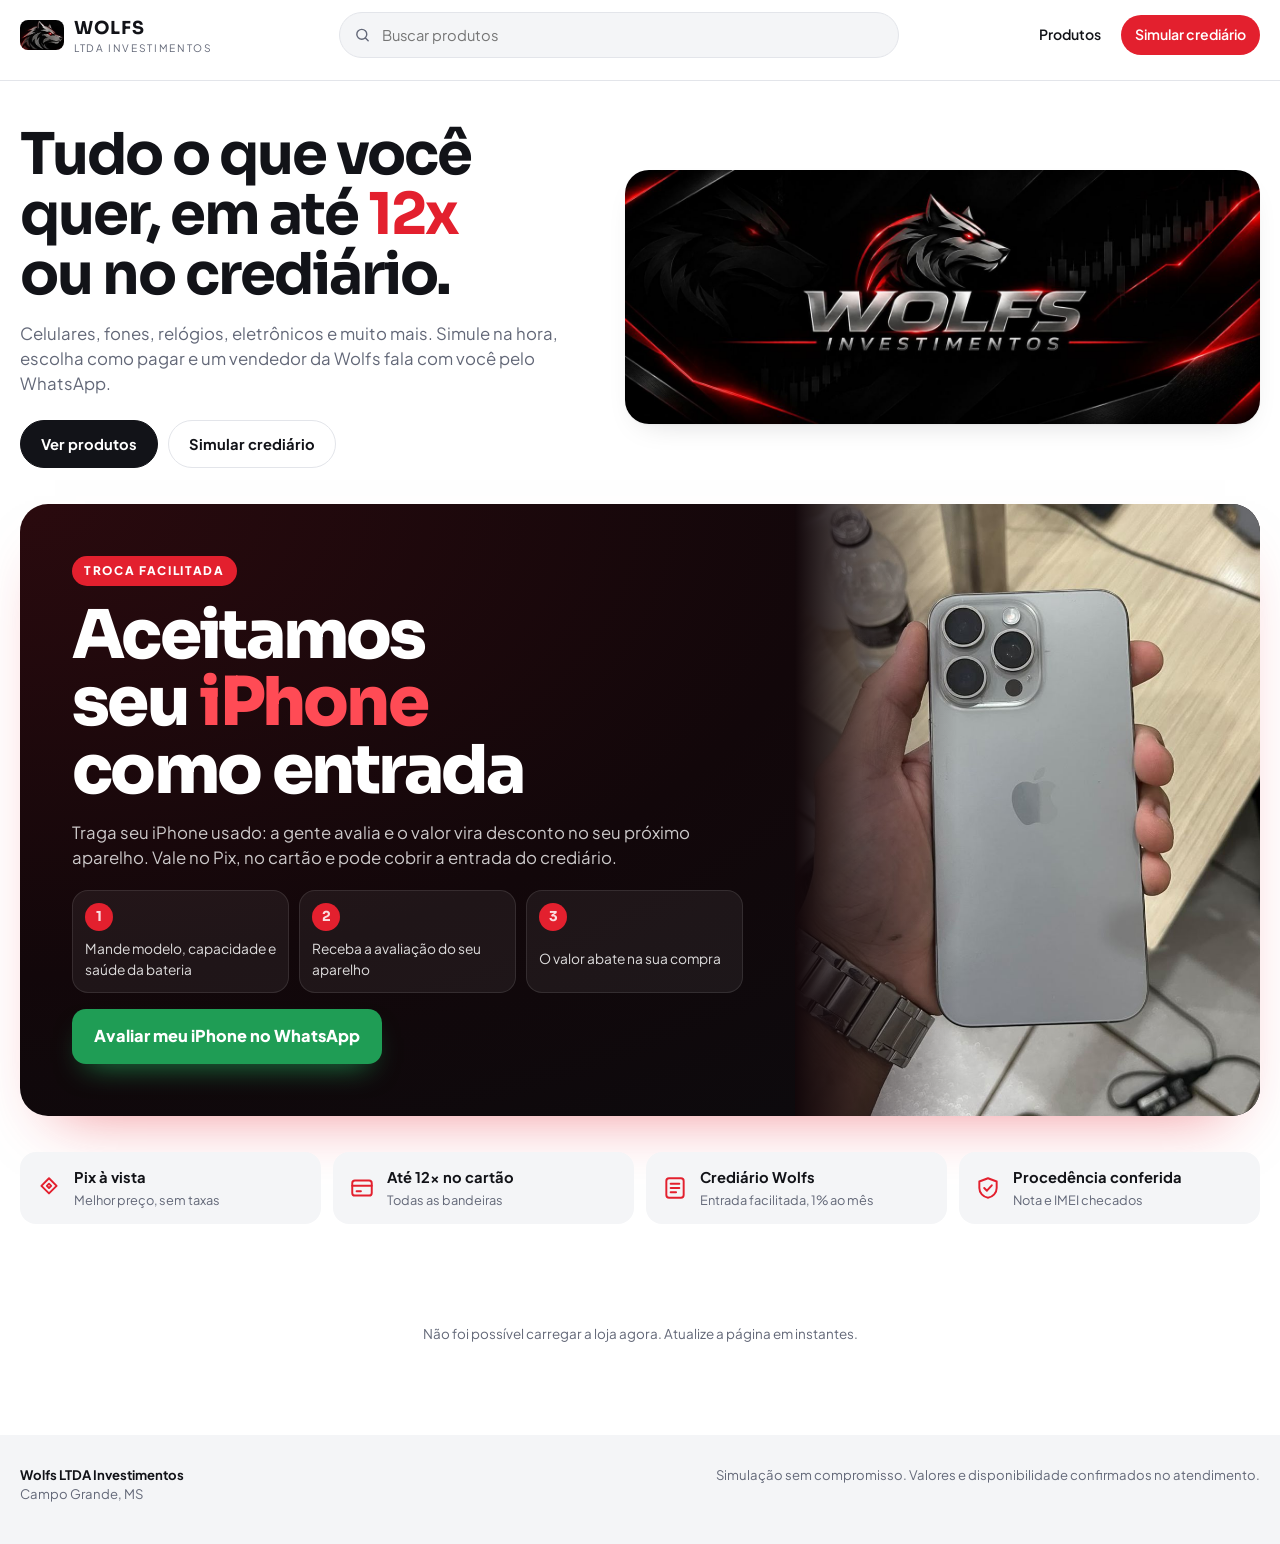
<file: index.html>
<!doctype html>
<html lang="pt-BR">
<head>
<meta charset="utf-8">
<meta name="viewport" content="width=device-width, initial-scale=1, viewport-fit=cover">
<title>Wolfs LTDA Investimentos</title>
<meta name="description" content="Celulares, fones, relógios, eletrônicos e muito mais em até 12x no cartão ou no crediário Wolfs. Campo Grande, MS.">
<meta name="theme-color" content="#ffffff">
<link rel="icon" href="fotos/logo.jpg">
<link rel="apple-touch-icon" href="apple-touch-icon.png">
<link rel="stylesheet" href="https://fonts.googleapis.com/css2?family=Sora:wght@500;600;700&family=Plus+Jakarta+Sans:wght@400;500;600;700&family=IBM+Plex+Mono:wght@500&display=swap">
<style>
  /* Loja Wolfs: vitrine branca e limpa. Fundo branco, cinza de apoio, texto grafite e o vermelho da marca só nos destaques. */
  :root {
    --bg: #ffffff; --soft: #f4f5f7; --soft2: #eceef2; --line: #e3e5ea;
    --fg: #121318; --muted: #636878; --faint: #9a9eab;
    --red: #e3202e; --red-dark: #b8121e; --red-soft: #fdecee;
    --ok: #13834f; --ok-soft: #e7f6ee;
    --f-display: "Sora", "Segoe UI", system-ui, sans-serif;
    --f-body: "Plus Jakarta Sans", "Segoe UI", system-ui, sans-serif;
    --f-mono: "IBM Plex Mono", ui-monospace, monospace;
    --r: 18px;
    --shadow: 0 1px 2px rgba(18,19,24,.04), 0 12px 32px -18px rgba(18,19,24,.22);
    color-scheme: light;
  }
  * { box-sizing: border-box; }
  html, body { margin: 0; background: var(--bg); color: var(--fg); }
  body { font-family: var(--f-body); font-size: 15px; line-height: 1.5; -webkit-font-smoothing: antialiased; }
  img { max-width: 100%; }
  [hidden] { display: none !important; }
  button { font: inherit; color: inherit; cursor: pointer; }
  :focus-visible { outline: 2px solid var(--red); outline-offset: 2px; }
  .gutter { padding-left: max(16px, env(safe-area-inset-left, 0px)); padding-right: max(16px, env(safe-area-inset-right, 0px)); }
  .inner { max-width: 1240px; margin-inline: auto; }
  .num { font-variant-numeric: tabular-nums; }

  /* Topo */
  .top { position: sticky; top: 0; z-index: 10; background: rgba(255,255,255,.92); backdrop-filter: saturate(1.6) blur(14px); -webkit-backdrop-filter: saturate(1.6) blur(14px); border-bottom: 1px solid var(--line); padding-top: env(safe-area-inset-top, 0px); }
  .top-row { display: flex; align-items: center; gap: 16px; padding-block: 12px; }
  .brand { display: flex; align-items: center; gap: 10px; color: inherit; text-decoration: none; flex: none; }
  .brand img { width: 44px; height: 30px; object-fit: cover; border-radius: 8px; }
  .brand b { font-family: var(--f-display); font-weight: 700; font-size: 1.12rem; letter-spacing: .06em; }
  .brand small { display: block; font-size: .64rem; letter-spacing: .16em; text-transform: uppercase; color: var(--muted); margin-top: -2px; }
  .busca { flex: 1; position: relative; max-width: 560px; margin-inline: auto; }
  .busca input { width: 100%; font: inherit; font-size: .92rem; border: 1px solid var(--line); background: var(--soft); border-radius: 999px; padding: 11px 16px 11px 42px; color: var(--fg); }
  .busca input:focus { background: #fff; border-color: var(--fg); outline: none; }
  .busca svg { position: absolute; left: 15px; top: 50%; transform: translateY(-50%); width: 17px; height: 17px; color: var(--muted); }
  .top-links { display: flex; gap: 6px; flex: none; }
  .link-btn { border: 0; background: transparent; border-radius: 999px; padding: 9px 14px; font-weight: 600; font-size: .88rem; color: var(--fg); text-decoration: none; white-space: nowrap; }
  .link-btn:hover { background: var(--soft); }
  .link-btn.red { background: var(--red); color: #fff; }
  .link-btn.red:hover { background: var(--red-dark); }
  .cats { display: flex; gap: 4px; overflow-x: auto; scrollbar-width: none; padding-bottom: 10px; }
  .cats::-webkit-scrollbar { display: none; }
  .cats button { border: 0; background: transparent; border-radius: 999px; padding: 7px 14px; font-size: .86rem; font-weight: 500; color: var(--muted); white-space: nowrap; }
  .cats button:hover { color: var(--fg); background: var(--soft); }
  .cats button[aria-pressed="true"] { color: #fff; background: var(--fg); }
  @media (max-width: 720px) {
    .top-row { flex-wrap: wrap; gap: 10px; }
    .busca { order: 3; flex-basis: 100%; max-width: none; }
    .top-links .hide-sm { display: none; }
    .top-links { margin-left: auto; }
  }

  /* Abertura */
  .troca { display: grid; grid-template-columns: minmax(0, 1.25fr) minmax(0, .75fr); align-items: stretch; margin: 8px 0 28px; border-radius: 28px; overflow: hidden; background: radial-gradient(120% 140% at 0% 0%, #2a0a0e 0%, #12070a 55%, #0b0b0e 100%); color: #fff; box-shadow: 0 30px 60px -35px rgba(227,32,46,.55); }
  .troca-txt { padding: clamp(24px, 5vw, 52px); display: grid; gap: 16px; align-content: center; }
  .troca-tag { justify-self: start; font-size: .74rem; font-weight: 800; letter-spacing: .14em; text-transform: uppercase; color: #fff; background: var(--red); padding: 6px 12px; border-radius: 999px; }
  .troca h2 { font-family: var(--f-display); font-weight: 800; font-size: clamp(2.2rem, 6vw, 4.2rem); line-height: 1; letter-spacing: -.04em; margin: 0; text-wrap: balance; }
  .troca h2 em { font-style: normal; color: #ff4b55; }
  .troca p { margin: 0; color: rgba(255,255,255,.78); font-size: 1.05rem; max-width: 52ch; }
  .troca-passos { list-style: none; margin: 4px 0 0; padding: 0; display: grid; grid-template-columns: repeat(3, minmax(0, 1fr)); gap: 10px; }
  .troca-passos li { display: grid; gap: 8px; background: rgba(255,255,255,.06); border: 1px solid rgba(255,255,255,.1); border-radius: 16px; padding: 12px; font-size: .86rem; color: rgba(255,255,255,.85); }
  .troca-passos b { width: 28px; height: 28px; border-radius: 50%; display: grid; place-items: center; background: var(--red); font-family: var(--f-display); }
  .troca-cta { justify-self: start; display: inline-flex; align-items: center; gap: 8px; text-decoration: none; font-weight: 800; font-size: 1.02rem; color: #fff; background: #1f9d55; padding: 15px 22px; border-radius: 14px; box-shadow: 0 14px 30px -14px rgba(31,157,85,.9); }
  .troca-cta:hover { background: #188547; }
  .troca-foto { position: relative; min-height: 320px; }
  .troca-foto img { position: absolute; inset: 0; width: 100%; height: 100%; object-fit: cover; object-position: 50% 30%; }
  .troca-foto::before { content: ""; position: absolute; inset: 0; z-index: 1; background: linear-gradient(90deg, #12070a 0%, rgba(18,7,10,0) 35%); pointer-events: none; }
  @media (max-width: 760px) { .troca { grid-template-columns: 1fr; } .troca-foto { min-height: 260px; order: -1; } .troca-foto::before { background: linear-gradient(0deg, #12070a 0%, rgba(18,7,10,0) 45%); } .troca-passos { grid-template-columns: 1fr; } }
  .hero { display: grid; grid-template-columns: minmax(0, 1fr) minmax(0, 1.1fr); gap: 28px; align-items: center; padding-block: 44px 28px; }
  .hero h1 { font-family: var(--f-display); font-weight: 700; font-size: clamp(2.1rem, 5vw, 3.6rem); line-height: 1.04; letter-spacing: -.035em; margin: 0; text-wrap: balance; }
  .hero h1 em { font-style: normal; color: var(--red); }
  .hero p { color: var(--muted); font-size: 1.05rem; margin: 16px 0 0; max-width: 46ch; }
  .hero .ctas { display: flex; gap: 10px; flex-wrap: wrap; margin-top: 24px; }
  .btn { border: 1px solid var(--line); background: #fff; border-radius: 999px; padding: 12px 20px; font-weight: 700; font-size: .92rem; color: var(--fg); text-decoration: none; display: inline-flex; align-items: center; gap: 8px; }
  .btn:hover { border-color: var(--fg); }
  .btn.dark { background: var(--fg); color: #fff; border-color: var(--fg); }
  .btn.dark:hover { background: #2a2c33; }
  .btn.red { background: var(--red); color: #fff; border-color: var(--red); }
  .btn.red:hover { background: var(--red-dark); }
  .banner { aspect-ratio: 1983 / 793; border-radius: 24px; background: #050505 url("fotos/banner.jpg") center / cover no-repeat; box-shadow: var(--shadow); max-width: 100%; }
  @media (max-width: 860px) { .hero { grid-template-columns: 1fr; padding-top: 26px; } }

  .perks { display: grid; grid-template-columns: repeat(auto-fit, minmax(min(100%, 210px), 1fr)); gap: 12px; padding-block: 8px 40px; }
  .perk { display: flex; gap: 12px; align-items: center; background: var(--soft); border-radius: 16px; padding: 14px 16px; }
  .perk svg { width: 26px; height: 26px; color: var(--red); flex: none; }
  .perk b { display: block; font-size: .92rem; }
  .perk span { font-size: .8rem; color: var(--muted); }

  section.bloco { padding-block: 14px 36px; }
  .bloco-head { display: flex; justify-content: space-between; align-items: end; gap: 12px; flex-wrap: wrap; margin-bottom: 16px; }
  .bloco-head h2 { font-family: var(--f-display); font-weight: 700; font-size: clamp(1.4rem, 2.6vw, 1.9rem); letter-spacing: -.02em; margin: 0; }
  .bloco-head h2 span { color: var(--faint); font-weight: 600; }
  .bloco-head .tools { display: flex; gap: 8px; align-items: center; flex-wrap: wrap; color: var(--muted); font-size: .86rem; }
  select.s { font: inherit; font-size: .86rem; border: 1px solid var(--line); background: #fff; border-radius: 999px; padding: 8px 14px; color: var(--fg); }

  /* Categorias */
  .tiles { display: grid; grid-template-columns: repeat(auto-fill, minmax(130px, 1fr)); gap: 12px; }
  .tile { border: 0; background: var(--soft); border-radius: var(--r); padding: 18px 12px 14px; display: grid; justify-items: center; gap: 10px; text-align: center; transition: transform .15s, background .15s; }
  .tile:hover { background: var(--soft2); transform: translateY(-2px); }
  .tile .ic { width: 56px; height: 56px; display: grid; place-items: center; border-radius: 16px; background: #fff; color: var(--fg); box-shadow: var(--shadow); }
  .tile .ic svg { width: 28px; height: 28px; }
  .tile b { font-size: .88rem; font-weight: 600; }
  .tile small { color: var(--muted); font-size: .74rem; margin-top: -8px; }

  /* Produtos */
  .rail { display: grid; grid-auto-flow: column; grid-auto-columns: minmax(230px, 260px); gap: 14px; overflow-x: auto; scroll-snap-type: x mandatory; padding-bottom: 10px; scrollbar-width: thin; }
  .rail > * { scroll-snap-align: start; }
  .grid { display: grid; grid-template-columns: repeat(auto-fill, minmax(min(100%, 220px), 1fr)); gap: 16px; }
  .card { border: 1px solid var(--line); background: #fff; border-radius: var(--r); padding: 0; display: grid; grid-template-rows: auto 1fr; text-align: left; overflow: hidden; transition: box-shadow .2s, transform .2s; }
  .card:hover { box-shadow: var(--shadow); transform: translateY(-2px); }
  .card .foto { aspect-ratio: 1 / 1; background: var(--soft); display: grid; place-items: center; position: relative; }
  .card .foto img { width: 100%; height: 100%; object-fit: cover; }
  .card .foto svg { width: 64px; height: 64px; color: #b9bdc8; }
  .card .selo { position: absolute; top: 10px; left: 10px; font-size: .66rem; font-weight: 700; letter-spacing: .06em; text-transform: uppercase; background: #fff; border-radius: 999px; padding: 4px 9px; box-shadow: 0 1px 2px rgba(0,0,0,.08); }
  .card .selo.novo { color: var(--ok); }
  .card .off-pct { position: absolute; top: 10px; right: 10px; font-size: .74rem; font-weight: 800; color: #fff; background: #e0262b; border-radius: 999px; padding: 4px 9px; }
  .card .de, .m-preco .de { color: var(--muted); font-size: .82rem; text-decoration: line-through; display: block; margin-top: 4px; }
  .card .info { padding: 14px 16px 16px; display: grid; gap: 4px; align-content: start; }
  .card .cat { font-size: .72rem; color: var(--muted); text-transform: uppercase; letter-spacing: .08em; font-weight: 600; }
  .card h3 { font-size: .98rem; font-weight: 600; margin: 0; line-height: 1.32; }
  .card .preco { font-family: var(--f-display); font-size: 1.32rem; font-weight: 700; letter-spacing: -.01em; margin-top: 6px; }
  .card .preco small { font-family: var(--f-body); font-size: .74rem; font-weight: 500; color: var(--muted); letter-spacing: 0; }
  .card .parc { font-size: .82rem; color: var(--ok); font-weight: 600; }
  .card .cred { font-size: .78rem; color: var(--muted); }
  .vazio { text-align: center; color: var(--muted); padding: 50px 16px; background: var(--soft); border-radius: var(--r); }
  .vazio b { display: block; color: var(--fg); font-size: 1.05rem; margin-bottom: 4px; }

  /* Janela do produto */
  .overlay { position: fixed; inset: 0; z-index: 30; background: rgba(18,19,24,.45); backdrop-filter: blur(4px); display: grid; place-items: center; padding: max(16px, env(safe-area-inset-top, 0px)) 12px max(16px, env(safe-area-inset-bottom, 0px)); overflow-y: auto; }
  .modal { width: min(980px, 100%); background: #fff; border-radius: 26px; box-shadow: 0 40px 100px -30px rgba(0,0,0,.45); display: grid; grid-template-columns: minmax(0, 1fr) minmax(0, 1fr); overflow: hidden; position: relative; margin-block: auto; }
  @media (max-width: 820px) { .modal { grid-template-columns: 1fr; } }
  .modal .fechar { position: absolute; top: 14px; right: 14px; z-index: 2; width: 38px; height: 38px; border-radius: 50%; border: 0; background: rgba(255,255,255,.9); box-shadow: 0 1px 4px rgba(0,0,0,.15); font-size: 1.3rem; line-height: 1; }
  .m-foto { background: var(--soft); display: grid; place-items: center; min-height: 320px; }
  .m-foto img { width: 100%; height: 100%; object-fit: cover; max-height: 640px; }
  .m-foto svg { width: 120px; height: 120px; color: #b9bdc8; }
  .m-body { padding: 28px; display: grid; gap: 16px; align-content: start; }
  .m-body .cat { font-size: .74rem; color: var(--muted); text-transform: uppercase; letter-spacing: .1em; font-weight: 700; }
  .m-body h2 { font-family: var(--f-display); font-size: 1.6rem; line-height: 1.15; letter-spacing: -.02em; margin: 2px 0 0; }
  .m-body .desc { color: var(--muted); margin: 0; font-size: .92rem; }
  .m-preco b { font-family: var(--f-display); font-size: 2.1rem; font-weight: 700; letter-spacing: -.02em; display: block; line-height: 1.1; }
  .m-preco span { color: var(--muted); font-size: .86rem; }
  .tabs { display: grid; grid-template-columns: repeat(3, 1fr); background: var(--soft); border-radius: 14px; padding: 4px; gap: 4px; }
  .tabs button { border: 0; background: transparent; border-radius: 11px; padding: 10px 4px; font-weight: 700; font-size: .86rem; color: var(--muted); }
  .tabs button[aria-selected="true"] { background: #fff; color: var(--fg); box-shadow: 0 1px 3px rgba(0,0,0,.1); }
  .big { display: grid; gap: 2px; }
  .big span { font-size: .72rem; text-transform: uppercase; letter-spacing: .1em; color: var(--muted); font-weight: 700; }
  .big b { font-family: var(--f-display); font-size: 1.6rem; font-weight: 700; letter-spacing: -.02em; }
  .big small { color: var(--muted); font-size: .84rem; }
  .cardlist { display: grid; gap: 2px; max-height: 220px; overflow-y: auto; border: 1px solid var(--line); border-radius: 14px; padding: 6px; }
  .cardlist button { display: flex; justify-content: space-between; border: 0; background: transparent; border-radius: 9px; padding: 8px 10px; font-size: .86rem; }
  .cardlist button:hover { background: var(--soft); }
  .cardlist button[aria-pressed="true"] { background: var(--red-soft); color: var(--red-dark); font-weight: 600; }
  .cardlist .t { color: var(--muted); }
  .badge-ok { display: inline-block; font-size: .72rem; font-weight: 700; color: var(--ok); background: var(--ok-soft); padding: 3px 9px; border-radius: 999px; letter-spacing: 0; text-transform: none; }
  .range { display: grid; gap: 6px; }
  .range > label, .range > span { display: flex; justify-content: space-between; font-size: .82rem; color: var(--muted); font-weight: 600; }
  .range b { color: var(--fg); }
  input[type=range] { width: 100%; accent-color: var(--red); }
  .opts { display: grid; grid-template-columns: repeat(auto-fill, minmax(50px, 1fr)); gap: 6px; }
  .opts button, .dias button { border: 1px solid var(--line); background: #fff; border-radius: 10px; padding: 8px 6px; font-weight: 700; font-size: .84rem; }
  .opts button[aria-pressed="true"], .dias button[aria-pressed="true"] { border-color: var(--red); background: var(--red-soft); color: var(--red-dark); }
  .dias { display: flex; gap: 6px; flex-wrap: wrap; }
  .fine { color: var(--faint); font-size: .76rem; margin: 0; }
  form { display: grid; gap: 10px; border-top: 1px solid var(--line); padding-top: 16px; }
  form h3, .done h3 { margin: 0; font-size: 1rem; }
  .fields { display: grid; grid-template-columns: repeat(auto-fit, minmax(min(100%, 170px), 1fr)); gap: 10px; }
  .fields .full { grid-column: 1 / -1; }
  label.f { display: grid; gap: 5px; font-size: .76rem; color: var(--muted); font-weight: 600; }
  input[type=text], input[type=tel], input[type=number], select.i { font: inherit; font-size: .94rem; color: var(--fg); background: #fff; border: 1px solid var(--line); border-radius: 12px; padding: 11px 12px; width: 100%; min-width: 0; }
  input:focus, select.i:focus { border-color: var(--fg); outline: none; }
  .sect { font-size: .7rem; text-transform: uppercase; letter-spacing: .12em; color: var(--red); font-weight: 700; margin: 6px 0 -2px; }
  .consent { display: flex; gap: 8px; align-items: start; font-size: .78rem; color: var(--muted); }
  .consent input { margin-top: 3px; accent-color: var(--red); }
  .cta { border: 0; border-radius: 999px; padding: 14px 18px; font-weight: 700; font-size: .96rem; background: var(--red); color: #fff; }
  .cta:hover { background: var(--red-dark); }
  .cta:disabled { opacity: .5; cursor: not-allowed; }
  .err { color: var(--red-dark); font-size: .84rem; margin: 0; }
  .done { display: grid; gap: 12px; }
  .done p { margin: 0; color: var(--muted); font-size: .88rem; }
  .aviso-ok { display: grid; gap: 4px; padding: 16px; border-radius: 16px; background: var(--ok-soft); }
  .aviso-ok b { font-family: var(--f-display); font-size: 1.1rem; color: var(--ok); }
  .codigo { font-family: var(--f-mono); font-size: 1.15rem; letter-spacing: .08em; color: var(--fg); }
  .ultimo-passo { margin: 0; font-weight: 700; color: #1f9d55; }
  .wa { display: inline-flex; align-items: center; justify-content: center; gap: 8px; text-decoration: none; font-weight: 700; color: #fff; background: #1f9d55; border-radius: 999px; padding: 12px 18px; }

  /* Crediário */
  .cred-wrap { display: grid; grid-template-columns: minmax(0, 1.25fr) minmax(0, 1fr); gap: 18px; align-items: start; }
  @media (max-width: 960px) { .cred-wrap { grid-template-columns: 1fr; } }
  .painel { background: var(--soft); border-radius: 24px; padding: 24px; display: grid; gap: 16px; min-width: 0; }
  .painel.branco { background: #fff; border: 1px solid var(--line); box-shadow: var(--shadow); position: sticky; top: 140px; }
  @media (max-width: 960px) { .painel.branco { position: static; } }
  .painel h3 { margin: 0; font-family: var(--f-display); font-size: 1.15rem; }
  .painel .lead { margin: -8px 0 0; color: var(--muted); font-size: .9rem; }
  .sel { display: flex; gap: 12px; align-items: center; padding: 12px; background: var(--soft); border-radius: 14px; }
  .sel .ic { width: 44px; height: 44px; border-radius: 12px; background: #fff; display: grid; place-items: center; overflow: hidden; flex: none; }
  .sel .ic svg { width: 22px; height: 22px; }
  .sel .ic img { width: 100%; height: 100%; object-fit: cover; }
  .sel b { display: block; font-size: .95rem; }
  .sel small { color: var(--muted); }
  .tbox { overflow-x: auto; background: #fff; border-radius: 16px; border: 1px solid var(--line); }
  table { width: 100%; border-collapse: collapse; font-size: .88rem; }
  th { text-align: left; font-size: .68rem; text-transform: uppercase; letter-spacing: .08em; color: var(--muted); padding: 11px 12px; border-bottom: 1px solid var(--line); white-space: nowrap; }
  td { padding: 11px 12px; border-bottom: 1px solid var(--line); white-space: nowrap; }
  tr:last-child td { border-bottom: 0; }
  td.r, th.r { text-align: right; font-variant-numeric: tabular-nums; }
  tbody tr.plano { cursor: pointer; }
  tbody tr.plano:hover td { background: var(--soft); }
  tbody tr.plano[aria-selected="true"] td { background: var(--red-soft); font-weight: 600; }
  .sched { display: grid; gap: 4px; font-size: .86rem; max-height: 260px; overflow-y: auto; }
  .sched div { display: flex; justify-content: space-between; padding: 7px 10px; border-radius: 9px; background: var(--soft); }
  .sched span { color: var(--muted); }
  .how { display: grid; grid-template-columns: repeat(auto-fit, minmax(min(100%, 180px), 1fr)); gap: 10px; }
  .how div { background: #fff; border-radius: 14px; padding: 14px; font-size: .84rem; color: var(--muted); }
  .how b { display: block; color: var(--fg); font-size: .92rem; margin-bottom: 4px; }

  footer { background: var(--soft); color: var(--muted); font-size: .82rem; padding-block: 30px 40px; margin-top: 30px; }
  footer .inner { display: flex; justify-content: space-between; gap: 16px; flex-wrap: wrap; }
  footer b { color: var(--fg); }
  .carregando { color: var(--muted); padding: 60px 0; text-align: center; }
  .toast { position: fixed; left: 50%; transform: translateX(-50%); bottom: max(20px, env(safe-area-inset-bottom, 0px)); z-index: 40; background: var(--fg); color: #fff; padding: 11px 18px; border-radius: 999px; font-weight: 600; font-size: .88rem; }
  @media (prefers-reduced-motion: reduce) { .card, .tile { transition: none; } }
</style>
</head>
<body>
<header class="top gutter">
  <div class="inner">
    <div class="top-row">
      <a class="brand" href="./"><img src="fotos/logo.jpg" alt="Logo Wolfs"><div><b>WOLFS</b><small>LTDA Investimentos</small></div></a>
      <label class="busca" for="busca"><svg viewBox="0 0 24 24" fill="none" stroke="currentColor" stroke-width="2" stroke-linecap="round"><circle cx="11" cy="11" r="7"/><path d="M20 20l-3.5-3.5"/></svg><input id="busca" type="search" placeholder="Buscar produtos" aria-label="Buscar produtos" autocomplete="off"></label>
      <nav class="top-links">
        <a class="link-btn hide-sm" href="#produtos">Produtos</a>
        <a class="link-btn red" href="#crediario">Simular crediário</a>
      </nav>
    </div>
    <div class="cats" id="cats" role="group" aria-label="Categorias"></div>
  </div>
</header>

<main>
  <div class="gutter"><div class="inner">
    <section class="hero">
      <div>
        <h1 id="chamada">Tudo o que você quer, em até <em>12x</em> ou no crediário.</h1>
        <p>Celulares, fones, relógios, eletrônicos e muito mais. Simule na hora, escolha como pagar e um vendedor da Wolfs fala com você pelo WhatsApp.</p>
        <div class="ctas"><a class="btn dark" href="#produtos">Ver produtos</a><a class="btn" href="#crediario">Simular crediário</a></div>
      </div>
      <div class="banner" role="img" aria-label="Wolfs Investimentos"></div>
    </section>

    <section class="troca" aria-labelledby="troca-t">
      <div class="troca-txt">
        <span class="troca-tag">Troca facilitada</span>
        <h2 id="troca-t">Aceitamos seu <em>iPhone</em> como entrada</h2>
        <p>Traga seu iPhone usado: a gente avalia e o valor vira desconto no seu próximo aparelho. Vale no Pix, no cartão e pode cobrir a entrada do crediário.</p>
        <ol class="troca-passos">
          <li><b>1</b><span>Mande modelo, capacidade e saúde da bateria</span></li>
          <li><b>2</b><span>Receba a avaliação do seu aparelho</span></li>
          <li><b>3</b><span>O valor abate na sua compra</span></li>
        </ol>
        <a class="troca-cta" id="troca-cta" href="#produtos">Avaliar meu iPhone no WhatsApp</a>
      </div>
      <div class="troca-foto"><img src="fotos/troca.jpg" alt="iPhone usado sendo avaliado na Wolfs" loading="lazy"></div>
    </section>

    <div class="perks">
      <div class="perk"><svg viewBox="0 0 24 24" fill="none" stroke="currentColor" stroke-width="1.8" stroke-linecap="round" stroke-linejoin="round"><path d="M12 3l7 7-7 7-7-7z"/><path d="M12 8l2 2-2 2-2-2z"/></svg><div><b>Pix à vista</b><span>Melhor preço, sem taxas</span></div></div>
      <div class="perk"><svg viewBox="0 0 24 24" fill="none" stroke="currentColor" stroke-width="1.8" stroke-linecap="round" stroke-linejoin="round"><rect x="3" y="5" width="18" height="14" rx="2.5"/><path d="M3 10h18M7 15h4"/></svg><div><b id="pk-cartao">Até 12x no cartão</b><span>Todas as bandeiras</span></div></div>
      <div class="perk"><svg viewBox="0 0 24 24" fill="none" stroke="currentColor" stroke-width="1.8" stroke-linecap="round" stroke-linejoin="round"><rect x="4" y="3" width="16" height="18" rx="2.5"/><path d="M8 8h8M8 12h8M8 16h5"/></svg><div><b>Crediário Wolfs</b><span id="pk-juros">Entrada facilitada, 1% ao mês</span></div></div>
      <div class="perk"><svg viewBox="0 0 24 24" fill="none" stroke="currentColor" stroke-width="1.8" stroke-linecap="round" stroke-linejoin="round"><path d="M12 3l8 3v6c0 4.5-3.4 8.3-8 9-4.6-.7-8-4.5-8-9V6z"/><path d="M8.5 12l2.5 2.5 4.5-5"/></svg><div><b>Procedência conferida</b><span>Nota e IMEI checados</span></div></div>
    </div>

    <p class="carregando" id="carregando">Carregando a loja…</p>
    <p class="carregando err" id="falha" hidden>Não foi possível carregar a loja agora. Atualize a página em instantes.</p>

    <div id="loja" hidden>
      <section class="bloco" id="sec-cats">
        <div class="bloco-head"><h2>Compre por categoria</h2></div>
        <div class="tiles" id="tiles"></div>
      </section>

      <section class="bloco" id="sec-dest">
        <div class="bloco-head"><h2>Destaques. <span>Os mais procurados da semana.</span></h2></div>
        <div class="rail" id="rail"></div>
      </section>

      <section class="bloco" id="produtos">
        <div class="bloco-head">
          <h2 id="lista-t">Todos os produtos</h2>
          <div class="tools"><span id="lista-n"></span>
            <select class="s" id="ordem" aria-label="Ordenar"><option value="rel">Relevância</option><option value="menor">Menor preço</option><option value="maior">Maior preço</option><option value="nome">Nome (A–Z)</option></select>
          </div>
        </div>
        <div class="grid" id="grid"></div>
        <div class="vazio" id="grid-vazio" hidden><b>Nada encontrado</b>Tente outra palavra ou escolha outra categoria.</div>
        <p class="fine" id="rodape" style="margin-top:16px"></p>
      </section>

      <!-- CREDIÁRIO -->
      <section class="bloco" id="crediario">
        <div class="bloco-head"><h2>Crediário Wolfs. <span>Simule e peça em minutos.</span></h2></div>
        <div class="cred-wrap">
          <div class="painel">
            <p class="lead" id="c2-lead" style="margin:0"></p>
            <div class="fields">
              <label class="f" for="c2-prod">Produto<select class="i" id="c2-prod"></select></label>
              <label class="f" for="c2-valor">Valor da compra (R$)<input type="number" id="c2-valor" min="100" step="10" inputmode="decimal"></label>
            </div>
            <div class="range"><label for="c2-ent">Entrada <b class="num" id="c2-ent-v">—</b></label><input type="range" id="c2-ent" min="10" max="80" step="5" value="10"></div>
            <div class="range"><span>Dia do vencimento das parcelas</span><div class="dias" id="c2-dias" role="group" aria-label="Dia do vencimento"></div></div>
            <div class="tbox"><table>
              <thead><tr><th>Plano</th><th class="r">Entrada</th><th class="r">Parcela</th><th class="r">Total a prazo</th><th class="r">Última parcela</th></tr></thead>
              <tbody id="c2-tab"></tbody>
            </table></div>
            <div class="how">
              <div><b>1. Simule</b>Escolha o plano que cabe no seu bolso.</div>
              <div><b>2. Cadastre</b>Seus dados, endereço e um contato de emergência.</div>
              <div><b>3. Aprovação</b>Um vendedor fala com você pelo WhatsApp.</div>
            </div>
            <p class="fine" id="c2-fine"></p>
          </div>

          <aside class="painel branco" aria-label="Seu plano">
            <h3>Seu plano</h3>
            <div class="sel" id="c2-sel"></div>
            <div class="big"><span>Crediário <span class="badge-ok" id="c2-badge">1% ao mês</span></span><b class="num" id="c2-v">—</b><small id="c2-s">—</small></div>
            <div class="sched" id="c2-sched"></div>
            <button type="button" class="cta" id="c2-quero">Comprar nesse plano</button>
            <p class="fine" id="c2-quero-n" style="margin:-6px 0 0;text-align:center">Você preenche o cadastro no próximo passo.</p>
            <form id="c2-form" novalidate hidden>
              <h3>Cadastro do crediário</h3>
              <p class="sect">Seus dados</p>
              <div class="fields">
                <label class="f full" for="c2-nome">Nome completo<input type="text" id="c2-nome" autocomplete="name"></label>
                <label class="f" for="c2-cpf">CPF<input type="text" id="c2-cpf" inputmode="numeric" placeholder="000.000.000-00" autocomplete="off"></label>
                <label class="f" for="c2-tel">Telefone / WhatsApp<input type="tel" id="c2-tel" inputmode="tel" placeholder="(67) 9 9999-9999" autocomplete="tel"></label>
              </div>
              <p class="sect">Endereço</p>
              <div class="fields">
                <label class="f" for="c2-cep">CEP<input type="text" id="c2-cep" inputmode="numeric" placeholder="79000-000" autocomplete="postal-code"></label>
                <label class="f full" for="c2-rua">Rua / avenida<input type="text" id="c2-rua" autocomplete="address-line1"></label>
                <label class="f" for="c2-numero">Número<input type="text" id="c2-numero" autocomplete="off"></label>
                <label class="f" for="c2-compl">Complemento (opcional)<input type="text" id="c2-compl" autocomplete="address-line2"></label>
                <label class="f" for="c2-bairro">Bairro<input type="text" id="c2-bairro" autocomplete="off"></label>
                <label class="f" for="c2-cidade">Cidade<input type="text" id="c2-cidade" value="Campo Grande" autocomplete="address-level2"></label>
                <label class="f" for="c2-uf">UF<input type="text" id="c2-uf" value="MS" maxlength="2" autocomplete="address-level1"></label>
              </div>
              <p class="sect">Contato de emergência</p>
              <div class="fields">
                <label class="f full" for="c2-en">Nome completo<input type="text" id="c2-en" autocomplete="off"></label>
                <label class="f" for="c2-ep">Parentesco<input type="text" id="c2-ep" placeholder="Mãe, irmão, cônjuge…" autocomplete="off"></label>
                <label class="f" for="c2-et">Telefone<input type="tel" id="c2-et" inputmode="tel" autocomplete="off"></label>
              </div>
              <label class="consent" for="c2-ok"><input type="checkbox" id="c2-ok"><span>Autorizo a Wolfs a usar estes dados para analisar meu crediário e enviar lembretes das parcelas. O contato de emergência sabe e concorda em ser informado.</span></label>
              <p class="err" id="c2-err" hidden></p>
              <button type="submit" class="cta" id="c2-enviar">Enviar cadastro</button>
            </form>
            <div class="done" id="c2-done" hidden></div>
          </aside>
        </div>
      </section>
    </div>
  </div></div>
</main>

<footer class="gutter"><div class="inner">
  <div><b id="ft-nome">Wolfs LTDA Investimentos</b><br><span id="ft-cidade">Campo Grande, MS</span></div>
  <div>Simulação sem compromisso. Valores e disponibilidade confirmados no atendimento.</div>
</div></footer>

<!-- Janela do produto -->
<div class="overlay" id="pm" hidden>
  <div class="modal" role="dialog" aria-modal="true" aria-labelledby="pm-nome">
    <button type="button" class="fechar" id="pm-fechar" aria-label="Fechar">×</button>
    <div class="m-foto" id="pm-foto"></div>
    <div class="m-body">
      <div><div class="cat" id="pm-cat"></div><h2 id="pm-nome"></h2></div>
      <p class="desc" id="pm-desc"></p>
      <div class="m-preco"><s class="num de" id="pm-de" hidden></s><b class="num" id="pm-preco"></b><span id="pm-sub"></span></div>
      <div class="tabs" role="tablist" aria-label="Forma de pagamento">
        <button type="button" role="tab" data-f="pix" aria-selected="false">Pix</button>
        <button type="button" role="tab" data-f="cartao" aria-selected="true">Cartão</button>
        <button type="button" role="tab" data-f="cred" aria-selected="false">Crediário</button>
      </div>
      <div id="p-pix" hidden><div class="big"><span>Pagando no Pix</span><b class="num" id="pix-v">—</b><small>Pagamento à vista na entrega ou retirada.</small></div></div>
      <div id="p-cartao" style="display:grid;gap:12px">
        <div class="big"><span>No cartão de crédito</span><b class="num" id="ct-v">—</b><small id="ct-s">—</small></div>
        <div class="cardlist" id="ct-list" role="group" aria-label="Número de parcelas"></div>
      </div>
      <div id="p-cred" hidden style="display:grid;gap:12px">
        <div class="big"><span>Crediário Wolfs <span class="badge-ok" id="cr-badge">1% ao mês</span></span><b class="num" id="cr-v">—</b><small id="cr-s">—</small></div>
        <div class="range"><label for="cr-ent">Entrada <b class="num" id="cr-ent-v">—</b></label><input type="range" id="cr-ent" min="10" max="80" step="5" value="10"></div>
        <div class="range"><span>Parcelas</span><div class="opts" id="cr-opts" role="group" aria-label="Parcelas"></div></div>
        <p class="fine" id="cr-fine"></p>
        <button type="button" class="cta" id="cred-go">Fazer cadastro do crediário</button>
      </div>
      <button type="button" class="cta" id="comprar">Comprar</button>
      <form id="form" novalidate hidden>
        <h3>Quero este produto</h3>
        <div class="fields">
          <label class="f full" for="f-nome">Nome completo<input type="text" id="f-nome" autocomplete="name"></label>
          <label class="f" for="f-tel">WhatsApp<input type="tel" id="f-tel" inputmode="tel" placeholder="(67) 9 9999-9999" autocomplete="tel"></label>
          <label class="f" for="f-cidade">Cidade / bairro<input type="text" id="f-cidade" autocomplete="address-level2"></label>
        </div>
        <label class="consent" for="f-ok"><input type="checkbox" id="f-ok"><span>Autorizo a Wolfs a usar estes dados só para responder meu pedido.</span></label>
        <p class="err" id="f-err" hidden></p>
        <button type="submit" class="cta" id="f-enviar">Enviar pedido</button>
      </form>
      <div class="done" id="done" hidden></div>
    </div>
  </div>
</div>
<div class="toast" id="toast" hidden></div>

<script>
(() => {
  const API = "https://ccgnncfjqvbvxutdnmja.supabase.co/functions/v1/wolfs/";
  const P = (d) => `<svg viewBox="0 0 24 24" fill="none" stroke="currentColor" stroke-width="1.6" stroke-linecap="round" stroke-linejoin="round">${d}</svg>`;
  const ICONES = [
    [/iphone|celular|smartphone|galaxy|xiaomi|redmi|motorola/, P('<rect x="6.5" y="2.5" width="11" height="19" rx="2.6"/><path d="M10.5 5h3"/>')],
    [/fone|airpod|headphone|earbud|buds/, P('<path d="M4 14v-2a8 8 0 0 1 16 0v2"/><rect x="3" y="14" width="4" height="6" rx="1.5"/><rect x="17" y="14" width="4" height="6" rx="1.5"/>')],
    [/rel[oó]gio|watch|smartband/, P('<rect x="6" y="6" width="12" height="12" rx="3.5"/><path d="M9 6l.6-3.5h4.8L15 6M9 18l.6 3.5h4.8L15 18M12 9.5V12l1.6 1"/>')],
    [/caixa|som|speaker|jbl|soundbar/, P('<rect x="3" y="7" width="18" height="10" rx="5"/><circle cx="9" cy="12" r="2.2"/><circle cx="15" cy="12" r="2.2"/>')],
    [/inform[aá]tica|notebook|computador|pc|tablet|ipad|mac/, P('<rect x="4" y="5" width="16" height="11" rx="1.8"/><path d="M2 19h20"/>')],
    [/game|console|videogame|ps5|xbox|nintendo|controle/, P('<path d="M7 9h10a4 4 0 0 1 3.9 4.9l-.7 3.1a2 2 0 0 1-3.4.9L14.5 16h-5l-2.3 1.9a2 2 0 0 1-3.4-.9l-.7-3.1A4 4 0 0 1 7 9z"/><path d="M8 12v2M7 13h2M15.5 12.5h.01M17.5 13.5h.01"/>')],
    [/casa|cozinha|eletrodom|lar/, P('<path d="M3 11l9-7 9 7"/><path d="M5 10v10h14V10"/><path d="M10 20v-5h4v5"/>')],
    [/perfume|beleza|cosm|maquiagem|skin/, P('<rect x="7" y="9" width="10" height="12" rx="2.5"/><path d="M10 9V6h4v3M9.5 3.5h5"/>')],
    [/moda|roupa|camis|t[eê]nis|cal[cç]ado|bon[eé]/, P('<path d="M8 3l-5 3 2 4 2-1v12h10V9l2 1 2-4-5-3a4 4 0 0 1-8 0z"/>')],
    [/acess[oó]rio|capa|carregador|cabo|pel[ií]cula/, P('<path d="M9 2v4M15 2v4"/><rect x="6" y="6" width="12" height="7" rx="2"/><path d="M12 13v4a3 3 0 0 1-3 3"/>')],
  ];
  const ICONE_PADRAO = P('<path d="M3.5 7.5L12 3l8.5 4.5v9L12 21l-8.5-4.5z"/><path d="M3.5 7.5L12 12l8.5-4.5M12 12v9"/>');
  const iconeDe = (cat, nome) => { const t = `${cat || ''} ${nome || ''}`.toLowerCase(); return (ICONES.find(([re]) => re.test(t)) || [0, ICONE_PADRAO])[1]; };

  const $ = (id) => document.getElementById(id);
  const el = (t, c, x) => { const e = document.createElement(t); if (c) e.className = c; if (x != null) e.textContent = x; return e; };
  const brl = (v) => (Number(v) || 0).toLocaleString('pt-BR', { style: 'currency', currency: 'BRL' });
  const brl0 = (v) => (Number(v) || 0).toLocaleString('pt-BR', { style: 'currency', currency: 'BRL', maximumFractionDigits: 0 });
  const pctTxt = (v) => String(v).replace('.', ',');
  const dataBR = (iso) => new Date(iso + 'T12:00').toLocaleDateString('pt-BR');
  const hojeISO = () => new Date().toLocaleDateString('sv');
  const digitos = (s) => String(s || '').replace(/\D/g, '');
  const norm = (s) => String(s || '').normalize('NFD').replace(/[̀-ͯ]/g, '').toLowerCase();
  const somaMeses = (iso, k) => { const [y, m, d] = iso.split('-').map(Number); const a = new Date(Date.UTC(y, m - 1 + k, 1)); const u = new Date(Date.UTC(a.getUTCFullYear(), a.getUTCMonth() + 1, 0)).getUTCDate(); a.setUTCDate(Math.min(d, u)); return a.toISOString().slice(0, 10); };
  const toast = (t) => { const e = $('toast'); e.textContent = t; e.hidden = false; clearTimeout(toast.t); toast.t = setTimeout(() => { e.hidden = true; }, 2400); };
  function fotoOuIcone(p, box) { box.replaceChildren(); if (p.imagem) { const i = el('img'); i.src = p.imagem; i.alt = p.nome || ''; i.loading = 'lazy'; i.onerror = () => { box.innerHTML = iconeDe(p.categoria, p.nome); }; box.append(i); } else box.innerHTML = iconeDe(p.categoria, p.nome); return box; }
  async function api(path, opts = {}) {
    const r = await fetch(API + path, { ...opts, headers: { 'content-type': 'application/json', ...(opts.headers || {}) } });
    const d = await r.json().catch(() => ({}));
    if (!r.ok) throw new Error(d.erro || 'Não foi possível concluir agora. Tente de novo.');
    return d;
  }

  let CFG = null, PRODUTOS = [];
  let cat = '', busca = '', ordem = 'rel';
  let prod = null, forma = 'cartao', nCartao = 12, entradaPct = 10, nCred = 4;
  let c2 = { prodId: '', valor: 0, ent: 10, n: 4, dia: 10 };

  const taxa = (n) => Number(CFG.taxasCartao[n] ?? CFG.taxasCartao[String(n)] ?? 0);
  const cartaoTotal = (p, n) => p / (1 - taxa(n) / 100);
  function parcelar(resto, n, primeiro) {
    const i = Math.min(Number(CFG.jurosMes) || 0, 1) / 100;
    const pmt = i > 0 ? resto * i / (1 - Math.pow(1 + i, -n)) : resto / n;
    const valor = Math.round(pmt * 100) / 100;
    return Array.from({ length: n }, (_, k) => ({ n: k + 1, venc: somaMeses(primeiro, k), valor }));
  }
  function primeiroVenc(dia) {
    const h = new Date(hojeISO() + 'T12:00'); const y = h.getFullYear(), m = h.getMonth() + 1;
    let alvo = new Date(Date.UTC(y, m, dia));
    if ((alvo - new Date(Date.UTC(h.getFullYear(), h.getMonth(), h.getDate()))) / 864e5 < 20) alvo = new Date(Date.UTC(y, m + 1, dia));
    return alvo.toISOString().slice(0, 10);
  }
  function plano(valor, pct, n, primeiro) {
    const entrada = Math.ceil(Math.round(valor * 100) * pct / 100) / 100, resto = Math.round((valor - entrada) * 100) / 100;
    const parcelas = parcelar(resto, n, primeiro);
    return { entrada, resto, parcelas, primeiro, total: entrada + parcelas.reduce((a, p) => a + p.valor, 0) };
  }
  const jurosTxt = () => Number(CFG.jurosMes) > 0 ? `${pctTxt(CFG.jurosMes)}% ao mês` : 'sem juros';
  const anual = () => ((Math.pow(1 + Number(CFG.jurosMes) / 100, 12) - 1) * 100).toFixed(2).replace('.', ',');
  const categorias = () => { const c = new Map(); PRODUTOS.forEach((p) => c.set(p.categoria, (c.get(p.categoria) || 0) + 1)); return [...c.entries()]; };

  /* ---------- Vitrine ---------- */
  function cartao(p) {
    const b = el('button', 'card'); b.type = 'button'; b.setAttribute('aria-label', `${p.nome}, ${brl0(p.preco)}`);
    const f = el('div', 'foto'); fotoOuIcone(p, f);
    f.append(el('span', 'selo' + (p.condicao === 'Novo' ? ' novo' : ''), p.condicao));
    if (p.desconto > 0) f.append(el('span', 'off-pct', `-${String(p.desconto).replace('.', ',')}%`));
    const info = el('div', 'info');
    const pr = el('div', 'preco num'); pr.append(document.createTextNode(brl(p.preco) + ' '), el('small', null, 'no Pix'));
    info.append(el('div', 'cat', p.categoria), el('h3', null, p.nome));
    if (p.precoDe) info.append(el('div', 'de num', `de ${brl(p.precoDe)}`));
    info.append(pr,
      el('div', 'parc', `ou ${CFG.cartaoMax}x de ${brl(cartaoTotal(p.preco, CFG.cartaoMax) / CFG.cartaoMax)}`),
      el('div', 'cred', `Crediário: entrada de ${brl0(Math.ceil(p.preco * CFG.entradaMin / 100))}`));
    b.append(f, info);
    b.onclick = () => abrirProduto(p);
    return b;
  }
  function filtrados() {
    const q = norm(busca);
    let l = PRODUTOS.filter((p) => (!cat || p.categoria === cat) && (!q || norm(`${p.nome} ${p.categoria} ${p.descricao} ${p.condicao}`).includes(q)));
    if (ordem === 'menor') l = [...l].sort((a, b) => a.preco - b.preco);
    else if (ordem === 'maior') l = [...l].sort((a, b) => b.preco - a.preco);
    else if (ordem === 'nome') l = [...l].sort((a, b) => a.nome.localeCompare(b.nome, 'pt-BR', { numeric: true }));
    return l;
  }
  function desenharLoja() {
    const cs = categorias();
    $('cats').replaceChildren(...['', ...cs.map(([c]) => c)].map((c) => { const b = el('button', null, c || 'Todos'); b.type = 'button'; b.setAttribute('aria-pressed', String(c === cat)); b.onclick = () => { cat = c; desenharLoja(); $('produtos').scrollIntoView({ behavior: 'smooth' }); }; return b; }));
    $('tiles').replaceChildren(...cs.map(([c, n]) => { const t = el('button', 'tile'); t.type = 'button'; const ic = el('div', 'ic'); ic.innerHTML = iconeDe(c, ''); t.append(ic, el('b', null, c), el('small', null, `${n} ${n === 1 ? 'produto' : 'produtos'}`)); t.onclick = () => { cat = c; desenharLoja(); $('produtos').scrollIntoView({ behavior: 'smooth' }); }; return t; }));
    $('sec-cats').hidden = cs.length < 2;
    const dest = PRODUTOS.slice(0, 10);
    $('rail').replaceChildren(...dest.map(cartao)); $('sec-dest').hidden = dest.length < 3 || !!busca || !!cat;
    const l = filtrados();
    $('lista-t').textContent = busca ? `Resultados para “${busca}”` : cat || 'Todos os produtos';
    $('lista-n').textContent = `${l.length} ${l.length === 1 ? 'produto' : 'produtos'}`;
    $('grid').replaceChildren(...l.map(cartao)); $('grid-vazio').hidden = l.length > 0;
  }
  let tBusca;
  $('busca').addEventListener('input', () => { clearTimeout(tBusca); tBusca = setTimeout(() => { busca = $('busca').value.trim(); desenharLoja(); if (busca) $('produtos').scrollIntoView({ behavior: 'smooth' }); }, 200); });
  $('ordem').addEventListener('change', () => { ordem = $('ordem').value; desenharLoja(); });

  /* ---------- Janela do produto ---------- */
  function abrirProduto(p) {
    prod = p; forma = 'cartao'; nCartao = CFG.cartaoMax; entradaPct = CFG.entradaMin;
    $('cr-ent').min = CFG.entradaMin; $('cr-ent').value = entradaPct;
    fotoOuIcone(p, $('pm-foto'));
    $('pm-cat').textContent = `${p.categoria} · ${p.condicao}`; $('pm-nome').textContent = p.nome;
    $('pm-desc').textContent = p.descricao || ''; $('pm-desc').hidden = !p.descricao;
    $('pm-preco').textContent = brl(p.preco); $('pm-de').textContent = p.precoDe ? `de ${brl(p.precoDe)} por` : ''; $('pm-de').hidden = !p.precoDe; $('pm-sub').textContent = `no Pix · ou ${CFG.cartaoMax}x de ${brl(cartaoTotal(p.preco, CFG.cartaoMax) / CFG.cartaoMax)} no cartão`;
    $('done').hidden = true; $('form').hidden = true; $('f-err').hidden = true;
    drawSim(); $('pm').hidden = false; document.body.style.overflow = 'hidden'; $('pm-fechar').focus();
  }
  function fecharProduto() { $('pm').hidden = true; document.body.style.overflow = ''; }
  $('pm-fechar').addEventListener('click', fecharProduto);
  $('pm').addEventListener('click', (e) => { if (e.target === $('pm')) fecharProduto(); });
  document.addEventListener('keydown', (e) => { if (e.key === 'Escape' && !$('pm').hidden) fecharProduto(); });
  document.querySelectorAll('.tabs button').forEach((b) => b.addEventListener('click', () => { forma = b.dataset.f; drawSim(); }));
  $('cr-ent').addEventListener('input', () => { entradaPct = Number($('cr-ent').value); drawSim(); });
  function drawSim() {
    if (!prod) return;
    document.querySelectorAll('.tabs button').forEach((b) => b.setAttribute('aria-selected', String(b.dataset.f === forma)));
    $('p-pix').hidden = forma !== 'pix'; $('p-cartao').hidden = forma !== 'cartao'; $('p-cred').hidden = forma !== 'cred';
    if (forma === 'cred') { $('form').hidden = true; $('done').hidden = true; }
    $('comprar').hidden = forma === 'cred' || !$('form').hidden || !$('done').hidden;
    $('comprar').textContent = forma === 'pix' ? `Comprar no Pix por ${brl(prod.preco)}` : `Comprar em ${nCartao}x de ${brl(cartaoTotal(prod.preco, nCartao) / nCartao)}`;
    $('pix-v').textContent = brl(prod.preco);
    nCartao = Math.min(nCartao, CFG.cartaoMax);
    const tot = cartaoTotal(prod.preco, nCartao);
    $('ct-v').textContent = `${nCartao}x de ${brl(tot / nCartao)}`;
    $('ct-s').textContent = `Total no cartão ${brl(tot)}`;
    $('ct-list').replaceChildren(...Array.from({ length: CFG.cartaoMax }, (_, i) => i + 1).map((n) => {
      const tt = cartaoTotal(prod.preco, n); const b = el('button'); b.type = 'button'; b.setAttribute('aria-pressed', String(n === nCartao));
      b.append(el('span', 'num', `${n}x de ${brl(tt / n)}`), el('span', 't num', brl(tt))); b.onclick = () => { nCartao = n; drawSim(); }; return b;
    }));
    nCred = Math.min(Math.max(nCred, 2), CFG.credMax);
    const c = plano(prod.preco, entradaPct, nCred, primeiroVenc(c2.dia));
    $('cr-v').textContent = `${brl(c.entrada)} + ${nCred}x de ${brl(c.parcelas[0].valor)}`;
    $('cr-s').textContent = `Total a prazo ${brl(c.total)} · à vista ${brl(prod.preco)}`;
    $('cr-ent-v').textContent = `${entradaPct}% · ${brl(c.entrada)}`;
    $('cr-opts').replaceChildren(...Array.from({ length: CFG.credMax - 1 }, (_, i) => i + 2).map((n) => { const b = el('button', 'num', `${n}x`); b.type = 'button'; b.setAttribute('aria-pressed', String(n === nCred)); b.onclick = () => { nCred = n; drawSim(); }; return b; }));
  }
  $('cred-go').addEventListener('click', () => {
    c2.prodId = String(prod.id); c2.valor = prod.preco; c2.ent = entradaPct; c2.n = nCred;
    $('c2-prod').value = c2.prodId; $('c2-valor').value = prod.preco; $('c2-ent').value = entradaPct;
    drawC2(); fecharProduto(); abrirCadastro();
  });

  function mostrarFeito(box, r, credi, nome) {
    const aviso = el('div', 'aviso-ok'); aviso.append(el('b', null, credi ? 'Cadastro recebido!' : 'Pedido recebido!'), el('span', null, credi ? CFG.avisoAprovacao : CFG.avisoPedido));
    const cod = el('p'); cod.append(document.createTextNode('Número do seu pedido: '), el('span', 'codigo', r.codigo));
    let resumo;
    if (r.forma === 'Crediário próprio') resumo = `${r.produtoNome}: entrada ${brl(r.entrada)} + ${r.parcelas}x de ${brl(r.valorParcela)} (${pctTxt(r.jurosMes)}% ao mês), 1ª parcela em ${dataBR(r.primeiroVenc)}. Total a prazo ${brl(r.total)}.`;
    else if (r.forma === 'Pix') resumo = `${r.produtoNome}: ${brl(r.total)} no Pix.`;
    else resumo = `${r.produtoNome}: ${r.parcelas}x de ${brl(r.valorParcela)} no cartão (total ${brl(r.total)}).`;
    const parts = [aviso, cod, el('p', null, resumo)];
    if (CFG.whatsapp) {
      const num = CFG.whatsapp.length <= 11 ? '55' + CFG.whatsapp : CFG.whatsapp;
      const msg = `Olá, Wolfs! ${credi ? 'Acabei de fazer o cadastro do crediário' : 'Acabei de fazer um pedido'} no site.\n\nPedido: ${r.codigo}\n${nome ? `Nome: ${nome}\n` : ''}${resumo}\n\nAguardo o contato.`;
      const url = `https://wa.me/${num}?text=${encodeURIComponent(msg)}`;
      const passo = el('p', 'ultimo-passo', credi ? 'Último passo: toque no botão abaixo e envie a mensagem no WhatsApp para o vendedor analisar seu crediário.' : 'Toque no botão abaixo e envie a mensagem no WhatsApp para agilizar seu atendimento.');
      const a = el('a', 'wa', credi ? 'Enviar meu crediário no WhatsApp' : 'Enviar pedido no WhatsApp'); a.target = '_blank'; a.rel = 'noopener'; a.href = url;
      parts.push(passo, a);
      try { window.open(url, '_blank', 'noopener'); } catch {}
    }
    box.replaceChildren(...parts); box.hidden = false;
  }
  $('comprar').addEventListener('click', () => { $('form').hidden = false; $('comprar').hidden = true; $('form').scrollIntoView({ behavior: 'smooth', block: 'nearest' }); setTimeout(() => $('f-nome').focus({ preventScroll: true }), 250); });
  $('form').addEventListener('submit', async (e) => {
    e.preventDefault();
    const nome = $('f-nome').value.trim(), tel = $('f-tel').value.trim();
    const erro = nome.split(/\s+/).length < 2 ? 'Coloque seu nome e sobrenome.' : digitos(tel).length < 10 ? 'Coloque seu WhatsApp com DDD.' : !$('f-ok').checked ? 'Marque a autorização para respondermos seu pedido.' : '';
    if (erro) { $('f-err').textContent = erro; $('f-err').hidden = false; return; }
    const b = $('f-enviar'); b.disabled = true; b.textContent = 'Enviando…'; $('f-err').hidden = true;
    try {
      const r = await api('pedidos', { method: 'POST', body: JSON.stringify({ produtoId: prod.id, forma: forma === 'pix' ? 'Pix' : 'Cartão', parcelas: nCartao, nome, telefone: tel, cidade: $('f-cidade').value.trim() }) });
      $('form').hidden = true; mostrarFeito($('done'), r, false, nome);
    } catch (err) { $('f-err').textContent = err.message; $('f-err').hidden = false; }
    finally { b.disabled = false; b.textContent = 'Enviar pedido'; }
  });

  /* ---------- Crediário ---------- */
  function nomeC2() { const p = PRODUTOS.find((x) => String(x.id) === c2.prodId); return p || { nome: 'Compra no valor de ' + brl0(c2.valor), categoria: 'Outro', condicao: 'Valor informado por você', preco: c2.valor, livre: true }; }
  function drawC2() {
    $('c2-ent-v').textContent = `${c2.ent}% · ${brl(Math.ceil(Math.round(c2.valor * 100) * c2.ent / 100) / 100)}`;
    [...$('c2-dias').children].forEach((b) => b.setAttribute('aria-pressed', String(Number(b.dataset.d) === c2.dia)));
    const ok = c2.valor >= 100, primeiro = primeiroVenc(c2.dia);
    c2.n = Math.min(Math.max(c2.n, 2), CFG.credMax);
    $('c2-tab').replaceChildren(...(ok ? Array.from({ length: CFG.credMax - 1 }, (_, i) => i + 2) : []).map((n) => {
      const pl = plano(c2.valor, c2.ent, n, primeiro); const tr = el('tr', 'plano'); tr.setAttribute('aria-selected', String(n === c2.n)); tr.tabIndex = 0;
      tr.append(el('td', null, `${n}x`), el('td', 'r', brl(pl.entrada)), el('td', 'r', brl(pl.parcelas[0].valor)), el('td', 'r', brl(pl.total)), el('td', 'r', dataBR(pl.parcelas[n - 1].venc)));
      const pick = () => { c2.n = n; drawC2(); }; tr.onclick = pick; tr.onkeydown = (e) => { if (e.key === 'Enter' || e.key === ' ') { e.preventDefault(); pick(); } };
      return tr;
    }));
    const pr = nomeC2(); const t = el('div'); t.append(el('b', null, pr.nome), el('small', null, pr.livre ? 'Valor informado por você' : `${pr.condicao} · à vista ${brl0(pr.preco)}`));
    $('c2-sel').replaceChildren(fotoOuIcone(pr, el('div', 'ic')), t);
    if (!ok) { $('c2-v').textContent = '—'; $('c2-s').textContent = 'Digite um valor a partir de R$ 100.'; $('c2-sched').replaceChildren(); return; }
    const pl = plano(c2.valor, c2.ent, c2.n, primeiro);
    $('c2-v').textContent = `${brl(pl.entrada)} + ${c2.n}x de ${brl(pl.parcelas[0].valor)}`;
    $('c2-s').textContent = `Total a prazo ${brl(pl.total)} · à vista ${brl(c2.valor)} · parcelas todo dia ${c2.dia}`;
    $('c2-sched').replaceChildren(...[{ n: 'e', valor: pl.entrada }, ...pl.parcelas].map((p) => { const d = el('div'); d.append(el('span', null, p.n === 'e' ? 'Entrada · na compra' : `${p.n}ª parcela · ${dataBR(p.venc)}`), el('b', 'num', brl(p.valor))); return d; }));
  }
  function abrirCadastro() {
    $('c2-quero').hidden = true; $('c2-quero-n').hidden = true; $('c2-done').hidden = true; $('c2-form').hidden = false;
    $('c2-form').scrollIntoView({ behavior: 'smooth', block: 'start' }); setTimeout(() => $('c2-nome').focus({ preventScroll: true }), 300);
  }
  $('c2-quero').addEventListener('click', () => { if (c2.valor >= 100) abrirCadastro(); else $('c2-valor').focus(); });
  $('c2-prod').addEventListener('change', () => { c2.prodId = $('c2-prod').value; const p = PRODUTOS.find((x) => String(x.id) === c2.prodId); if (p) { c2.valor = p.preco; $('c2-valor').value = p.preco; } else $('c2-valor').focus(); drawC2(); });
  $('c2-valor').addEventListener('input', () => { const v = Number($('c2-valor').value); c2.valor = v > 0 ? v : 0; const p = PRODUTOS.find((x) => String(x.id) === c2.prodId); if (p && p.preco !== c2.valor && CFG.valorLivre) { c2.prodId = ''; $('c2-prod').value = ''; } drawC2(); });
  $('c2-ent').addEventListener('input', () => { c2.ent = Number($('c2-ent').value); drawC2(); });

  const fmtCPF = (v) => { const d = digitos(v); return d.length === 11 ? `${d.slice(0, 3)}.${d.slice(3, 6)}.${d.slice(6, 9)}-${d.slice(9)}` : v; };
  const cpfValido = (v) => { const d = digitos(v); if (d.length !== 11 || /^(\d)\1{10}$/.test(d)) return false; const dv = (n) => { let t = 0; for (let i = 0; i < n; i++) t += Number(d[i]) * (n + 1 - i); const r = (t * 10) % 11; return r === 10 ? 0 : r; }; return dv(9) === Number(d[9]) && dv(10) === Number(d[10]); };
  $('c2-cpf').addEventListener('blur', () => { $('c2-cpf').value = fmtCPF($('c2-cpf').value); });
  $('c2-cep').addEventListener('blur', async () => {
    const d = digitos($('c2-cep').value); if (d.length !== 8) return;
    $('c2-cep').value = `${d.slice(0, 5)}-${d.slice(5)}`;
    try {
      const j = await (await fetch(`https://viacep.com.br/ws/${d}/json/`)).json();
      if (j && !j.erro) { if (j.logradouro && !$('c2-rua').value) $('c2-rua').value = j.logradouro; if (j.bairro && !$('c2-bairro').value) $('c2-bairro').value = j.bairro; if (j.localidade) $('c2-cidade').value = j.localidade; if (j.uf) $('c2-uf').value = j.uf; $('c2-numero').focus(); }
    } catch { /* sem resposta do CEP: preenchimento manual */ }
  });
  $('c2-form').addEventListener('submit', async (e) => {
    e.preventDefault();
    const v = (id) => $(id).value.trim();
    const f = { nome: v('c2-nome'), cpf: v('c2-cpf'), tel: v('c2-tel'), cep: v('c2-cep'), rua: v('c2-rua'), numero: v('c2-numero'), compl: v('c2-compl'), bairro: v('c2-bairro'), cidade: v('c2-cidade'), uf: v('c2-uf').toUpperCase(), en: v('c2-en'), ep: v('c2-ep'), et: v('c2-et') };
    const checks = [
      [c2.valor >= 100, 'c2-valor', 'Digite o valor da compra.'],
      [f.nome.split(/\s+/).length >= 2, 'c2-nome', 'Coloque seu nome completo.'],
      [cpfValido(f.cpf), 'c2-cpf', 'CPF inválido. Confira os 11 números.'],
      [digitos(f.tel).length >= 10, 'c2-tel', 'Coloque seu telefone com DDD.'],
      [digitos(f.cep).length === 8, 'c2-cep', 'CEP precisa ter 8 números.'],
      [f.rua.length >= 3, 'c2-rua', 'Coloque o nome da rua.'],
      [f.numero.length >= 1, 'c2-numero', 'Coloque o número da casa (ou S/N).'],
      [f.bairro.length >= 2, 'c2-bairro', 'Coloque o bairro.'],
      [f.cidade.length >= 2 && /^[A-Za-z]{2}$/.test(f.uf), 'c2-cidade', 'Coloque a cidade e a UF (ex.: MS).'],
      [f.en.split(/\s+/).length >= 2, 'c2-en', 'Coloque o nome completo do contato de emergência.'],
      [f.ep.length >= 2, 'c2-ep', 'Diga o parentesco do contato de emergência.'],
      [digitos(f.et).length >= 10, 'c2-et', 'Coloque o telefone do contato de emergência com DDD.'],
      [digitos(f.et) !== digitos(f.tel), 'c2-et', 'O contato de emergência precisa ter outro telefone, diferente do seu.'],
      [$('c2-ok').checked, 'c2-ok', 'Marque a autorização para analisarmos seu crediário.'],
    ];
    const falha = checks.find(([ok]) => !ok);
    if (falha) { $('c2-err').textContent = falha[2]; $('c2-err').hidden = false; $(falha[1]).focus(); return; }
    const b = $('c2-enviar'); b.disabled = true; b.textContent = 'Enviando…'; $('c2-err').hidden = true;
    try {
      const r = await api('pedidos', { method: 'POST', body: JSON.stringify({
        produtoId: c2.prodId ? Number(c2.prodId) : null, valor: c2.valor, forma: 'Crediário próprio', parcelas: c2.n, entradaPct: c2.ent, dia: c2.dia,
        nome: f.nome, cpf: f.cpf, telefone: f.tel, cep: f.cep, rua: f.rua, numero: f.numero, complemento: f.compl, bairro: f.bairro, cidade: f.cidade, uf: f.uf,
        emergNome: f.en, emergParentesco: f.ep, emergTel: f.et,
      }) });
      $('c2-form').hidden = true; mostrarFeito($('c2-done'), r, true, f.nome); $('c2-done').scrollIntoView({ behavior: 'smooth', block: 'nearest' });
    } catch (err) { $('c2-err').textContent = err.message; $('c2-err').hidden = false; }
    finally { b.disabled = false; b.textContent = 'Enviar cadastro'; }
  });

  /* ---------- Início ---------- */
  (async () => {
    try {
      const d = await api('loja'); CFG = d.config; PRODUTOS = d.produtos;
      document.title = CFG.nomeSite; $('ft-nome').textContent = CFG.nomeSite; $('ft-cidade').textContent = CFG.cidade || '';
      if (CFG.chamada) $('chamada').textContent = CFG.chamada;
      $('pk-cartao').textContent = `Até ${CFG.cartaoMax}x no cartão`; $('pk-juros').textContent = `Entrada a partir de ${CFG.entradaMin}%, ${jurosTxt()}`;
      $('cr-badge').textContent = jurosTxt(); $('c2-badge').textContent = jurosTxt();
      $('rodape').textContent = CFG.rodape || '';
      if (CFG.whatsapp) { const num = CFG.whatsapp.length <= 11 ? '55' + CFG.whatsapp : CFG.whatsapp; const a = $('troca-cta'); a.href = `https://wa.me/${num}?text=${encodeURIComponent('Olá, Wolfs! Quero dar meu iPhone como entrada.\nModelo: \nCapacidade (GB): \nSaúde da bateria (%): \nTem marcas ou defeitos? ')}`; a.target = '_blank'; a.rel = 'noopener'; }
      const regra = `Crediário sujeito a análise. Entrada mínima de ${CFG.entradaMin}%, até ${CFG.credMax} parcelas mensais${Number(CFG.jurosMes) > 0 ? ` e juros de ${pctTxt(CFG.jurosMes)}% ao mês (${anual()}% ao ano) sobre o valor parcelado` : ' sem juros'}.`;
      $('cr-fine').textContent = regra; $('c2-fine').textContent = regra;
      $('c2-lead').textContent = `Escolha o produto${CFG.valorLivre ? ' ou digite o valor' : ''}, ajuste a entrada e o dia do vencimento. Você vê o total a prazo antes de pedir.`;
      $('c2-ent').min = CFG.entradaMin; $('c2-ent').value = CFG.entradaMin;
      entradaPct = CFG.entradaMin; c2.ent = CFG.entradaMin; c2.dia = CFG.diasVencimento.includes(10) ? 10 : CFG.diasVencimento[0];
      $('c2-dias').replaceChildren(...CFG.diasVencimento.map((dd) => { const b = el('button', 'num', `Dia ${dd}`); b.type = 'button'; b.dataset.d = dd; b.onclick = () => { c2.dia = dd; drawC2(); }; return b; }));
      $('c2-valor').readOnly = !CFG.valorLivre;
      const opts = PRODUTOS.map((p) => new Option(`${p.nome} (${p.condicao}) · ${brl0(p.preco)}`, String(p.id)));
      if (CFG.valorLivre) opts.push(new Option('Outro valor (digitar)', ''));
      $('c2-prod').replaceChildren(...opts);
      const primeiro = PRODUTOS[0];
      if (primeiro) { c2.prodId = String(primeiro.id); c2.valor = primeiro.preco; $('c2-prod').value = c2.prodId; $('c2-valor').value = primeiro.preco; }
      else if (CFG.valorLivre) { c2.valor = 1000; $('c2-valor').value = 1000; }
      $('carregando').hidden = true; $('loja').hidden = false;
      desenharLoja(); drawC2();
      const h = location.hash.slice(1); if (h && $(h)) setTimeout(() => $(h).scrollIntoView(), 50);
    } catch { $('carregando').hidden = true; $('falha').hidden = false; }
  })();

  /* ---------- Ao vivo: o que muda no estoque aparece sozinho na loja ---------- */
  let assinatura = '';
  async function atualizarAoVivo() {
    if (document.visibilityState !== 'visible' || !CFG || !$('pm').hidden || !$('c2-form').hidden) return;
    try {
      const d = await api('loja'); const nova = JSON.stringify(d.produtos);
      if (!assinatura) { assinatura = nova; return; }
      if (nova === assinatura) return;
      assinatura = nova; PRODUTOS = d.produtos;
      const sel = $('c2-prod').value;
      const opts = PRODUTOS.map((p) => new Option(`${p.nome} (${p.condicao}) · ${brl0(p.preco)}`, String(p.id)));
      if (CFG.valorLivre) opts.push(new Option('Outro valor (digitar)', ''));
      $('c2-prod').replaceChildren(...opts);
      const ainda = PRODUTOS.find((p) => String(p.id) === sel);
      if (ainda) { $('c2-prod').value = sel; c2.valor = ainda.preco; $('c2-valor').value = ainda.preco; }
      else if (sel === '' && CFG.valorLivre) $('c2-prod').value = '';
      else if (PRODUTOS[0]) { c2.prodId = String(PRODUTOS[0].id); c2.valor = PRODUTOS[0].preco; $('c2-prod').value = c2.prodId; $('c2-valor').value = c2.valor; }
      desenharLoja(); drawC2();
    } catch { /* tenta de novo no próximo ciclo */ }
  }
  setInterval(atualizarAoVivo, 30000);
  setTimeout(atualizarAoVivo, 2000);
  document.addEventListener('visibilitychange', atualizarAoVivo);
})();
</script>
</body>
</html>
</file>
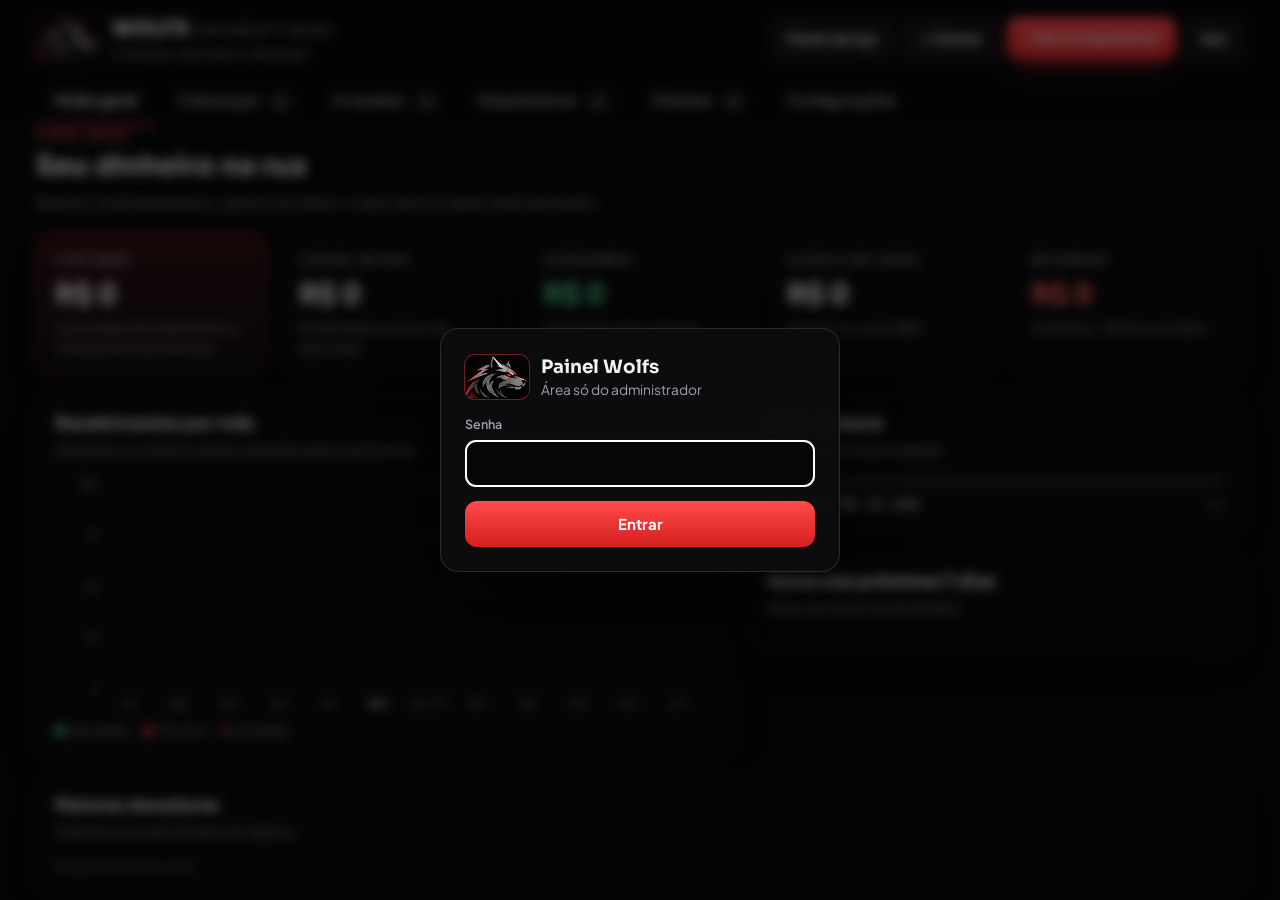
<file: emprestimos/index.html>
<!doctype html>
<html lang="pt-BR">
<head>
<meta charset="utf-8">
<meta name="viewport" content="width=device-width, initial-scale=1, viewport-fit=cover">
<meta name="robots" content="noindex, nofollow">
<meta name="theme-color" content="#07070a">
<title>Wolfs Empréstimos</title>
<link rel="icon" href="/fotos/logo.jpg">
<link rel="stylesheet" href="https://fonts.googleapis.com/css2?family=Sora:wght@400;600;700;800&family=Plus+Jakarta+Sans:wght@400;500;600;700&family=IBM+Plex+Mono:wght@400;500&display=swap">
<style>
  :root {
    --panel: rgba(10,10,12,.55); --panel2: rgba(255,255,255,.06); --line: rgba(255,255,255,.12);
    --fg: #f3f3f4; --muted: #a2a3a8; --faint: #6c6d73;
    --red: #ff3b3b; --red-soft: rgba(255,59,59,.13);
    --ok: #4fd18b; --warn: #f5b84a; --bad: #ff5f57; --info: #8fb6ff;
    --f-display: "Sora", "Segoe UI", system-ui, sans-serif;
    --f-body: "Plus Jakarta Sans", "Segoe UI", system-ui, sans-serif;
    --f-mono: "IBM Plex Mono", ui-monospace, monospace;
    color-scheme: dark;
  }
  * { box-sizing: border-box; }
  html, body { margin: 0; background: #050505; color: var(--fg); }
  body { font-family: var(--f-body); font-size: 15px; line-height: 1.5; min-height: 100vh; }
  [hidden] { display: none !important; }
  .fundo { position: fixed; inset: 0; z-index: -2; background: #050505 url("/fotos/fundo.jpg") center / cover no-repeat; }
  @media (max-aspect-ratio: 1/1) { .fundo { background-image: url("/fotos/fundo-vertical.jpg"); } }
  .fundo::after { content: ""; position: absolute; inset: 0; background: rgba(5,5,5,.45); }
  button, input, select, textarea { font: inherit; color: inherit; }
  button { cursor: pointer; }
  .num { font-family: var(--f-mono); font-variant-numeric: tabular-nums; }
  .wrap { max-width: 1240px; margin: 0 auto; padding: 0 max(16px, env(safe-area-inset-left)); }

  header { position: sticky; top: 0; z-index: 10; background: rgba(5,5,7,.78); backdrop-filter: blur(14px); -webkit-backdrop-filter: blur(14px); border-bottom: 1px solid var(--line); }
  .top { display: flex; align-items: center; justify-content: space-between; gap: 14px; padding: 14px 0; flex-wrap: wrap; }
  .brand { display: flex; gap: 12px; align-items: center; color: inherit; text-decoration: none; }
  .brand img { width: 64px; height: 44px; object-fit: cover; border-radius: 10px; box-shadow: 0 0 0 1px rgba(255,59,59,.45); }
  .brand b { font-family: var(--f-display); font-weight: 800; font-size: 1.25rem; letter-spacing: .02em; }
  .brand b span { font-weight: 500; font-size: .8rem; letter-spacing: .3em; color: var(--muted); margin-left: 6px; }
  .brand small { display: block; color: var(--muted); font-size: .8rem; }
  .acts { display: flex; gap: 8px; flex-wrap: wrap; }
  .btn { border: 1px solid var(--line); background: rgba(255,255,255,.05); border-radius: 12px; padding: 10px 16px; font-weight: 700; font-size: .88rem; color: var(--fg); text-decoration: none; white-space: nowrap; }
  .btn:hover { background: rgba(255,255,255,.1); }
  .btn.red { background: linear-gradient(180deg, #ff4b4b, #d61f1f); border-color: transparent; box-shadow: 0 10px 26px -12px rgba(255,59,59,.8); }
  .btn.ok { background: #1f9d55; border-color: #1f9d55; }
  .btn.sm { padding: 6px 11px; font-size: .78rem; border-radius: 9px; }
  .btn.ghost-bad { color: var(--bad); border-color: rgba(255,95,87,.4); }
  .tabs { display: flex; gap: 4px; overflow-x: auto; scrollbar-width: none; }
  .tab { border: 0; background: none; color: var(--muted); font-weight: 700; padding: 12px 18px; border-bottom: 2px solid transparent; white-space: nowrap; font-size: .95rem; }
  .tab[aria-selected="true"] { color: var(--fg); border-bottom-color: var(--red); }
  .tab .count { font-family: var(--f-mono); font-size: .7rem; background: rgba(255,255,255,.08); border: 1px solid var(--line); border-radius: 999px; padding: 1px 8px; margin-left: 6px; }
  .tab .count.bad { background: rgba(255,95,87,.18); color: var(--bad); border-color: rgba(255,95,87,.4); }

  main { padding: 26px 0 60px; }
  .view-head { display: flex; justify-content: space-between; align-items: end; gap: 14px; margin-bottom: 18px; flex-wrap: wrap; }
  .eyebrow { font-size: .72rem; letter-spacing: .16em; text-transform: uppercase; color: var(--red); font-weight: 800; }
  .view-head h2 { font-family: var(--f-display); font-size: 1.7rem; margin: 2px 0 4px; text-shadow: 0 2px 10px rgba(0,0,0,.7); }
  .view-head p { margin: 0; color: var(--muted); max-width: 70ch; }
  .kpis { display: grid; grid-template-columns: repeat(auto-fit, minmax(min(100%, 210px), 1fr)); gap: 12px; margin-bottom: 16px; }
  .kpi, .card { background: var(--panel); border: 1px solid var(--line); border-radius: 18px; backdrop-filter: blur(8px); -webkit-backdrop-filter: blur(8px); box-shadow: 0 18px 40px -22px rgba(0,0,0,.9); }
  .kpi { padding: 18px; }
  .kpi .l { font-size: .72rem; letter-spacing: .12em; text-transform: uppercase; color: var(--muted); font-weight: 700; }
  .kpi .v { font-family: var(--f-display); font-size: 1.75rem; font-weight: 700; margin-top: 6px; letter-spacing: -.02em; }
  .kpi .s { color: var(--muted); font-size: .82rem; margin-top: 2px; }
  .kpi.hot { border-color: rgba(255,59,59,.5); background: linear-gradient(180deg, rgba(255,59,59,.16), var(--panel)); }
  .kpi .v.bad { color: var(--bad); } .kpi .v.ok { color: var(--ok); }
  .card { padding: 18px; margin-bottom: 16px; min-width: 0; }
  .card h3 { margin: 0 0 4px; font-family: var(--f-display); font-size: 1.05rem; }
  .card .sub { color: var(--muted); font-size: .84rem; margin: 0 0 14px; }
  .grid2 { display: grid; grid-template-columns: 1.4fr 1fr; gap: 16px; }
  @media (max-width: 900px) { .grid2 { grid-template-columns: 1fr; } }

  .filters { display: flex; gap: 10px; flex-wrap: wrap; margin-bottom: 12px; }
  input[type=text], input[type=tel], input[type=number], input[type=date], input[type=search], input[type=password], select, textarea {
    background: rgba(0,0,0,.45); border: 1px solid var(--line); border-radius: 11px; padding: 10px 12px; min-width: 0; width: 100%;
  }
  .filters input[type=search] { flex: 1 1 260px; width: auto; }
  .filters select { width: auto; flex: 0 1 220px; }
  select option { background: #141416; }
  .tbox { overflow-x: auto; }
  table { width: 100%; border-collapse: collapse; font-size: .88rem; }
  th { text-align: left; font-size: .68rem; text-transform: uppercase; letter-spacing: .1em; color: var(--muted); padding: 10px; border-bottom: 1px solid var(--line); white-space: nowrap; }
  td { padding: 11px 10px; border-bottom: 1px solid rgba(255,255,255,.07); vertical-align: middle; }
  tr:last-child td { border-bottom: 0; }
  td.r, th.r { text-align: right; } td.r { font-family: var(--f-mono); white-space: nowrap; }
  tr.click { cursor: pointer; } tr.click:hover td { background: rgba(255,255,255,.04); }
  .pill { display: inline-flex; align-items: center; gap: 6px; font-size: .72rem; font-weight: 700; padding: 3px 9px; border-radius: 999px; white-space: nowrap; background: rgba(255,255,255,.06); border: 1px solid var(--line); }
  .pill::before { content: ""; width: 6px; height: 6px; border-radius: 50%; background: currentColor; }
  .p-ok { color: var(--ok); } .p-bad { color: var(--bad); } .p-warn { color: var(--warn); } .p-info { color: var(--info); } .p-mut { color: var(--muted); }
  .vazio { text-align: center; padding: 34px 10px; color: var(--muted); }
  .vazio b { display: block; color: var(--fg); font-size: 1.05rem; margin-bottom: 4px; }
  .lista { display: grid; gap: 10px; }
  .cob { display: grid; grid-template-columns: auto minmax(0, 1fr) auto; gap: 14px; align-items: center; padding: 14px; border-radius: 14px; background: rgba(255,255,255,.04); border: 1px solid var(--line); }
  .cob.atraso { border-color: rgba(255,95,87,.45); background: rgba(255,95,87,.07); }
  .cob.hoje { border-color: rgba(245,184,74,.45); background: rgba(245,184,74,.07); }
  .cob .dia { width: 58px; text-align: center; border-radius: 12px; background: rgba(0,0,0,.35); padding: 6px 0; }
  .cob .dia b { display: block; font-family: var(--f-display); font-size: 1.3rem; line-height: 1.1; }
  .cob .dia small { font-size: .68rem; color: var(--muted); text-transform: uppercase; letter-spacing: .08em; }
  .cob .info b { display: block; } .cob .info span { color: var(--muted); font-size: .84rem; }
  .cob .val { text-align: right; display: grid; gap: 6px; justify-items: end; }
  .cob .val strong { font-family: var(--f-mono); font-size: 1.05rem; }
  .cob .val .bts { display: flex; gap: 6px; flex-wrap: wrap; justify-content: end; }
  @media (max-width: 640px) { .cob { grid-template-columns: auto minmax(0, 1fr); } .cob .val { grid-column: 1 / -1; justify-items: stretch; text-align: left; } .cob .val .bts { justify-content: start; } }
  .chart svg { width: 100%; height: 240px; display: block; }
  .chart text { fill: var(--muted); font-size: 11px; font-family: var(--f-mono); }
  .legend { display: flex; gap: 14px; font-size: .78rem; color: var(--muted); margin-top: 6px; flex-wrap: wrap; }
  .legend i { display: inline-block; width: 10px; height: 10px; border-radius: 3px; margin-right: 6px; vertical-align: -1px; }
  .meta-bar { height: 12px; border-radius: 999px; background: rgba(255,255,255,.08); overflow: hidden; margin: 10px 0 6px; }
  .meta-bar i { display: block; height: 100%; background: linear-gradient(90deg, #d61f1f, #ff4b4b); border-radius: 999px; }
  .rank { display: grid; gap: 8px; }
  .rank div { display: flex; justify-content: space-between; gap: 10px; font-size: .88rem; padding: 8px 10px; border-radius: 10px; background: rgba(255,255,255,.04); }

  .modal-bg { position: fixed; inset: 0; z-index: 40; background: rgba(0,0,0,.6); display: grid; place-items: center; padding: 16px; overflow-y: auto; }
  .modal { width: min(760px, 100%); background: rgba(16,16,18,.96); border: 1px solid var(--line); border-radius: 20px; padding: 22px; display: grid; gap: 14px; backdrop-filter: blur(14px); -webkit-backdrop-filter: blur(14px); max-height: calc(100vh - 32px); overflow-y: auto; }
  .modal h3 { margin: 0; font-family: var(--f-display); font-size: 1.2rem; }
  .modal .x { justify-self: end; margin-top: -6px; }
  .mhead { display: flex; justify-content: space-between; align-items: start; gap: 10px; }
  .fields { display: grid; grid-template-columns: repeat(auto-fit, minmax(min(100%, 180px), 1fr)); gap: 10px; }
  .fields .full { grid-column: 1 / -1; }
  label.f { display: grid; gap: 5px; font-size: .76rem; color: var(--muted); font-weight: 600; }
  .sect { font-size: .68rem; text-transform: uppercase; letter-spacing: .14em; color: var(--red); font-weight: 800; margin-top: 4px; }
  .resumo { display: grid; grid-template-columns: repeat(auto-fit, minmax(140px, 1fr)); gap: 8px; }
  .resumo div { background: rgba(255,255,255,.05); border: 1px solid var(--line); border-radius: 12px; padding: 10px 12px; }
  .resumo small { display: block; color: var(--muted); font-size: .7rem; text-transform: uppercase; letter-spacing: .08em; }
  .resumo b { font-family: var(--f-mono); font-size: 1rem; }
  .row-end { display: flex; justify-content: space-between; gap: 10px; flex-wrap: wrap; align-items: center; }
  .err { color: var(--bad); font-size: .85rem; margin: 0; }
  .fine { color: var(--faint); font-size: .76rem; margin: 0; }
  .fotos-add { display: flex; gap: 10px; align-items: center; flex-wrap: wrap; }
  .fotos-add select { width: auto; flex: 0 1 240px; }
  .fotos { display: grid; grid-template-columns: repeat(auto-fill, minmax(130px, 1fr)); gap: 10px; }
  .foto { position: relative; border-radius: 12px; overflow: hidden; border: 1px solid var(--line); background: rgba(0,0,0,.4); }
  .foto a { display: block; aspect-ratio: 1; }
  .foto img { width: 100%; height: 100%; object-fit: cover; display: block; }
  .foto span { display: block; font-size: .72rem; padding: 6px 8px; color: var(--muted); white-space: nowrap; overflow: hidden; text-overflow: ellipsis; }
  .foto button { position: absolute; top: 6px; right: 6px; border: 0; border-radius: 8px; background: rgba(0,0,0,.75); color: #fff; font-size: .72rem; font-weight: 700; padding: 4px 8px; }
  .thumbs { display: flex; gap: 4px; }
  .thumbs img { width: 28px; height: 28px; border-radius: 6px; object-fit: cover; }
  .toast { position: fixed; left: 50%; transform: translateX(-50%); bottom: max(20px, env(safe-area-inset-bottom)); z-index: 60; background: #f3f3f4; color: #0b0b0d; padding: 11px 18px; border-radius: 12px; font-weight: 700; font-size: .88rem; }
  .banner { background: rgba(245,184,74,.12); border: 1px solid rgba(245,184,74,.4); color: var(--warn); padding: 10px 14px; border-radius: 12px; margin-bottom: 14px; font-size: .88rem; }
</style>
</head>
<body>
<div class="fundo" aria-hidden="true"></div>
<header>
  <div class="wrap">
    <div class="top">
      <a class="brand" href="#geral"><img src="/fotos/logo.jpg" alt=""><div><b>WOLFS<span>EMPRÉSTIMOS</span></b><small>Contratos, parcelas e cobranças</small></div></a>
      <div class="acts">
        <a class="btn" href="/admin">Painel da loja</a>
        <button class="btn" type="button" id="b-cliente">+ Cliente</button>
        <button class="btn red" type="button" id="b-contrato">+ Novo empréstimo</button>
        <button class="btn" type="button" onclick="wolfsSair()">Sair</button>
      </div>
    </div>
    <nav class="tabs" role="tablist">
      <button class="tab" role="tab" data-tab="geral">Visão geral</button>
      <button class="tab" role="tab" data-tab="cobrancas">Cobranças <span class="count" id="n-cob">0</span></button>
      <button class="tab" role="tab" data-tab="receber">A receber <span class="count" id="n-rec">0</span></button>
      <button class="tab" role="tab" data-tab="contratos">Empréstimos <span class="count" id="n-con">0</span></button>
      <button class="tab" role="tab" data-tab="clientes">Clientes <span class="count" id="n-cli">0</span></button>
      <button class="tab" role="tab" data-tab="config">Configurações</button>
    </nav>
  </div>
</header>

<main class="wrap">
  <div class="banner" id="banner" hidden></div>

  <!-- VISÃO GERAL -->
  <section class="view" id="v-geral">
    <div class="view-head"><div><div class="eyebrow">Visão geral</div><h2>Seu dinheiro na rua</h2><p>Quanto você emprestou, quanto já voltou, o que vence e quem está atrasado.</p></div></div>
    <div class="kpis">
      <div class="kpi hot"><div class="l">A receber</div><div class="v num" id="k-receber">R$ 0</div><div class="s" id="k-receber-s">0 parcelas em aberto</div></div>
      <div class="kpi"><div class="l">Capital na rua</div><div class="v num" id="k-rua">R$ 0</div><div class="s">Emprestado e ainda não devolvido</div></div>
      <div class="kpi"><div class="l">Já recebido</div><div class="v num ok" id="k-recebido">R$ 0</div><div class="s" id="k-recebido-s">Total pago pelos clientes</div></div>
      <div class="kpi"><div class="l">Lucro com juros</div><div class="v num" id="k-lucro">R$ 0</div><div class="s" id="k-lucro-s">Previsto: R$ 0</div></div>
      <div class="kpi"><div class="l">Em atraso</div><div class="v num bad" id="k-atraso">R$ 0</div><div class="s" id="k-atraso-s">0 parcela(s) · 0% do a receber</div></div>
    </div>
    <div class="grid2">
      <div class="card chart"><h3>Recebimentos por mês</h3><p class="sub">Recebido nos últimos meses e previsto para os próximos.</p><div id="g-meses"></div>
        <div class="legend"><span><i style="background:#4fd18b"></i>Recebido</span><span><i style="background:#ff3b3b"></i>Previsto</span><span><i style="background:#ff5f57;opacity:.5"></i>Atrasado</span></div></div>
      <div>
        <div class="card"><h3>Meta de lucro</h3><p class="sub" id="meta-sub">Defina em Configurações.</p><div class="meta-bar"><i id="meta-bar" style="width:0"></i></div><div class="row-end"><span class="num" id="meta-v">R$ 0</span><span class="fine" id="meta-p">0%</span></div></div>
        <div class="card"><h3>Vence nos próximos 7 dias</h3><p class="sub" id="prox-sub">Nada vencendo.</p><div class="rank" id="prox"></div></div>
      </div>
    </div>
    <div class="card"><h3>Maiores devedores</h3><p class="sub">Clientes com mais dinheiro em aberto.</p><div class="rank" id="top-dev"></div></div>
  </section>

  <!-- COBRANÇAS -->
  <section class="view" id="v-cobrancas" hidden>
    <div class="view-head"><div><div class="eyebrow">Cobranças</div><h2>Agenda de pagamentos</h2><p>Atrasadas primeiro, depois as que vencem hoje e as próximas. Toque em "Cobrar" para mandar a mensagem pronta no WhatsApp.</p></div></div>
    <div class="filters">
      <input type="search" id="c-busca" placeholder="Buscar cliente">
      <select id="c-filtro"><option value="abertas">Todas em aberto</option><option value="atraso">Só atrasadas</option><option value="hoje">Vencem hoje</option><option value="7">Próximos 7 dias</option><option value="30">Próximos 30 dias</option><option value="pagas">Pagas</option></select>
    </div>
    <div class="lista" id="l-cob"></div>
  </section>

  <!-- A RECEBER (manual) -->
  <section class="view" id="v-receber" hidden>
    <div class="view-head"><div><div class="eyebrow">A receber</div><h2>Seus valores a receber</h2><p>Lance aqui qualquer valor que alguém te deve: quem, quanto e quando. O painel soma tudo, mostra o que está vencido e o que entra no mês.</p></div></div>
    <div class="kpis">
      <div class="kpi hot"><div class="l">Total a receber</div><div class="v num" id="r-total">R$ 0</div><div class="s" id="r-total-s">0 lançamento(s)</div></div>
      <div class="kpi"><div class="l">Vencido</div><div class="v num bad" id="r-venc">R$ 0</div><div class="s" id="r-venc-s">0 lançamento(s)</div></div>
      <div class="kpi"><div class="l">Entra este mês</div><div class="v num" id="r-mes">R$ 0</div><div class="s" id="r-mes-s">Até o fim do mês</div></div>
      <div class="kpi"><div class="l">Próximo mês</div><div class="v num" id="r-prox">R$ 0</div><div class="s" id="r-prox-s">—</div></div>
      <div class="kpi"><div class="l">Já recebido</div><div class="v num ok" id="r-recebido">R$ 0</div><div class="s" id="r-recebido-s">0 lançamento(s)</div></div>
    </div>
    <div class="card">
      <h3>Novo lançamento</h3><p class="sub">Se for parcelado, coloque o número de parcelas: o painel cria uma por mês a partir da data.</p>
      <form class="fields" id="f-rec" novalidate>
        <label class="f">Quem deve<input type="text" id="rc-quem" list="rc-nomes" placeholder="Nome da pessoa" autocomplete="off"><datalist id="rc-nomes"></datalist></label>
        <label class="f">Valor de cada parcela (R$)<input type="number" id="rc-valor" min="0.01" step="0.01"></label>
        <label class="f">Vencimento (1ª)<input type="date" id="rc-venc"></label>
        <label class="f">Parcelas<input type="number" id="rc-n" min="1" max="60" step="1" value="1"></label>
        <label class="f full">Observação<input type="text" id="rc-obs" placeholder="Ex.: resto do empréstimo de outubro"></label>
        <div class="full row-end"><p class="err" id="rc-err" hidden></p><span class="fine" id="rc-prev"></span><button class="btn red" type="submit">Adicionar</button></div>
      </form>
    </div>
    <div class="filters">
      <input type="search" id="rc-busca" placeholder="Buscar nome ou observação">
      <select id="rc-filtro"><option value="abertos">Em aberto</option><option value="vencidos">Vencidos</option><option value="mes">Este mês</option><option value="recebidos">Recebidos</option><option value="">Todos</option></select>
    </div>
    <div class="card tbox"><table><thead><tr><th>Vencimento</th><th>Quem</th><th>Observação</th><th class="r">Valor</th><th>Situação</th><th></th></tr></thead><tbody id="t-rec"></tbody></table><div class="vazio" id="rec-vazio" hidden><b>Nada lançado aqui</b>Use o formulário acima para lançar o que você tem a receber.</div></div>
    <div class="card"><h3>Total por pessoa</h3><p class="sub">Quanto cada um ainda te deve nos lançamentos manuais.</p><div class="rank" id="rc-pessoas"></div></div>
  </section>

  <!-- CONTRATOS -->
  <section class="view" id="v-contratos" hidden>
    <div class="view-head"><div><div class="eyebrow">Empréstimos</div><h2>Todos os contratos</h2><p>Clique num empréstimo para ver as parcelas, registrar pagamento, mudar datas ou valores.</p></div><button class="btn red" type="button" data-novo="contrato">+ Novo empréstimo</button></div>
    <div class="filters">
      <input type="search" id="e-busca" placeholder="Buscar cliente ou observação">
      <select id="e-filtro"><option value="ativo">Ativos</option><option value="atraso">Com atraso</option><option value="quitado">Quitados</option><option value="cancelado">Cancelados</option><option value="">Todos</option></select>
    </div>
    <div class="card tbox"><table><thead><tr><th>Cliente</th><th>Data</th><th class="r">Emprestado</th><th class="r">Parcelas</th><th class="r">Total a pagar</th><th class="r">Pago</th><th class="r">Falta</th><th>Próx. venc.</th><th>Status</th></tr></thead><tbody id="t-con"></tbody></table><div class="vazio" id="con-vazio" hidden><b>Nenhum empréstimo aqui</b>Clique em "+ Novo empréstimo" para registrar o primeiro.</div></div>
  </section>

  <!-- CLIENTES -->
  <section class="view" id="v-clientes" hidden>
    <div class="view-head"><div><div class="eyebrow">Clientes</div><h2>Quem pegou dinheiro</h2><p>Dados, contato de emergência e histórico de cada cliente.</p></div><button class="btn red" type="button" data-novo="cliente">+ Cliente</button></div>
    <div class="filters"><input type="search" id="cl-busca" placeholder="Buscar nome, CPF ou telefone"></div>
    <div class="card tbox"><table><thead><tr><th>Nome</th><th>Fotos</th><th>Telefone</th><th>CPF</th><th class="r">Empréstimos</th><th class="r">Em aberto</th><th class="r">Atrasado</th><th>Situação</th></tr></thead><tbody id="t-cli"></tbody></table><div class="vazio" id="cli-vazio" hidden><b>Nenhum cliente ainda</b>Cadastre o primeiro em "+ Cliente".</div></div>
  </section>

  <!-- CONFIG -->
  <section class="view" id="v-config" hidden>
    <div class="view-head"><div><div class="eyebrow">Configurações</div><h2>Regras e mensagens</h2><p>Valores padrão para novos empréstimos e a mensagem de cobrança.</p></div></div>
    <div class="card">
      <div class="fields">
        <label class="f">Juros padrão (% ao mês, máx. 1)<input type="number" id="cf-juros" min="0" max="1" step="0.05"></label>
        <label class="f">Multa por atraso (%, máx. 2)<input type="number" id="cf-multa" min="0" max="2" step="0.5"></label>
        <label class="f">Juros de atraso (% ao mês, máx. 1)<input type="number" id="cf-mora" min="0" max="1" step="0.1"></label>
        <label class="f">Meta de lucro com juros (R$)<input type="number" id="cf-meta" min="0" step="100"></label>
        <label class="f">Prazo da meta<input type="date" id="cf-meta-fim"></label>
        <label class="f">Avisar quantos dias antes<input type="number" id="cf-antes" min="0" max="15" step="1"></label>
        <label class="f full">Mensagem de cobrança (use {nome}, {valor}, {vencimento}, {parcela})<textarea id="cf-msg" rows="3"></textarea></label>
        <label class="f full">Mensagem de lembrete antes do vencimento<textarea id="cf-msg-antes" rows="3"></textarea></label>
      </div>
      <p class="fine" style="margin-top:10px">Os limites seguem a lei para empréstimos entre pessoas: juros até 1% ao mês (Lei da Usura), multa até 2% e juros de atraso até 1% ao mês. Se você abrir uma Empresa Simples de Crédito (ESC), esses limites podem ser liberados.</p>
      <div class="row-end" style="margin-top:12px"><span></span><button class="btn red" type="button" id="cf-salvar">Salvar configurações</button></div>
    </div>
  </section>
</main>

<!-- Modal cliente -->
<div class="modal-bg" id="m-cli" hidden><form class="modal" id="f-cli" novalidate>
  <div class="mhead"><h3 id="m-cli-t">Novo cliente</h3><button class="btn sm" type="button" data-fechar>Fechar</button></div>
  <div class="fields">
    <label class="f full">Nome completo<input type="text" id="cl-nome" autocomplete="off"></label>
    <label class="f">Telefone (WhatsApp)<input type="tel" id="cl-tel" placeholder="67 99999-9999"></label>
    <label class="f">CPF<input type="text" id="cl-cpf" inputmode="numeric" placeholder="000.000.000-00"></label>
    <label class="f full">Endereço<input type="text" id="cl-end" placeholder="Rua, número, bairro, cidade"></label>
    <div class="sect full">Contato de emergência</div>
    <label class="f">Nome<input type="text" id="cl-en"></label>
    <label class="f">Parentesco<input type="text" id="cl-ep" placeholder="Mãe, irmão…"></label>
    <label class="f">Telefone<input type="tel" id="cl-et"></label>
    <label class="f full">Observações<textarea id="cl-obs" rows="2" placeholder="Indicação, onde trabalha, garantia…"></textarea></label>
    <div class="sect full">Fotos</div>
    <div class="full fotos-add">
      <select id="cl-foto-tipo"><option>Residência</option><option>Documento (RG/CNH)</option><option>Comprovante de endereço</option><option>Selfie com documento</option><option>Garantia</option><option>Outra</option></select>
      <label class="btn" for="cl-foto-in">+ Adicionar fotos</label>
      <input type="file" id="cl-foto-in" accept="image/*" multiple hidden>
      <span class="fine" id="cl-foto-st"></span>
    </div>
    <div class="full fotos" id="cl-fotos"></div>
  </div>
  <div id="cl-hist"></div>
  <p class="err" id="cl-err" hidden></p>
  <div class="row-end"><span id="cl-del-box"></span><button class="btn red" type="submit">Salvar cliente</button></div>
</form></div>

<!-- Modal contrato -->
<div class="modal-bg" id="m-con" hidden><form class="modal" id="f-con" novalidate>
  <div class="mhead"><h3 id="m-con-t">Novo empréstimo</h3><button class="btn sm" type="button" data-fechar>Fechar</button></div>
  <div class="fields">
    <label class="f full">Cliente<select id="co-cli"></select></label>
    <label class="f full">Como lançar<select id="co-modo"><option value="manual">Só o valor a receber (eu digito quanto ela vai pagar)</option><option value="juros">Calcular pelo valor emprestado + juros</option></select></label>
    <label class="f" id="lb-total">Total a receber (R$)<input type="number" id="co-total" min="1" step="0.01"></label>
    <label class="f" id="lb-valor">Valor emprestado (R$)<input type="number" id="co-valor" min="0" step="0.01"></label>
    <label class="f">Data do empréstimo<input type="date" id="co-data"></label>
    <label class="f" id="lb-juros">Juros (% ao mês, máx. 1)<input type="number" id="co-juros" min="0" max="1" step="0.05"></label>
    <label class="f">Número de parcelas<input type="number" id="co-n" min="1" max="60" step="1"></label>
    <label class="f">Frequência<select id="co-per"><option value="mensal">Mensal</option><option value="quinzenal">Quinzenal</option><option value="semanal">Semanal</option></select></label>
    <label class="f">1º vencimento<input type="date" id="co-venc"></label>
    <label class="f full">Garantia / observações<input type="text" id="co-obs" placeholder="Ex.: nota promissória assinada, aparelho como garantia…"></label>
  </div>
  <div class="resumo" id="co-resumo"></div>
  <div id="co-parc"></div>
  <p class="fine" id="co-nota"></p>
  <p class="err" id="co-err" hidden></p>
  <div class="row-end"><span id="co-del-box"></span><div class="acts"><button class="btn" type="button" id="co-regerar" hidden>Recalcular parcelas</button><button class="btn red" type="submit">Salvar empréstimo</button></div></div>
</form></div>

<!-- Modal pagamento -->
<div class="modal-bg" id="m-pag" hidden><form class="modal" id="f-pag" novalidate style="width:min(460px,100%)">
  <div class="mhead"><h3>Registrar pagamento</h3><button class="btn sm" type="button" data-fechar>Fechar</button></div>
  <p id="pg-info" style="margin:0;color:var(--muted)"></p>
  <div class="resumo" id="pg-resumo"></div>
  <div class="fields">
    <label class="f">Valor recebido (R$)<input type="number" id="pg-valor" min="0.01" step="0.01"></label>
    <label class="f">Data do pagamento<input type="date" id="pg-data"></label>
  </div>
  <p class="err" id="pg-err" hidden></p>
  <div class="row-end"><button class="btn ghost-bad" type="button" id="pg-desfazer" hidden>Desfazer pagamentos desta parcela</button><button class="btn ok" type="submit">Confirmar recebimento</button></div>
</form></div>

<script src="/wolfs-conexao.js"></script>
<script>
(() => {
  const $ = (id) => document.getElementById(id);
  const el = (t, c, txt) => { const e = document.createElement(t); if (c) e.className = c; if (txt != null) e.textContent = txt; return e; };
  const brl = (v) => (Number(v) || 0).toLocaleString('pt-BR', { style: 'currency', currency: 'BRL' });
  const brl0 = (v) => (Number(v) || 0).toLocaleString('pt-BR', { style: 'currency', currency: 'BRL', maximumFractionDigits: 0 });
  const r2 = (v) => Math.round((Number(v) || 0) * 100) / 100;
  const dig = (s) => String(s || '').replace(/\D/g, '');
  const hoje = () => { const d = new Date(); d.setMinutes(d.getMinutes() - d.getTimezoneOffset()); return d.toISOString().slice(0, 10); };
  const dBR = (iso) => iso ? iso.split('-').reverse().join('/') : '—';
  const dias = (a, b) => Math.round((new Date(b + 'T12:00:00') - new Date(a + 'T12:00:00')) / 864e5);
  const addDias = (iso, n) => { const d = new Date(iso + 'T12:00:00'); d.setDate(d.getDate() + n); return d.toISOString().slice(0, 10); };
  const addMeses = (iso, k) => { const [y, m, d] = iso.split('-').map(Number); const a = new Date(Date.UTC(y, m - 1 + k, 1)); const ult = new Date(Date.UTC(a.getUTCFullYear(), a.getUTCMonth() + 1, 0)).getUTCDate(); a.setUTCDate(Math.min(d, ult)); return a.toISOString().slice(0, 10); };
  const MES = ['jan', 'fev', 'mar', 'abr', 'mai', 'jun', 'jul', 'ago', 'set', 'out', 'nov', 'dez'];
  const toast = (m) => { const t = el('div', 'toast', m); document.body.append(t); setTimeout(() => t.remove(), 2600); };
  const banner = (m) => { $('banner').textContent = m; $('banner').hidden = !m; };

  const LIM = { juros: 1, multa: 2, mora: 1 };
  let cfg = { juros: 1, multa: 2, mora: 1, meta: 10000, meta_fim: '', antes: 2,
    msg: 'Olá, {nome}! Passando para lembrar da parcela {parcela} do seu empréstimo, no valor de {valor}, com vencimento em {vencimento}. Qualquer dúvida estou à disposição.',
    msg_antes: 'Olá, {nome}! Tudo bem? Só lembrando que a parcela {parcela}, de {valor}, vence em {vencimento}.' };
  let clientes = [], contratos = [], receber = [], cols = null, aba = 'geral', assets = null;
  const fotoUrl = (id) => /^https:\/\//.test(id) ? id : (window.wolfsImagemUrl ? window.wolfsImagemUrl(id) : '');

  /* ---------- Contas ---------- */
  const PER = { mensal: { passo: (iso, k) => addMeses(iso, k), fator: 1 }, quinzenal: { passo: (iso, k) => addDias(iso, 15 * k), fator: 0.5 }, semanal: { passo: (iso, k) => addDias(iso, 7 * k), fator: 7 / 30 } };
  function gerarParcelas(valor, jurosMes, n, primeiro, per) {
    const jm = Math.min(Math.max(Number(jurosMes) || 0, 0), LIM.juros) / 100;
    const P = PER[per] || PER.mensal;
    const i = jm > 0 ? Math.pow(1 + jm, P.fator) - 1 : 0;
    const pmt = i > 0 ? valor * i / (1 - Math.pow(1 + i, -n)) : valor / n;
    const base = Math.floor(pmt * 100) / 100; const total = r2(pmt * n);
    return Array.from({ length: n }, (_, k) => ({ n: k + 1, venc: P.passo(primeiro, k), valor: k === n - 1 ? r2(total - base * (n - 1)) : base, pago: 0, pagamentos: [] }));
  }
  const pagoParc = (p) => r2(p.pago || 0);
  const faltaParc = (p) => Math.max(0, r2((Number(p.valor) || 0) - pagoParc(p)));
  function encargos(p) { // multa e juros de atraso em parcela vencida e não paga
    const falta = faltaParc(p); const h = hoje();
    if (falta <= 0 || p.venc >= h) return { multa: 0, mora: 0, dias: 0 };
    const d = dias(p.venc, h);
    return { multa: r2(falta * Math.min(cfg.multa, LIM.multa) / 100), mora: r2(falta * Math.min(cfg.mora, LIM.mora) / 100 / 30 * d), dias: d };
  }
  const totalContrato = (c) => r2((c.parcelas || []).reduce((a, p) => a + (Number(p.valor) || 0), 0));
  const pagoContrato = (c) => r2((c.parcelas || []).reduce((a, p) => a + pagoParc(p), 0));
  const recebidoContrato = (c) => r2((c.parcelas || []).reduce((a, p) => a + (p.pagamentos || []).reduce((s, x) => s + (Number(x.valor) || 0), 0), 0));
  const faltaContrato = (c) => r2((c.parcelas || []).reduce((a, p) => a + faltaParc(p), 0));
  const atrasoContrato = (c) => (c.parcelas || []).filter((p) => faltaParc(p) > 0 && p.venc < hoje());
  const proxVenc = (c) => (c.parcelas || []).find((p) => faltaParc(p) > 0);
  const statusContrato = (c) => c.status === 'cancelado' ? 'cancelado' : faltaContrato(c) <= 0 ? 'quitado' : atrasoContrato(c).length ? 'atraso' : 'ativo';
  const ativos = () => contratos.filter((c) => c.status !== 'cancelado');
  const cliPor = (id) => clientes.find((c) => c.id === id);
  const nomeCli = (id) => cliPor(id)?.nome || 'Cliente removido';

  /* ---------- Abas ---------- */
  const ABAS = ['geral', 'cobrancas', 'receber', 'contratos', 'clientes', 'config'];
  function irPara(t) {
    aba = t;
    document.querySelectorAll('.tab').forEach((b) => b.setAttribute('aria-selected', String(b.dataset.tab === t)));
    document.querySelectorAll('.view').forEach((v) => { v.hidden = v.id !== 'v-' + t; });
    if (location.hash.slice(1) !== t) history.replaceState(null, '', '#' + t);
    render();
  }
  document.querySelectorAll('.tab').forEach((b) => b.addEventListener('click', () => irPara(b.dataset.tab)));

  /* ---------- Render ---------- */
  function render() {
    const h = hoje();
    const abertas = [];
    ativos().forEach((c) => (c.parcelas || []).forEach((p, idx) => { if (faltaParc(p) > 0) abertas.push({ c, p, idx }); }));
    const atrasadas = abertas.filter((x) => x.p.venc < h);
    $('n-cob').textContent = atrasadas.length || abertas.filter((x) => x.p.venc === h).length;
    $('n-cob').classList.toggle('bad', atrasadas.length > 0);
    $('n-con').textContent = ativos().filter((c) => statusContrato(c) !== 'quitado').length;
    $('n-cli').textContent = clientes.length;
    if (aba === 'geral') renderGeral(abertas, atrasadas);
    if (aba === 'cobrancas') renderCob();
    if (aba === 'contratos') renderCon();
    if (aba === 'receber') renderRec();
    $('n-rec').textContent = receber.filter((r) => !r.recebido).length;
    $('n-rec').classList.toggle('bad', receber.some((r) => !r.recebido && r.venc < h));
    if (aba === 'clientes') renderCli();
    if (aba === 'config') renderCfg();
  }

  function renderGeral(abertas, atrasadas) {
    const at = ativos();
    const manAberto = receber.filter((r) => !r.recebido), manTotal = r2(manAberto.reduce((a, r) => a + (Number(r.valor) || 0), 0));
    const manAtraso = manAberto.filter((r) => r.venc < hoje()); const manAtrasoV = r2(manAtraso.reduce((a, r) => a + (Number(r.valor) || 0), 0));
    const aReceber = r2(abertas.reduce((a, x) => a + faltaParc(x.p), 0) + manTotal);
    const recebido = r2(at.reduce((a, c) => a + recebidoContrato(c), 0) + receber.filter((r) => r.recebido).reduce((a, r) => a + (Number(r.valor) || 0), 0));
    const rua = r2(at.reduce((a, c) => a + Math.max(0, (Number(c.valor) || 0) - pagoContrato(c)), 0));
    const lucroReal = r2(at.reduce((a, c) => a + Math.max(0, recebidoContrato(c) - (Number(c.valor) || 0)), 0));
    const lucroPrev = r2(at.reduce((a, c) => a + Math.max(0, totalContrato(c) - (Number(c.valor) || 0)), 0));
    const atraso = r2(atrasadas.reduce((a, x) => a + faltaParc(x.p), 0) + manAtrasoV);
    $('k-receber').textContent = brl0(aReceber); $('k-receber-s').textContent = `${abertas.length} parcela(s) de empréstimos + ${manAberto.length} lançamento(s) manuais`;
    $('k-rua').textContent = brl0(rua);
    $('k-recebido').textContent = brl0(recebido);
    $('k-lucro').textContent = brl0(lucroReal); $('k-lucro-s').textContent = `Previsto no total: ${brl0(lucroPrev)}`;
    $('k-atraso').textContent = brl0(atraso); $('k-atraso-s').textContent = `${atrasadas.length + manAtraso.length} item(ns) · ${aReceber ? Math.round(atraso / aReceber * 100) : 0}% do a receber`;
    // meta
    const meta = Number(cfg.meta) || 0; const pct = meta ? Math.min(100, lucroReal / meta * 100) : 0;
    $('meta-bar').style.width = pct + '%'; $('meta-v').textContent = `${brl0(lucroReal)} de ${brl0(meta)}`; $('meta-p').textContent = Math.round(pct) + '%';
    $('meta-sub').textContent = meta ? `Lucro com juros já recebido${cfg.meta_fim ? ', até ' + dBR(cfg.meta_fim) : ''}.` : 'Defina em Configurações.';
    // próximos 7 dias
    const h = hoje(), lim = addDias(h, 7);
    const prox = abertas.filter((x) => x.p.venc >= h && x.p.venc <= lim).sort((a, b) => a.p.venc.localeCompare(b.p.venc));
    $('prox-sub').textContent = prox.length ? `${prox.length} parcela(s), ${brl(prox.reduce((a, x) => a + faltaParc(x.p), 0))}` : 'Nada vencendo nesta semana.';
    $('prox').replaceChildren(...prox.slice(0, 8).map((x) => { const d = el('div'); d.append(el('span', null, `${dBR(x.p.venc).slice(0, 5)} · ${nomeCli(x.c.cliente_id)}`), el('b', 'num', brl(faltaParc(x.p)))); return d; }));
    // devedores
    const porCli = {}; abertas.forEach((x) => { porCli[x.c.cliente_id] = (porCli[x.c.cliente_id] || 0) + faltaParc(x.p); });
    const top = Object.entries(porCli).sort((a, b) => b[1] - a[1]).slice(0, 6);
    $('top-dev').replaceChildren(...(top.length ? top.map(([id, v]) => { const d = el('div'); d.append(el('span', null, nomeCli(id)), el('b', 'num', brl(v))); return d; }) : [el('p', 'fine', 'Ninguém devendo ainda.')]));
    grafico();
  }

  function grafico() {
    const h = hoje(); const [y, m] = h.split('-').map(Number);
    const meses = []; for (let k = -5; k <= 6; k++) { const d = new Date(Date.UTC(y, m - 1 + k, 1)); meses.push(d.toISOString().slice(0, 7)); }
    const rec = {}, prev = {}, atr = {};
    ativos().forEach((c) => (c.parcelas || []).forEach((p) => {
      (p.pagamentos || []).forEach((pg) => { const k = (pg.data || '').slice(0, 7); rec[k] = (rec[k] || 0) + (Number(pg.valor) || 0); });
      const f = faltaParc(p); if (f > 0) { const k = p.venc.slice(0, 7); if (p.venc < h) atr[k] = (atr[k] || 0) + f; else prev[k] = (prev[k] || 0) + f; }
    }));
    const W = 720, H = 240, pl = 54, pb = 26, pt = 10; const bw = (W - pl - 10) / meses.length;
    const maxV = Math.max(100, ...meses.map((k) => Math.max((rec[k] || 0) + (atr[k] || 0), prev[k] || 0)));
    const sy = (v) => pt + (H - pt - pb) * (1 - v / maxV);
    let svg = `<svg viewBox="0 0 ${W} ${H}" preserveAspectRatio="none" role="img" aria-label="Recebimentos por mês">`;
    for (let t = 0; t <= 4; t++) { const v = maxV * t / 4; const yy = sy(v); svg += `<line x1="${pl}" x2="${W - 10}" y1="${yy}" y2="${yy}" stroke="rgba(255,255,255,.08)"/><text x="${pl - 6}" y="${yy + 4}" text-anchor="end">${v >= 1000 ? Math.round(v / 1000) + 'k' : Math.round(v)}</text>`; }
    meses.forEach((k, i) => {
      const x = pl + i * bw + bw * 0.18, w = bw * 0.64; let base = H - pb;
      const r = rec[k] || 0, a = atr[k] || 0, p = prev[k] || 0;
      if (r) { const yy = sy(r); svg += `<rect x="${x}" y="${yy}" width="${w}" height="${base - yy}" rx="4" fill="#4fd18b"><title>${k}: recebido ${brl(r)}</title></rect>`; base = yy; }
      if (a) { const yy = sy(r + a); svg += `<rect x="${x}" y="${yy}" width="${w}" height="${base - yy}" rx="4" fill="#ff5f57" opacity=".5"><title>${k}: atrasado ${brl(a)}</title></rect>`; }
      if (p) { const yy = sy(p); svg += `<rect x="${x + w * 0.15}" y="${yy}" width="${w * 0.7}" height="${H - pb - yy}" rx="4" fill="#ff3b3b" opacity=".85"><title>${k}: previsto ${brl(p)}</title></rect>`; }
      const [yy4, mm] = k.split('-'); svg += `<text x="${x + w / 2}" y="${H - 8}" text-anchor="middle" ${k === h.slice(0, 7) ? 'style="fill:#fff;font-weight:700"' : ''}>${MES[Number(mm) - 1]}${mm === '01' ? '/' + yy4.slice(2) : ''}</text>`;
    });
    $('g-meses').innerHTML = svg + '</svg>';
  }

  function msgWa(c, p, antes) {
    const cli = cliPor(c.cliente_id) || {}; const e = encargos(p);
    const v = faltaParc(p) + e.multa + e.mora;
    const t = (antes ? cfg.msg_antes : cfg.msg).replace(/\{nome\}/g, (cli.nome || '').split(' ')[0]).replace(/\{valor\}/g, brl(v)).replace(/\{vencimento\}/g, dBR(p.venc)).replace(/\{parcela\}/g, `${p.n}/${c.parcelas.length}`);
    let tel = dig(cli.telefone); if (tel.length <= 11) tel = '55' + tel;
    return `https://wa.me/${tel}?text=${encodeURIComponent(t)}`;
  }

  function renderCob() {
    const q = $('c-busca').value.trim().toLowerCase(), f = $('c-filtro').value, h = hoje();
    const itens = [];
    ativos().forEach((c) => (c.parcelas || []).forEach((p, idx) => {
      const falta = faltaParc(p); const nome = nomeCli(c.cliente_id);
      if (q && !nome.toLowerCase().includes(q)) return;
      if (f === 'pagas') { if (falta <= 0) itens.push({ c, p, idx }); return; }
      if (falta <= 0) return;
      if (f === 'atraso' && !(p.venc < h)) return;
      if (f === 'hoje' && p.venc !== h) return;
      if ((f === '7' || f === '30') && !(p.venc >= h && p.venc <= addDias(h, Number(f)))) return;
      itens.push({ c, p, idx });
    }));
    itens.sort((a, b) => f === 'pagas' ? b.p.venc.localeCompare(a.p.venc) : a.p.venc.localeCompare(b.p.venc));
    if (!itens.length) { $('l-cob').replaceChildren(el('div', 'card vazio', f === 'pagas' ? 'Nenhuma parcela paga ainda.' : 'Nenhuma cobrança neste filtro. 👏')); return; }
    $('l-cob').replaceChildren(...itens.slice(0, 300).map(({ c, p, idx }) => {
      const falta = faltaParc(p), e = encargos(p), atras = falta > 0 && p.venc < h, eHoje = p.venc === h;
      const box = el('div', 'cob' + (atras ? ' atraso' : eHoje ? ' hoje' : ''));
      const dia = el('div', 'dia'); const [, mm, dd] = p.venc.split('-'); dia.append(el('b', null, dd), el('small', null, MES[Number(mm) - 1]));
      const info = el('div', 'info'); info.append(el('b', null, nomeCli(c.cliente_id)));
      let st = falta <= 0 ? `Paga em ${dBR((p.pagamentos || []).slice(-1)[0]?.data)}` : atras ? `Atrasada há ${e.dias} dia(s) · multa ${brl(e.multa)} + juros ${brl(e.mora)}` : eHoje ? 'Vence hoje' : `Vence em ${dias(h, p.venc)} dia(s)`;
      info.append(el('span', null, `Parcela ${p.n}/${c.parcelas.length} · ${st}${pagoParc(p) > 0 && falta > 0 ? ` · já pagou ${brl(pagoParc(p))}` : ''}`));
      const val = el('div', 'val'); val.append(el('strong', null, brl(falta > 0 ? falta + e.multa + e.mora : p.valor)));
      const bts = el('div', 'bts');
      if (falta > 0) {
        const wa = el('a', 'btn sm', atras || eHoje ? 'Cobrar' : 'Lembrar'); wa.href = msgWa(c, p, !(atras || eHoje)); wa.target = '_blank'; wa.rel = 'noopener';
        const pg = el('button', 'btn sm ok', 'Recebi'); pg.type = 'button'; pg.onclick = () => abrirPag(c, idx);
        bts.append(wa, pg);
      } else { const pg = el('button', 'btn sm', 'Ver'); pg.type = 'button'; pg.onclick = () => abrirPag(c, idx); bts.append(pg); }
      const ver = el('button', 'btn sm', 'Contrato'); ver.type = 'button'; ver.onclick = () => abrirCon(c); bts.append(ver);
      val.append(bts); box.append(dia, info, val); return box;
    }));
  }

  const PILL = { ativo: ['Em dia', 'p-ok'], atraso: ['Atrasado', 'p-bad'], quitado: ['Quitado', 'p-info'], cancelado: ['Cancelado', 'p-mut'] };
  function renderCon() {
    const q = $('e-busca').value.trim().toLowerCase(), f = $('e-filtro').value;
    const lista = contratos.filter((c) => { const s = statusContrato(c); if (f === 'ativo' && !(s === 'ativo' || s === 'atraso')) return false; if (f && f !== 'ativo' && s !== f) return false; return !q || (nomeCli(c.cliente_id) + ' ' + (c.obs || '')).toLowerCase().includes(q); })
      .sort((a, b) => (b.data || '').localeCompare(a.data || ''));
    $('con-vazio').hidden = lista.length > 0;
    $('t-con').replaceChildren(...lista.map((c) => {
      const tr = el('tr', 'click'); tr.onclick = () => abrirCon(c);
      const s = statusContrato(c), pv = proxVenc(c);
      const st = el('td'); st.append(el('span', 'pill ' + PILL[s][1], PILL[s][0]));
      tr.append(el('td', null, nomeCli(c.cliente_id)), el('td', 'num', dBR(c.data)), el('td', 'r', brl(c.valor)), el('td', 'r', `${(c.parcelas || []).filter((p) => faltaParc(p) <= 0).length}/${(c.parcelas || []).length}`), el('td', 'r', brl(totalContrato(c))), el('td', 'r', brl(pagoContrato(c))), el('td', 'r', brl(faltaContrato(c))), el('td', 'num', pv ? dBR(pv.venc) : '—'), st);
      return tr;
    }));
  }

  function renderCli() {
    const q = $('cl-busca').value.trim().toLowerCase();
    const lista = clientes.filter((c) => !q || [c.nome, c.cpf, c.telefone].join(' ').toLowerCase().includes(q)).sort((a, b) => (a.nome || '').localeCompare(b.nome || ''));
    $('cli-vazio').hidden = lista.length > 0;
    $('t-cli').replaceChildren(...lista.map((cl) => {
      const cs = ativos().filter((c) => c.cliente_id === cl.id);
      const aberto = r2(cs.reduce((a, c) => a + faltaContrato(c), 0));
      const atr = r2(cs.reduce((a, c) => a + atrasoContrato(c).reduce((s, p) => s + faltaParc(p), 0), 0));
      const tr = el('tr', 'click'); tr.onclick = () => abrirCli(cl);
      const st = el('td'); st.append(atr > 0 ? el('span', 'pill p-bad', 'Em atraso') : aberto > 0 ? el('span', 'pill p-ok', 'Em dia') : el('span', 'pill p-mut', 'Sem dívida'));
      const th = el('td'); const tb = el('div', 'thumbs'); (cl.fotos || []).slice(0, 3).forEach((f) => { const im = el('img'); im.src = fotoUrl(f.id); im.alt = f.tipo || ''; im.loading = 'lazy'; tb.append(im); }); if ((cl.fotos || []).length > 3) tb.append(el('span', 'fine', '+' + (cl.fotos.length - 3))); th.append(tb);
      tr.append(el('td', null, cl.nome || '—'), th, el('td', 'num', cl.telefone || '—'), el('td', 'num', cl.cpf || '—'), el('td', 'r', String(cs.length)), el('td', 'r', brl(aberto)), el('td', 'r', brl(atr)), st);
      return tr;
    }));
  }

  function renderCfg() {
    $('cf-juros').value = cfg.juros; $('cf-multa').value = cfg.multa; $('cf-mora').value = cfg.mora; $('cf-meta').value = cfg.meta || ''; $('cf-meta-fim').value = cfg.meta_fim || ''; $('cf-antes').value = cfg.antes; $('cf-msg').value = cfg.msg; $('cf-msg-antes').value = cfg.msg_antes;
  }
  $('cf-salvar').addEventListener('click', async () => {
    const lim = (v, a, b) => Math.min(b, Math.max(a, Number(v) || 0));
    cfg = { ...cfg, juros: lim($('cf-juros').value, 0, LIM.juros), multa: lim($('cf-multa').value, 0, LIM.multa), mora: lim($('cf-mora').value, 0, LIM.mora), meta: lim($('cf-meta').value, 0, 1e9), meta_fim: $('cf-meta-fim').value, antes: Math.round(lim($('cf-antes').value, 0, 15)), msg: $('cf-msg').value.trim() || cfg.msg, msg_antes: $('cf-msg-antes').value.trim() || cfg.msg_antes };
    try { await cols.cfg.doc('geral').set(cfg); toast('Configurações salvas'); renderCfg(); } catch (e) { toast(e.message || 'Não foi possível salvar'); }
  });
  ['c-busca', 'c-filtro', 'e-busca', 'e-filtro', 'cl-busca'].forEach((id) => $(id).addEventListener(id.includes('busca') ? 'input' : 'change', render));

  /* ---------- A receber (lançamentos manuais) ---------- */
  const salvarRec = async (lista) => { receber = lista; render(); await cols.cfg.doc('receber').set({ itens: lista, atualizado: new Date().toISOString() }); };
  function renderRec() {
    const h = hoje(), mes = h.slice(0, 7), [yy, mm] = h.split('-').map(Number), prox = new Date(Date.UTC(yy, mm, 1)).toISOString().slice(0, 7);
    const ab = receber.filter((r) => !r.recebido), soma = (l) => r2(l.reduce((a, r) => a + (Number(r.valor) || 0), 0));
    const venc = ab.filter((r) => r.venc < h), noMes = ab.filter((r) => r.venc >= h && r.venc.slice(0, 7) === mes), noProx = ab.filter((r) => r.venc.slice(0, 7) === prox), rec = receber.filter((r) => r.recebido);
    $('r-total').textContent = brl(soma(ab)); $('r-total-s').textContent = `${ab.length} lançamento(s) em aberto`;
    $('r-venc').textContent = brl(soma(venc)); $('r-venc-s').textContent = `${venc.length} lançamento(s)`;
    $('r-mes').textContent = brl(soma(noMes)); $('r-mes-s').textContent = `${noMes.length} até o fim de ${MES[mm - 1]}`;
    $('r-prox').textContent = brl(soma(noProx)); $('r-prox-s').textContent = `${noProx.length} em ${MES[Number(prox.slice(5)) - 1]}`;
    $('r-recebido').textContent = brl(soma(rec)); $('r-recebido-s').textContent = `${rec.length} lançamento(s)`;
    $('rc-nomes').replaceChildren(...[...new Set([...clientes.map((c) => c.nome), ...receber.map((r) => r.quem)].filter(Boolean))].map((n) => { const o = el('option'); o.value = n; return o; }));
    const q = $('rc-busca').value.trim().toLowerCase(), f = $('rc-filtro').value;
    const lista = receber.filter((r) => {
      if (q && !((r.quem || '') + ' ' + (r.obs || '')).toLowerCase().includes(q)) return false;
      if (f === 'abertos') return !r.recebido; if (f === 'recebidos') return r.recebido;
      if (f === 'vencidos') return !r.recebido && r.venc < h; if (f === 'mes') return !r.recebido && r.venc.slice(0, 7) === mes; return true;
    }).sort((a, b) => f === 'recebidos' ? (b.recebido_em || '').localeCompare(a.recebido_em || '') : a.venc.localeCompare(b.venc));
    $('rec-vazio').hidden = lista.length > 0;
    $('t-rec').replaceChildren(...lista.map((r) => {
      const tr = el('tr'); const st = el('td');
      st.append(r.recebido ? el('span', 'pill p-info', 'Recebido ' + dBR(r.recebido_em).slice(0, 5)) : r.venc < h ? el('span', 'pill p-bad', `Vencido há ${dias(r.venc, h)}d`) : r.venc === h ? el('span', 'pill p-warn', 'Vence hoje') : el('span', 'pill p-ok', `Em ${dias(h, r.venc)}d`));
      const ac = el('td'); ac.style.whiteSpace = 'nowrap';
      const bt = el('button', 'btn sm ' + (r.recebido ? '' : 'ok'), r.recebido ? 'Desfazer' : 'Recebi'); bt.type = 'button';
      bt.onclick = () => salvarRec(receber.map((x) => x.id === r.id ? { ...x, recebido: !x.recebido, recebido_em: x.recebido ? '' : hoje() } : x)).then(() => toast(r.recebido ? 'Voltou para em aberto' : 'Marcado como recebido')).catch((e) => toast(e.message));
      const ed = el('button', 'btn sm', 'Editar'); ed.type = 'button'; ed.style.marginLeft = '6px';
      ed.onclick = () => { const v = prompt('Novo valor (R$):', String(r.valor).replace('.', ',')); if (v == null) return; const d = prompt('Vencimento (dd/mm/aaaa):', dBR(r.venc)); if (d == null) return; const [dd, m2, a2] = d.split('/'); const iso = a2 && m2 && dd ? `${a2.padStart(4, '20')}-${m2.padStart(2, '0')}-${dd.padStart(2, '0')}` : r.venc; const nv = r2(String(v).replace(/\./g, '').replace(',', '.')); salvarRec(receber.map((x) => x.id === r.id ? { ...x, valor: nv > 0 ? nv : x.valor, venc: /^\d{4}-\d{2}-\d{2}$/.test(iso) ? iso : x.venc } : x)).then(() => toast('Lançamento atualizado')); };
      const ex = el('button', 'btn sm ghost-bad', 'Excluir'); ex.type = 'button'; ex.style.marginLeft = '6px'; confirmar(ex, 'Excluir', () => salvarRec(receber.filter((x) => x.id !== r.id)).then(() => toast('Lançamento excluído')));
      ac.append(bt, ed, ex);
      tr.append(el('td', 'num', dBR(r.venc)), el('td', null, r.quem || '—'), el('td', null, r.obs || ''), el('td', 'r', brl(r.valor)), st, ac);
      return tr;
    }));
    const porP = {}; ab.forEach((r) => { porP[r.quem || '—'] = (porP[r.quem || '—'] || 0) + (Number(r.valor) || 0); });
    const ord = Object.entries(porP).sort((a, b) => b[1] - a[1]);
    $('rc-pessoas').replaceChildren(...(ord.length ? ord.map(([n, v]) => { const d = el('div'); d.append(el('span', null, n), el('b', 'num', brl(v))); return d; }) : [el('p', 'fine', 'Ninguém devendo nos lançamentos manuais.')]));
  }
  function prevRec() { const v = Number($('rc-valor').value) || 0, n = Math.max(1, Math.round(Number($('rc-n').value) || 1)); $('rc-prev').textContent = v > 0 && n > 1 ? `${n} parcelas de ${brl(v)} = ${brl(v * n)}` : ''; }
  ['rc-valor', 'rc-n'].forEach((id) => $(id).addEventListener('input', prevRec));
  ['rc-busca', 'rc-filtro'].forEach((id) => $(id).addEventListener(id === 'rc-busca' ? 'input' : 'change', renderRec));
  $('rc-venc').value = hoje();
  $('f-rec').addEventListener('submit', async (e) => {
    e.preventDefault(); const err = (m) => { $('rc-err').textContent = m; $('rc-err').hidden = false; }; $('rc-err').hidden = true;
    const quem = $('rc-quem').value.trim(), v = r2($('rc-valor').value), venc = $('rc-venc').value, n = Math.round(Number($('rc-n').value) || 1);
    if (!quem) return err('Coloque quem deve.'); if (!(v > 0)) return err('Coloque o valor.'); if (!venc) return err('Escolha o vencimento.'); if (n < 1 || n > 60) return err('Parcelas: de 1 a 60.');
    const base = Date.now().toString(36); const obs = $('rc-obs').value.trim();
    const novos = Array.from({ length: n }, (_, k) => ({ id: base + k, quem, valor: v, venc: addMeses(venc, k), obs: n > 1 ? `${obs ? obs + ' · ' : ''}parcela ${k + 1}/${n}` : obs, recebido: false, recebido_em: '', criado: new Date().toISOString() }));
    try { await salvarRec([...receber, ...novos]); toast(n > 1 ? `${n} parcelas lançadas` : 'Lançamento adicionado'); $('rc-valor').value = ''; $('rc-obs').value = ''; $('rc-n').value = 1; prevRec(); $('rc-quem').focus(); }
    catch (x) { err(x.message || 'Não foi possível salvar.'); }
  });

  /* ---------- Modais ---------- */
  const abrir = (id) => { $(id).hidden = false; document.body.style.overflow = 'hidden'; };
  const fechar = (id) => { $(id).hidden = true; document.body.style.overflow = ''; };
  document.querySelectorAll('.modal-bg').forEach((m) => { m.addEventListener('click', (e) => { if (e.target === m) fechar(m.id); }); m.querySelector('[data-fechar]').addEventListener('click', () => fechar(m.id)); });
  document.addEventListener('keydown', (e) => { if (e.key === 'Escape') document.querySelectorAll('.modal-bg:not([hidden])').forEach((m) => fechar(m.id)); });
  const confirmar = (btn, txt, fn) => { btn.onclick = async () => { if (btn.dataset.ok !== '1') { btn.dataset.ok = '1'; btn.textContent = 'Clique de novo para confirmar'; setTimeout(() => { btn.dataset.ok = ''; btn.textContent = txt; }, 4000); return; } await fn(); }; };

  // Cliente
  let cliEd = null, cliFotos = [];
  function desenharFotos() {
    $('cl-fotos').replaceChildren(...cliFotos.map((f, i) => { const d = el('div', 'foto'); const a = el('a'); a.href = fotoUrl(f.id); a.target = '_blank'; a.rel = 'noopener'; const im = el('img'); im.src = fotoUrl(f.id); im.alt = f.tipo; a.append(im); const x = el('button', null, 'Remover'); x.type = 'button'; x.onclick = () => { cliFotos.splice(i, 1); desenharFotos(); }; d.append(a, el('span', null, f.tipo), x); return d; }));
  }
  async function reduzir(file) { // diminui a foto para caber no servidor e carregar rápido
    const img = await new Promise((ok, no) => { const i = new Image(); i.onload = () => ok(i); i.onerror = no; i.src = URL.createObjectURL(file); });
    const max = 1600, k = Math.min(1, max / Math.max(img.width, img.height)); const cv = document.createElement('canvas'); cv.width = Math.round(img.width * k); cv.height = Math.round(img.height * k);
    cv.getContext('2d').drawImage(img, 0, 0, cv.width, cv.height); URL.revokeObjectURL(img.src);
    return await new Promise((ok) => cv.toBlob(ok, 'image/jpeg', 0.82));
  }
  $('cl-foto-in').addEventListener('change', async (e) => {
    const files = [...e.target.files]; e.target.value = ''; if (!files.length) return;
    if (!assets) assets = await window.claude.use('assets');
    const tipo = $('cl-foto-tipo').value; let ok = 0;
    for (const [i, f] of files.entries()) {
      $('cl-foto-st').textContent = `Enviando ${i + 1} de ${files.length}…`;
      try { const blob = await reduzir(f); const r = await assets.upload(blob); cliFotos.push({ id: r.id, tipo, em: hoje() }); ok++; desenharFotos(); }
      catch (x) { toast('Não foi possível enviar ' + (f.name || 'a foto') + ': ' + (x.message || '')); }
    }
    $('cl-foto-st').textContent = ok ? `${ok} foto(s) adicionada(s). Clique em "Salvar cliente" para guardar.` : '';
  });
  function abrirCli(cl) {
    cliEd = cl || null; cliFotos = JSON.parse(JSON.stringify(cl?.fotos || [])); desenharFotos(); $('cl-foto-st').textContent = ''; $('m-cli-t').textContent = cl ? cl.nome : 'Novo cliente'; $('cl-err').hidden = true;
    $('cl-nome').value = cl?.nome || ''; $('cl-tel').value = cl?.telefone || ''; $('cl-cpf').value = cl?.cpf || ''; $('cl-end').value = cl?.endereco || '';
    $('cl-en').value = cl?.emerg_nome || ''; $('cl-ep').value = cl?.emerg_parentesco || ''; $('cl-et').value = cl?.emerg_tel || ''; $('cl-obs').value = cl?.obs || '';
    const hist = $('cl-hist'); hist.replaceChildren();
    if (cl) {
      const cs = contratos.filter((c) => c.cliente_id === cl.id);
      if (cs.length) { hist.append(el('div', 'sect', 'Empréstimos deste cliente')); const r = el('div', 'rank'); cs.forEach((c) => { const d = el('div'); d.style.cursor = 'pointer'; d.onclick = () => { fechar('m-cli'); abrirCon(c); }; d.append(el('span', null, `${dBR(c.data)} · ${brl(c.valor)} · ${PILL[statusContrato(c)][0]}`), el('b', 'num', `falta ${brl(faltaContrato(c))}`)); r.append(d); }); hist.append(r); }
      const nv = el('button', 'btn sm', '+ Novo empréstimo para este cliente'); nv.type = 'button'; nv.style.marginTop = '8px'; nv.onclick = () => { fechar('m-cli'); abrirCon(null, cl.id); }; hist.append(nv);
    }
    const db = $('cl-del-box'); db.replaceChildren();
    if (cl) { const b = el('button', 'btn ghost-bad', 'Excluir cliente'); b.type = 'button'; confirmar(b, 'Excluir cliente', async () => { if (contratos.some((c) => c.cliente_id === cl.id && c.status !== 'cancelado' && faltaContrato(c) > 0)) { $('cl-err').textContent = 'Esse cliente tem empréstimo em aberto. Quite ou cancele antes de excluir.'; $('cl-err').hidden = false; return; } await cols.cli.doc(cl.id).delete(); fechar('m-cli'); toast('Cliente excluído'); }); db.append(b); }
    abrir('m-cli'); setTimeout(() => $('cl-nome').focus(), 50);
  }
  $('f-cli').addEventListener('submit', async (e) => {
    e.preventDefault(); const nome = $('cl-nome').value.trim();
    if (nome.split(/\s+/).length < 2) { $('cl-err').textContent = 'Coloque o nome completo.'; $('cl-err').hidden = false; return; }
    if (dig($('cl-tel').value).length < 10) { $('cl-err').textContent = 'Coloque o telefone com DDD.'; $('cl-err').hidden = false; return; }
    const d = { nome, telefone: $('cl-tel').value.trim(), cpf: $('cl-cpf').value.trim(), endereco: $('cl-end').value.trim(), emerg_nome: $('cl-en').value.trim(), emerg_parentesco: $('cl-ep').value.trim(), emerg_tel: $('cl-et').value.trim(), obs: $('cl-obs').value.trim(), fotos: cliFotos, atualizado: new Date().toISOString() };
    try { if (cliEd) await cols.cli.doc(cliEd.id).set({ ...cliEd, ...d, id: undefined }); else { const r = await cols.cli.add({ ...d, criado: d.atualizado }); cliNovo = r.id; } fechar('m-cli'); toast('Cliente salvo'); if (voltarCon) { voltarCon = false; abrirCon(null, cliNovo); } }
    catch (x) { $('cl-err').textContent = x.message || 'Não foi possível salvar.'; $('cl-err').hidden = false; }
  });
  let cliNovo = null, voltarCon = false;

  // Contrato
  let conEd = null, parcRasc = [];
  function abrirCon(c, cliId) {
    if (!c && !clientes.length) { voltarCon = true; abrirCli(null); toast('Cadastre o cliente primeiro'); return; }
    conEd = c || null; $('co-err').hidden = true; $('m-con-t').textContent = c ? `Empréstimo de ${nomeCli(c.cliente_id)}` : 'Novo empréstimo';
    $('co-cli').replaceChildren(...clientes.slice().sort((a, b) => (a.nome || '').localeCompare(b.nome || '')).map((cl) => new Option(cl.nome, cl.id)));
    $('co-cli').value = c?.cliente_id || cliId || clientes[0]?.id || '';
    $('co-modo').value = c?.modo || 'manual'; $('co-total').value = c ? totalContrato(c) : ''; $('co-valor').value = c ? (c.valor_emprestado ?? (c.modo === 'manual' ? '' : c.valor)) || '' : ''; $('co-data').value = c?.data || hoje(); $('co-juros').value = c?.juros_mes ?? cfg.juros; $('co-n').value = c?.parcelas?.length || 4;
    $('co-per').value = c?.periodo || 'mensal'; $('co-venc').value = c?.parcelas?.[0]?.venc || addMeses(hoje(), 1); $('co-obs').value = c?.obs || '';
    parcRasc = c ? JSON.parse(JSON.stringify(c.parcelas || [])) : [];
    const bloq = c && (c.parcelas || []).some((p) => pagoParc(p) > 0);
    ['co-valor', 'co-juros', 'co-n', 'co-per', 'co-venc', 'co-data', 'co-total', 'co-modo'].forEach((id) => { $(id).disabled = !!bloq; });
    $('co-regerar').hidden = !c || bloq;
    const db = $('co-del-box'); db.replaceChildren();
    if (c) {
      if (c.status !== 'cancelado') { const b = el('button', 'btn ghost-bad', 'Cancelar empréstimo'); b.type = 'button'; confirmar(b, 'Cancelar empréstimo', async () => { await cols.con.doc(c.id).update({ status: 'cancelado' }); fechar('m-con'); toast('Empréstimo cancelado'); }); db.append(b); }
      else { const b = el('button', 'btn ghost-bad', 'Excluir de vez'); b.type = 'button'; confirmar(b, 'Excluir de vez', async () => { await cols.con.doc(c.id).delete(); fechar('m-con'); toast('Empréstimo excluído'); }); const r = el('button', 'btn', 'Reativar'); r.type = 'button'; r.style.marginLeft = '8px'; r.onclick = async () => { await cols.con.doc(c.id).update({ status: 'ativo' }); fechar('m-con'); toast('Empréstimo reativado'); }; db.append(b, r); }
    }
    desenharCon(); abrir('m-con');
  }
  function lerForm() { return { modo: $('co-modo').value, total: Number($('co-total').value) || 0, valor: Number($('co-valor').value) || 0, juros: Math.min(LIM.juros, Math.max(0, Number($('co-juros').value) || 0)), n: Math.round(Number($('co-n').value) || 0), per: $('co-per').value, venc: $('co-venc').value }; }
  function dividir(total, n, primeiro, per) { const P = PER[per] || PER.mensal; const base = Math.floor(total / n * 100) / 100; return Array.from({ length: n }, (_, k) => ({ n: k + 1, venc: P.passo(primeiro, k), valor: k === n - 1 ? r2(total - base * (n - 1)) : base, pago: 0, pagamentos: [] })); }
  function taxaEquivalente(valor, parcelas, per) { // juros ao mês equivalentes às parcelas digitadas
    const tot = parcelas.reduce((a, p) => a + p.valor, 0); if (!(valor > 0) || tot <= valor) return 0;
    const n = parcelas.length, pmt = tot / n; let lo = 0, hi = 5;
    for (let k = 0; k < 60; k++) { const mid = (lo + hi) / 2; const pv = pmt * (1 - Math.pow(1 + mid, -n)) / mid; if (pv > valor) lo = mid; else hi = mid; }
    const fator = (PER[per] || PER.mensal).fator; return (Math.pow(1 + lo, 1 / fator) - 1) * 100;
  }
  function modoUI() {
    const man = $('co-modo').value === 'manual';
    $('lb-total').hidden = !man; $('lb-juros').hidden = man;
    $('lb-valor').firstChild.textContent = man ? 'Valor emprestado (opcional, para calcular o lucro)' : 'Valor emprestado (R$)';
    $('co-nota').textContent = man ? 'O total é dividido igualmente entre as parcelas. Você pode mudar o valor e a data de cada parcela antes de salvar.' : 'As parcelas são calculadas com juros de até 1% ao mês. Depois de salvar, você pode mudar a data de cada parcela.';
  }
  function desenharCon() {
    const f = lerForm(); modoUI();
    if (!conEd || !parcRasc.length) parcRasc = f.n >= 1 && f.n <= 60 && f.venc ? (f.modo === 'manual' ? (f.total > 0 ? dividir(f.total, f.n, f.venc, f.per) : []) : (f.valor > 0 ? gerarParcelas(f.valor, f.juros, f.n, f.venc, f.per) : [])) : [];
    const total = r2(parcRasc.reduce((a, p) => a + (Number(p.valor) || 0), 0)), pago = r2(parcRasc.reduce((a, p) => a + pagoParc(p), 0));
    const res = $('co-resumo'); res.replaceChildren();
    const add = (l, v) => { const d = el('div'); d.append(el('small', null, l), el('b', null, v)); res.append(d); };
    if (f.valor > 0) add('Emprestado', brl(f.valor)); add('Parcela', parcRasc[0] ? brl(parcRasc[0].valor) : '—'); add('Total a receber', brl(total)); if (f.valor > 0) add('Lucro', brl(Math.max(0, total - f.valor)));
    if (f.modo === 'manual' && f.valor > 0 && parcRasc.length) { const tx = taxaEquivalente(f.valor, parcRasc, f.per); add('Juros equivalente', tx.toFixed(2).replace('.', ',') + '% a.m.'); }
    if (conEd) { add('Já pago', brl(pago)); add('Falta', brl(Math.max(0, total - pago))); }
    const box = $('co-parc'); box.replaceChildren();
    if (!parcRasc.length) return;
    box.append(el('div', 'sect', 'Parcelas'));
    const tb = el('div', 'tbox'); const t = el('table'); t.innerHTML = '<thead><tr><th>#</th><th>Vencimento</th><th class="r">Valor</th><th class="r">Pago</th><th>Situação</th><th></th></tr></thead>';
    const body = el('tbody');
    parcRasc.forEach((p, i) => {
      const tr = el('tr'); const falta = faltaParc(p), h = hoje();
      const dv = el('input'); dv.type = 'date'; dv.value = p.venc; dv.style.width = '150px'; dv.onchange = () => { p.venc = dv.value; };
      const tdD = el('td'); tdD.append(dv);
      const tdV = el('td', 'r'); if (pagoParc(p) > 0) tdV.textContent = brl(p.valor); else { const iv = el('input'); iv.type = 'number'; iv.step = '0.01'; iv.min = '0'; iv.value = p.valor; iv.style.width = '120px'; iv.style.textAlign = 'right'; iv.onchange = () => { p.valor = r2(iv.value); const t2 = parcRasc.reduce((a, x) => a + (Number(x.valor) || 0), 0); if (lerForm().modo === 'manual') $('co-total').value = r2(t2); desenharCon(); }; tdV.append(iv); }
      const st = el('td'); st.append(falta <= 0 ? el('span', 'pill p-info', 'Paga') : p.venc < h ? el('span', 'pill p-bad', 'Atrasada') : p.venc === h ? el('span', 'pill p-warn', 'Hoje') : el('span', 'pill p-ok', 'Em aberto'));
      const ac = el('td'); if (conEd) { const b = el('button', 'btn sm ' + (falta > 0 ? 'ok' : ''), falta > 0 ? 'Recebi' : 'Ver'); b.type = 'button'; b.onclick = () => abrirPag(conEd, i); ac.append(b); }
      tr.append(el('td', 'num', String(p.n)), tdD, tdV, el('td', 'r', brl(pagoParc(p))), st, ac); body.append(tr);
    });
    t.append(body); tb.append(t); box.append(tb);
  }
  ['co-valor', 'co-juros', 'co-n', 'co-per', 'co-venc', 'co-total', 'co-modo'].forEach((id) => $(id).addEventListener('input', () => { if (!conEd) { if (id !== 'co-valor' || lerForm().modo === 'juros') parcRasc = []; desenharCon(); } }));
  $('co-regerar').addEventListener('click', () => { const f = lerForm(); parcRasc = f.modo === 'manual' ? dividir(f.total, f.n, f.venc, f.per) : gerarParcelas(f.valor, f.juros, f.n, f.venc, f.per); desenharCon(); toast('Parcelas recalculadas. Salve para confirmar.'); });
  $('f-con').addEventListener('submit', async (e) => {
    e.preventDefault(); const f = lerForm(); const err = (m) => { $('co-err').textContent = m; $('co-err').hidden = false; };
    if (!$('co-cli').value) return err('Escolha o cliente.');
    if (f.modo === 'juros' && !(f.valor > 0)) return err('Coloque o valor emprestado.');
    if (f.modo === 'manual' && !(f.total > 0) && !parcRasc.length) return err('Coloque o total a receber.');
    if (!(f.n >= 1 && f.n <= 60)) return err('Parcelas: de 1 a 60.');
    if (!f.venc) return err('Escolha o 1º vencimento.');
    if (f.modo === 'juros' && Number($('co-juros').value) > LIM.juros) return err('O juro máximo permitido é de 1% ao mês.');
    if (!parcRasc.length) desenharCon();
    parcRasc.sort((a, b) => a.venc.localeCompare(b.venc)).forEach((p, i) => { p.n = i + 1; });
    const totParc = r2(parcRasc.reduce((a, p) => a + (Number(p.valor) || 0), 0));
    const d = { cliente_id: $('co-cli').value, modo: f.modo, valor_emprestado: f.valor > 0 ? r2(f.valor) : null, valor: r2(f.valor > 0 ? f.valor : totParc), juros_mes: f.modo === 'juros' ? f.juros : null, data: $('co-data').value || hoje(), periodo: f.per, parcelas: parcRasc, obs: $('co-obs').value.trim(), status: conEd?.status === 'cancelado' ? 'cancelado' : 'ativo', atualizado: new Date().toISOString() };
    try { if (conEd) await cols.con.doc(conEd.id).set({ ...conEd, ...d, id: undefined }); else await cols.con.add({ ...d, criado: d.atualizado }); fechar('m-con'); toast('Empréstimo salvo'); if (aba !== 'contratos' && !conEd) irPara('contratos'); }
    catch (x) { err(x.message || 'Não foi possível salvar.'); }
  });

  // Pagamento
  let pagCtx = null;
  function abrirPag(c, idx) {
    const atual = contratos.find((x) => x.id === c.id) || c; const p = atual.parcelas[idx]; pagCtx = { c: atual, idx };
    const e = encargos(p), falta = faltaParc(p);
    $('pg-info').textContent = `${nomeCli(atual.cliente_id)} · parcela ${p.n}/${atual.parcelas.length} · vence ${dBR(p.venc)}`;
    const res = $('pg-resumo'); res.replaceChildren();
    const add = (l, v) => { const d = el('div'); d.append(el('small', null, l), el('b', null, v)); res.append(d); };
    add('Parcela', brl(p.valor)); add('Já pago', brl(pagoParc(p))); add('Falta', brl(falta));
    if (e.dias) { add(`Multa (${cfg.multa}%)`, brl(e.multa)); add(`Juros ${e.dias}d`, brl(e.mora)); add('Total hoje', brl(falta + e.multa + e.mora)); }
    $('pg-valor').value = falta > 0 ? r2(falta + e.multa + e.mora) : ''; $('pg-data').value = hoje(); $('pg-err').hidden = true;
    $('pg-desfazer').hidden = !(p.pagamentos || []).length;
    abrir('m-pag'); setTimeout(() => $('pg-valor').select(), 50);
  }
  $('f-pag').addEventListener('submit', async (e) => {
    e.preventDefault(); const { c, idx } = pagCtx; const v = r2($('pg-valor').value), data = $('pg-data').value || hoje();
    if (!(v > 0)) { $('pg-err').textContent = 'Coloque o valor recebido.'; $('pg-err').hidden = false; return; }
    const parcelas = JSON.parse(JSON.stringify(c.parcelas)); let resto = v;
    // O valor vai primeiro para a parcela escolhida; o que sobrar adianta as próximas.
    const ordem = [idx, ...parcelas.map((_, i) => i).filter((i) => i !== idx)];
    for (const i of ordem) { if (resto <= 0) break; const p = parcelas[i]; const enc = i === idx ? encargos(p) : { multa: 0, mora: 0 }; const falta = faltaParc(p); if (falta <= 0 && i !== idx) continue; const extra = i === idx ? Math.min(resto, enc.multa + enc.mora) : 0; const ab = Math.min(resto - extra, falta); if (ab <= 0 && !extra) continue; p.pago = r2(pagoParc(p) + ab); p.pagamentos = [...(p.pagamentos || []), { valor: r2(ab + extra), data, encargos: r2(extra) }]; resto = r2(resto - ab - extra); }
    try { await cols.con.doc(c.id).update({ parcelas, atualizado: new Date().toISOString() }); fechar('m-pag'); toast(resto > 0 ? `Recebido. Sobrou ${brl(resto)} (contrato já quitado).` : 'Pagamento registrado'); if (!$('m-con').hidden) { const n = contratos.find((x) => x.id === c.id); if (n) abrirCon(n); } }
    catch (x) { $('pg-err').textContent = x.message || 'Não foi possível salvar.'; $('pg-err').hidden = false; }
  });
  $('pg-desfazer').addEventListener('click', async () => {
    const { c, idx } = pagCtx; const parcelas = JSON.parse(JSON.stringify(c.parcelas)); parcelas[idx].pago = 0; parcelas[idx].pagamentos = [];
    try { await cols.con.doc(c.id).update({ parcelas }); fechar('m-pag'); toast('Pagamentos desfeitos'); } catch (x) { toast(x.message); }
  });

  $('b-cliente').addEventListener('click', () => abrirCli(null));
  $('b-contrato').addEventListener('click', () => abrirCon(null));
  document.querySelectorAll('[data-novo]').forEach((b) => b.addEventListener('click', () => b.dataset.novo === 'cliente' ? abrirCli(null) : abrirCon(null)));

  /* ---------- Dados ---------- */
  const inicio = location.hash.slice(1); irPara(ABAS.includes(inicio) ? inicio : 'geral');
  (async () => {
    const db = await window.claude?.use?.('db');
    if (!db) { banner('Entre com a senha para ver seus dados.'); return; }
    cols = { cli: db.collection('emp_clientes'), con: db.collection('emp_contratos'), cfg: db.collection('emp_config') };
    cols.cli.onSnapshot((s) => { clientes = s.docs.map((d) => ({ id: d.id, ...d.data() })); render(); });
    cols.con.onSnapshot((s) => { contratos = s.docs.map((d) => ({ id: d.id, ...d.data() })); render(); if (!$('m-con').hidden && conEd) { const n = contratos.find((x) => x.id === conEd.id); if (n && JSON.stringify(n.parcelas) !== JSON.stringify(conEd.parcelas)) { conEd = n; parcRasc = JSON.parse(JSON.stringify(n.parcelas)); desenharCon(); } } });
    cols.cfg.doc('receber').onSnapshot((s) => { const d = s.data?.(); receber = Array.isArray(d?.itens) ? d.itens : []; render(); });
    cols.cfg.doc('geral').onSnapshot((s) => { const d = s.data?.(); if (d) cfg = { ...cfg, ...d, juros: Math.min(Number(d.juros ?? cfg.juros), LIM.juros), multa: Math.min(Number(d.multa ?? cfg.multa), LIM.multa), mora: Math.min(Number(d.mora ?? cfg.mora), LIM.mora) }; render(); });
  })();
})();
</script>
</body>
</html>
</file>
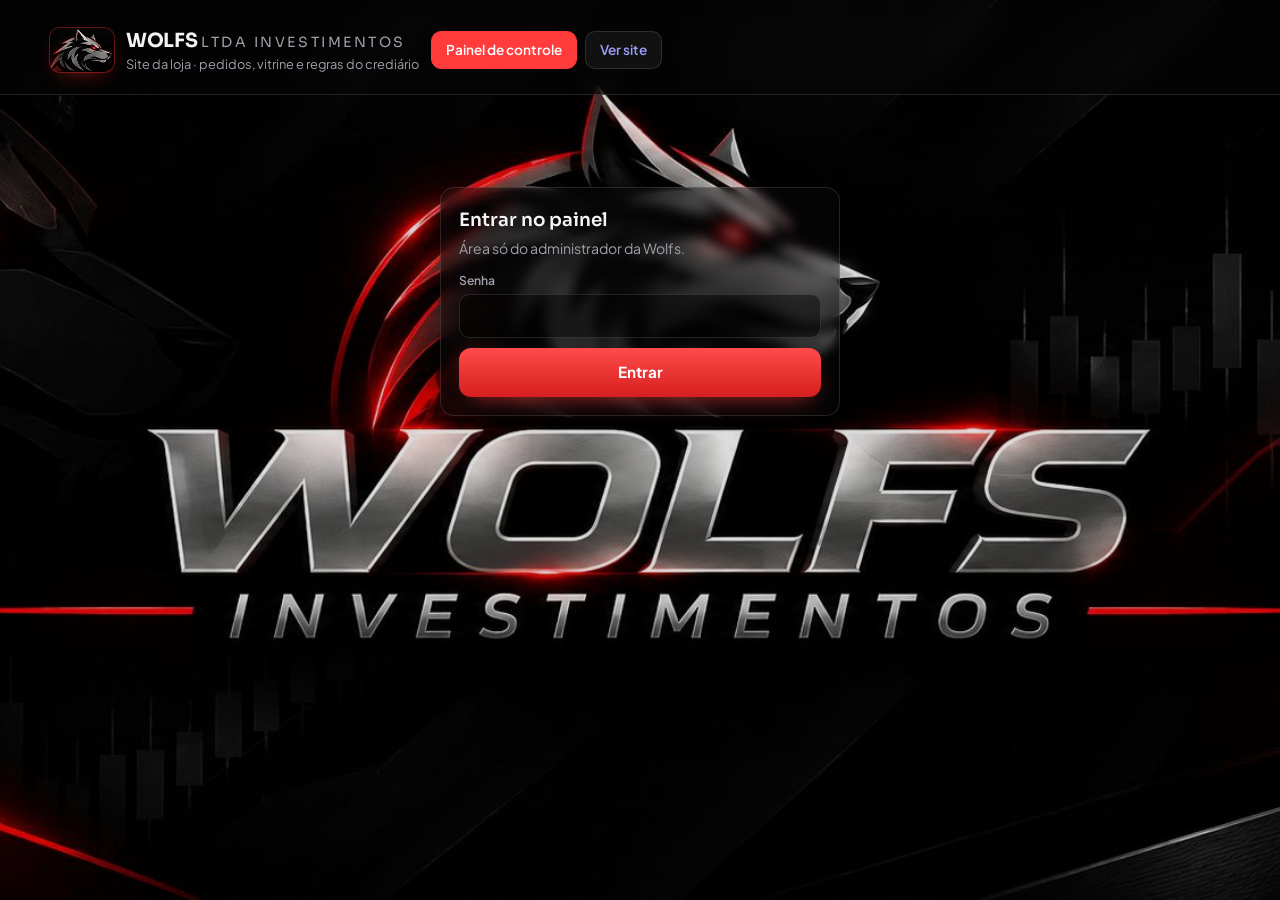
<file: loja.html>
<!doctype html>
<html lang="pt-BR">
<head>
<meta charset="utf-8">
<meta name="viewport" content="width=device-width, initial-scale=1, viewport-fit=cover">
<meta name="robots" content="noindex, nofollow">
<title>Site Wolfs: pedidos e vitrine</title>
<meta name="theme-color" content="#07070a">
<link rel="icon" href="fotos/logo.jpg">
<link rel="stylesheet" href="https://fonts.googleapis.com/css2?family=Sora:wght@400;600;700&family=Plus+Jakarta+Sans:wght@400;500;600;700&family=IBM+Plex+Mono:wght@400;500&display=swap">
<link rel="stylesheet" href="estilo.css">
<style>
  /* Mesmo visual do painel de controle da Wolfs: fundo com o logo, quadros de vidro escuro, vermelho e prata */
  :root { --panel: rgba(10,10,12,.42); --panel2: rgba(255,255,255,.06); --line: rgba(255,255,255,.12); --gold: #ff3b3b; --gold-soft: rgba(255,59,59,.13); --teal: #ff8a7a; }
  html { background: #050505; }
  body { background: transparent; }
  .fundo { position: fixed; inset: 0; z-index: -1; background: #050505 url("fotos/fundo.jpg") center / cover no-repeat; }
  .fundo::after { content: ""; position: absolute; inset: 0; background: rgba(5,5,5,.12); }
  @media (max-aspect-ratio: 1/1) { .fundo { background-image: url("fotos/fundo-vertical.jpg"); } }
  .card, .kpi, .ped, .prod-row, .login { backdrop-filter: blur(6px); -webkit-backdrop-filter: blur(6px); }
  .kpi b, .view-head h2, .card h2, .card h3 { text-shadow: 0 2px 10px rgba(0,0,0,.7); }

  .top { background: rgba(7,7,7,.5); }
  .brand-wrap { display: flex; align-items: center; justify-content: space-between; gap: 12px; padding-block: 14px 8px; flex-wrap: wrap; }
  .lobo { width: 64px; height: 44px; object-fit: cover; border-radius: 10px; flex: none; box-shadow: 0 0 0 1px rgba(255,59,59,.35), 0 8px 22px -10px rgba(255,40,40,.6); }
  .logo { display: flex; align-items: center; gap: 12px; color: inherit; text-decoration: none; }
  .logo h1 { font-family: var(--f-display); font-weight: 700; font-size: 1.22rem; margin: 0; letter-spacing: -.015em; }
  .logo h1 span { font-weight: 400; letter-spacing: .18em; font-size: .72em; color: var(--muted); }
  .logo p { margin: 0; color: var(--muted); font-size: .8rem; }
  .quick { display: flex; gap: 8px; flex-wrap: wrap; }
  .navtabs { border-bottom: 0; }
  .navtabs button { font-size: .88rem; padding: 10px 14px 12px; }

  main { padding-block: 22px 56px; }
  .view { display: grid; gap: 18px; }
  .view-head { display: flex; align-items: end; justify-content: space-between; gap: 12px; flex-wrap: wrap; }
  .view-head h2 { font-family: var(--f-display); font-size: 1.35rem; font-weight: 600; margin: 0; letter-spacing: -.015em; }
  .view-head p { margin: 4px 0 0; color: var(--muted); font-size: .86rem; max-width: 62ch; }
  .eyebrow { font-size: .68rem; letter-spacing: .12em; text-transform: uppercase; color: var(--red); font-weight: 700; margin: 0 0 4px; }

  .kpis { display: grid; grid-template-columns: repeat(auto-fit, minmax(min(100%, 185px), 1fr)); gap: 12px; }
  .kpi { background: var(--panel); border: 1px solid var(--line); border-radius: 14px; padding: 16px 18px; min-width: 0; }
  .kpi.hero { background: linear-gradient(150deg, var(--gold-soft), transparent 70%), var(--panel); border-color: rgba(255,59,59,.45); }
  .kpi span { font-size: .7rem; text-transform: uppercase; letter-spacing: .09em; color: var(--muted); font-weight: 700; }
  .kpi b { display: block; font-family: var(--f-display); font-size: 1.6rem; font-weight: 600; margin-top: 8px; letter-spacing: -.02em; font-variant-numeric: tabular-nums; white-space: nowrap; overflow: hidden; text-overflow: ellipsis; }
  .kpi small { display: block; font-size: .76rem; color: var(--muted); margin-top: 6px; }

  .grid-3-2 { display: grid; grid-template-columns: minmax(0, 3fr) minmax(0, 2fr); gap: 14px; }
  @media (max-width: 860px) { .grid-3-2 { grid-template-columns: 1fr; } }
  .card { background: var(--panel); border-radius: 14px; padding: 18px; gap: 12px; }
  .card h3 { font-size: .98rem; font-weight: 700; margin: 0; }
  .card .note { color: var(--muted); font-size: .8rem; margin: -6px 0 4px; }
  .chart { position: relative; min-height: 180px; }
  .chart svg { display: block; }
  .chart-empty { display: grid; place-items: center; min-height: 160px; color: var(--faint); font-size: .84rem; text-align: center; border: 1px dashed var(--line); border-radius: 10px; padding: 16px; }
  .barlist { display: grid; gap: 10px; }
  .barlist div { display: grid; grid-template-columns: minmax(0, 1fr) auto; gap: 4px 10px; font-size: .84rem; }
  .barlist i { grid-column: 1 / -1; height: 8px; border-radius: 4px; background: var(--panel2); overflow: hidden; }
  .barlist i span { display: block; height: 100%; border-radius: 4px; background: linear-gradient(90deg, #8a0e0e, var(--red)); }
  .barlist b { font-family: var(--f-mono); font-weight: 500; }

  .login { max-width: 400px; margin: 70px auto; background: var(--panel); }
  .toolbar { display: flex; gap: 10px; flex-wrap: wrap; align-items: center; }
  .toolbar input[type=search] { flex: 1 1 220px; width: auto; }
  .toolbar select { width: auto; }
  input[type=text], input[type=tel], input[type=number], input[type=password], input[type=search], select, textarea { background: rgba(0,0,0,.45); }

  .ped { border: 1px solid var(--line); background: var(--panel); border-radius: 14px; padding: 16px; display: grid; gap: 12px; }
  .ped.novo { border-color: rgba(143,182,255,.45); }
  .ped-top { display: flex; justify-content: space-between; gap: 10px; flex-wrap: wrap; align-items: start; }
  .ped-top b { font-size: 1rem; }
  .ped-top small { color: var(--muted); display: block; }
  .ped-info { display: grid; grid-template-columns: repeat(auto-fit, minmax(min(100%, 230px), 1fr)); gap: 10px 16px; font-size: .86rem; }
  .ped-info div { background: var(--panel2); border: 1px solid var(--line); border-radius: 10px; padding: 9px 11px; }
  .ped-info div span { display: block; font-size: .66rem; text-transform: uppercase; letter-spacing: .08em; color: var(--muted); font-weight: 700; margin-bottom: 2px; }
  .ped-acts { display: flex; gap: 8px; flex-wrap: wrap; align-items: center; }
  .ped-acts select { width: auto; }

  .prod-row { display: grid; grid-template-columns: 56px minmax(0, 1fr) auto auto; gap: 14px; align-items: center; border: 1px solid var(--line); background: var(--panel); border-radius: 14px; padding: 10px 14px; }
  .prod-row.off { opacity: .55; }
  .prod-row .preco { font-family: var(--f-mono); font-variant-numeric: tabular-nums; text-align: right; }
  .thumb { width: 56px; height: 56px; border-radius: 12px; background: var(--panel2); border: 1px solid var(--line); display: grid; place-items: center; color: var(--muted); font-size: .66rem; text-align: center; overflow: hidden; }
  .thumb img { width: 100%; height: 100%; object-fit: cover; }
  .prod-row b { display: block; }
  .prod-row small { color: var(--muted); }
  @media (max-width: 560px) { .prod-row { grid-template-columns: 56px minmax(0, 1fr) auto; } .prod-row .preco { display: none; } }

  .overlay { position: fixed; inset: 0; z-index: 20; background: rgba(5,8,12,.62); backdrop-filter: blur(3px); display: grid; place-items: start center; overflow-y: auto; padding: 24px 12px; }
  .modal { width: min(640px, 100%); background: rgba(16,16,18,.94); border: 1px solid var(--line); border-radius: 18px; padding: 22px; display: grid; gap: 14px; backdrop-filter: blur(14px); }
  .modal h3 { margin: 0; font-family: var(--f-display); }
  .row-end { display: flex; justify-content: space-between; gap: 8px; flex-wrap: wrap; align-items: center; }
  .taxas { display: grid; grid-template-columns: repeat(auto-fill, minmax(90px, 1fr)); gap: 8px; }
  .check { display: flex; gap: 8px; align-items: center; font-size: .86rem; }
  .check input { accent-color: var(--red); }
  .cfg-grid { display: grid; grid-template-columns: repeat(auto-fit, minmax(min(100%, 380px), 1fr)); gap: 14px; }
</style>
</head>
<body>
<div class="fundo" aria-hidden="true"></div>
<header class="top gutter">
  <div class="inner">
    <div class="brand-wrap">
      <a class="logo" href="./" target="_blank" rel="noopener"><img class="lobo" src="fotos/logo.jpg" alt="Logo Wolfs"><div><h1>WOLFS <span>LTDA INVESTIMENTOS</span></h1><p>Site da loja · pedidos, vitrine e regras do crediário</p></div></a>
      <div class="quick"><a class="btn primary" href="admin.html" style="text-decoration:none">Painel de controle</a><a class="btn" href="./" target="_blank" rel="noopener" style="text-decoration:none">Ver site</a><button type="button" class="btn" id="sair" hidden>Sair</button></div>
    </div>
    <nav class="navtabs" role="tablist" aria-label="Seções" id="abas" hidden>
      <button type="button" role="tab" data-t="pedidos" aria-selected="true">Pedidos <span class="count" id="n-ped">0</span></button>
      <button type="button" role="tab" data-t="produtos" aria-selected="false">Produtos <span class="count" id="n-prod">0</span></button>
      <button type="button" role="tab" data-t="config" aria-selected="false">Configurações</button>
    </nav>
  </div>
</header>

<main class="gutter">
  <div class="inner">
    <section class="card login" id="login">
      <h2>Entrar no painel</h2>
      <p class="lead">Área só do administrador da Wolfs.</p>
      <form id="login-form" novalidate style="border:0;padding:0;display:grid;gap:10px">
        <label class="f" for="senha">Senha<input type="password" id="senha" autocomplete="current-password"></label>
        <p class="err" id="login-err" hidden></p>
        <button type="submit" class="cta">Entrar</button>
      </form>
    </section>

    <div id="app" hidden>
      <!-- PEDIDOS -->
      <section class="view" id="t-pedidos">
        <div class="view-head">
          <div><p class="eyebrow">Pedidos do site</p><h2>Quem pediu e o que falta fazer</h2><p>Cada pedido feito no site cai aqui na hora. Mude o status conforme for aprovando e entregando.</p></div>
          <button type="button" class="btn" id="atualizar">Atualizar</button>
        </div>
        <div class="kpis">
          <div class="kpi hero"><span>Novos</span><b id="k-novos">0</b><small>Esperando seu contato</small></div>
          <div class="kpi"><span>Em análise</span><b id="k-analise">0</b><small>Crediário sendo avaliado</small></div>
          <div class="kpi"><span>Aprovados</span><b id="k-aprov">0</b><small>Aprovados e concluídos</small></div>
          <div class="kpi"><span>Valor aprovado</span><b id="k-valor">R$ 0</b><small>Total a receber dos aprovados</small></div>
          <div class="kpi"><span>Crediário a receber</span><b id="k-cred">R$ 0</b><small id="k-cred-n">Parcelas dos aprovados</small></div>
        </div>
        <div class="grid-3-2">
          <div class="card"><h3>Pedidos nos últimos 14 dias</h3><p class="note">Quantos pedidos chegaram pelo site por dia</p><div class="chart" id="ch-dias"></div></div>
          <div class="card"><h3>Mais pedidos</h3><p class="note">Produtos que os clientes mais pedem</p><div class="barlist" id="ch-top"></div></div>
        </div>
        <div class="toolbar">
          <input type="search" id="busca" placeholder="Buscar nome, CPF, telefone, produto ou código" aria-label="Buscar pedidos">
          <select id="f-status" aria-label="Status"><option value="abertos" selected>Em aberto</option><option value="encerrados">Encerrados (recusados, cancelados, concluídos)</option><option value="">Todos os status</option><option value="novo">Novo</option><option value="em_analise">Em análise</option><option value="aprovado">Aprovado</option><option value="recusado">Recusado</option><option value="concluido">Concluído</option><option value="cancelado">Cancelado</option></select>
          <select id="f-forma" aria-label="Forma"><option value="">Todas as formas</option><option>Crediário próprio</option><option>Pix</option><option>Crédito parcelado</option><option>Crédito à vista</option></select>
        </div>
        <div id="lista-ped" style="display:grid;gap:10px"></div>
        <div class="card" id="vazio-ped" hidden style="text-align:center"><h3>Nenhum pedido por aqui ainda</h3><p class="note" style="margin:0">Quando um cliente enviar um pedido pelo site, ele aparece nesta lista na hora.</p></div>
      </section>

      <!-- PRODUTOS -->
      <section class="view" id="t-produtos" hidden>
        <div class="view-head">
          <div><p class="eyebrow">Vitrine</p><h2>Produtos do site</h2><p>Os produtos ativos aparecem na loja nesta ordem. O preço é sempre o valor à vista; cartão e crediário são calculados a partir dele.</p></div>
          <button type="button" class="btn primary" id="novo-prod">+ Novo produto</button>
        </div>
        <div class="kpis">
          <div class="kpi hero"><span>Na loja</span><b id="k-ativos">0</b><small>Produtos aparecendo no site</small></div>
          <div class="kpi"><span>Fora da loja</span><b id="k-inativos">0</b><small>Escondidos</small></div>
          <div class="kpi"><span>Preço médio</span><b id="k-medio">R$ 0</b><small>Dos produtos ativos</small></div>
        </div>
        <div id="lista-prod" style="display:grid;gap:8px"></div>
      </section>

      <!-- CONFIGURAÇÕES -->
      <section class="view" id="t-config" hidden>
        <div class="view-head"><div><p class="eyebrow">Configurações</p><h2>Regras da loja e do crediário</h2><p>Tudo o que você mudar aqui aparece no site na hora.</p></div></div>
        <form id="cfg-form" novalidate style="display:grid;gap:14px;border:0;padding:0">
          <div class="cfg-grid">
            <div class="card">
              <h3>Loja</h3>
              <div class="fields">
                <label class="f" for="c-nome">Nome do site<input type="text" id="c-nome"></label>
                <label class="f" for="c-whats">WhatsApp da Wolfs (com DDD)<input type="tel" id="c-whats" placeholder="67999990000"></label>
                <label class="f" for="c-cidade">Cidade<input type="text" id="c-cidade"></label>
                <label class="f full" for="c-chamada">Frase do topo<input type="text" id="c-chamada"></label>
                <label class="f full" for="c-rodape">Aviso abaixo dos produtos<input type="text" id="c-rodape"></label>
              </div>
            </div>
            <div class="card">
              <h3>Crediário</h3>
              <div class="fields">
                <label class="f" for="c-ent">Entrada mínima (%)<input type="number" id="c-ent" min="0" max="90"></label>
                <label class="f" for="c-max">Máximo de parcelas<input type="number" id="c-max" min="2" max="24"></label>
                <label class="f" for="c-juros">Juros ao mês (%, máx. 1)<input type="number" id="c-juros" min="0" max="1" step="0.1"></label>
                <label class="f" for="c-dias">Dias de vencimento<input type="text" id="c-dias" placeholder="5, 10, 15, 20, 25"></label>
                <label class="check full" for="c-livre"><input type="checkbox" id="c-livre"> Cliente pode simular um valor que não está na vitrine</label>
              </div>
            </div>
            <div class="card">
              <h3>Mensagens para o cliente</h3>
              <div class="fields">
                <label class="f full" for="c-aviso">Depois do cadastro do crediário<textarea id="c-aviso"></textarea></label>
                <label class="f full" for="c-aviso2">Depois de um pedido no Pix ou cartão<textarea id="c-aviso2"></textarea></label>
              </div>
            </div>
            <div class="card">
              <h3>Cartão</h3>
              <div class="fields"><label class="f" for="c-cmax">Máximo de parcelas no cartão<input type="number" id="c-cmax" min="1" max="12"></label></div>
              <div class="taxas" id="c-taxas"></div>
              <p class="fine">Taxa da maquininha em % por número de parcelas. O cliente paga a taxa embutida no preço do cartão.</p>
            </div>
          </div>
          <p class="err" id="cfg-err" hidden></p>
          <button type="submit" class="cta" id="cfg-salvar" style="justify-self:start;min-width:260px">Salvar configurações</button>
        </form>
      </section>
    </div>
  </div>
</main>

<div class="overlay" id="m-prod" hidden>
  <form class="modal" id="prod-form" novalidate>
    <h3 id="prod-t">Produto</h3>
    <div style="display:flex;gap:12px;align-items:center;flex-wrap:wrap">
      <div class="thumb" id="p-thumb" style="width:84px;height:84px">sem foto</div>
      <div style="display:flex;gap:8px;flex-wrap:wrap">
        <button type="button" class="btn sm" id="p-foto-btn">Escolher foto</button>
        <button type="button" class="btn sm danger" id="p-foto-rem" hidden>Remover foto</button>
        <input type="file" id="p-foto" accept="image/jpeg,image/png,image/webp" hidden>
      </div>
    </div>
    <div class="fields">
      <label class="f full" for="p-nome">Nome<input type="text" id="p-nome" placeholder="iPhone 13 128GB"></label>
      <label class="f" for="p-cat">Categoria<input type="text" id="p-cat" list="lista-cats" placeholder="Celular, Casa, Perfumes…" autocomplete="off"><datalist id="lista-cats"></datalist></label>
      <label class="f" for="p-cond">Condição<select id="p-cond"><option>Novo</option><option>Seminovo</option><option>Usado</option></select></label>
      <label class="f" for="p-preco">Preço à vista (R$)<input type="number" id="p-preco" min="1" step="0.01"></label>
      <label class="f" for="p-desc-pct">Desconto (%)<input type="number" id="p-desc-pct" min="0" max="90" step="0.5" placeholder="0"></label>
      <p class="fine full" id="p-final"></p>
      <label class="f" for="p-ordem">Ordem na loja<input type="number" id="p-ordem" step="1"></label>
      <label class="f full" for="p-desc">Descrição curta (opcional)<input type="text" id="p-desc" placeholder="Bateria 90%, com caixa"></label>
      <label class="check full" for="p-ativo"><input type="checkbox" id="p-ativo" checked> Mostrar na loja</label>
    </div>
    <p class="err" id="prod-err" hidden></p>
    <div class="row-end">
      <span id="p-apagar-box"></span>
      <div style="display:flex;gap:8px"><button type="button" class="btn" id="prod-cancelar">Cancelar</button><button type="submit" class="btn primary" id="prod-salvar">Salvar</button></div>
    </div>
  </form>
</div>

<div class="toast" id="toast" hidden></div>

<script>
(() => {
  const API = "https://ccgnncfjqvbvxutdnmja.supabase.co/functions/v1/wolfs/";
  const $ = (id) => document.getElementById(id);
  const el = (t, c, x) => { const e = document.createElement(t); if (c) e.className = c; if (x != null) e.textContent = x; return e; };
  const brl = (v) => (Number(v) || 0).toLocaleString('pt-BR', { style: 'currency', currency: 'BRL' });
  const dataBR = (iso) => iso ? new Date(String(iso).slice(0, 10) + 'T12:00').toLocaleDateString('pt-BR') : '—';
  const dataHora = (iso) => new Date(iso).toLocaleString('pt-BR', { day: '2-digit', month: '2-digit', hour: '2-digit', minute: '2-digit' });
  const digitos = (s) => String(s || '').replace(/\D/g, '');
  const toast = (t) => { const e = $('toast'); e.textContent = t; e.hidden = false; clearTimeout(toast.t); toast.t = setTimeout(() => { e.hidden = true; }, 2400); };
  const STATUS = { novo: 'Novo', em_analise: 'Em análise', aprovado: 'Aprovado', recusado: 'Recusado', concluido: 'Concluído', cancelado: 'Cancelado' };

  let TOKEN = '';
  try { TOKEN = sessionStorage.getItem('wolfs-token') || localStorage.getItem('wolfs-token') || ''; } catch {}
  let D = { config: null, produtos: [], pedidos: [] };

  async function api(path, opts = {}) {
    const r = await fetch(API + path, { ...opts, headers: { 'content-type': 'application/json', 'x-admin-token': TOKEN, ...(opts.headers || {}) } });
    const d = await r.json().catch(() => ({}));
    if (r.status === 401 && path !== 'admin/login') { sair(); throw new Error(d.erro || 'Entre de novo.'); }
    if (!r.ok) throw new Error(d.erro || 'Não foi possível concluir agora.');
    return d;
  }
  function sair() { TOKEN = ''; try { sessionStorage.removeItem('wolfs-token'); localStorage.removeItem('wolfs-token'); } catch {} $('app').hidden = true; $('sair').hidden = true; $('abas').hidden = true; $('login').hidden = false; }
  $('sair').addEventListener('click', sair);
  $('login-form').addEventListener('submit', async (e) => {
    e.preventDefault(); $('login-err').hidden = true;
    try { const r = await api('admin/login', { method: 'POST', body: JSON.stringify({ senha: $('senha').value }) }); TOKEN = r.token; try { sessionStorage.setItem('wolfs-token', TOKEN); localStorage.setItem('wolfs-token', TOKEN); } catch {} $('senha').value = ''; await carregar(); }
    catch (err) { $('login-err').textContent = err.message; $('login-err').hidden = false; }
  });

  async function carregar() {
    D = await api('admin/resumo');
    $('login').hidden = true; $('app').hidden = false; $('sair').hidden = false; $('abas').hidden = false;
    desenharPedidos(); desenharProdutos(); preencherConfig();
  }
  $('atualizar').addEventListener('click', () => carregar().then(() => toast('Atualizado')).catch((e) => toast(e.message)));

  document.querySelectorAll('.navtabs button').forEach((b) => b.addEventListener('click', () => {
    document.querySelectorAll('.navtabs button').forEach((x) => x.setAttribute('aria-selected', String(x === b)));
    ['pedidos', 'produtos', 'config'].forEach((t) => { $('t-' + t).hidden = t !== b.dataset.t; });
  }));

  /* ---------- Pedidos ---------- */
  function codigoPainel(p) {
    const dados = { v: 1, id: p.codigo, data: String(p.criadoEm).slice(0, 10), nome: p.nome, tel: p.telefone, cidade: [p.bairro, p.cidade && p.uf ? `${p.cidade}/${p.uf}` : p.cidade].filter(Boolean).join(' · '), cpf: p.cpf || '', cep: p.cep || '',
      endereco: p.rua ? `${p.rua}, ${p.numero}${p.complemento ? ' - ' + p.complemento : ''} - ${p.bairro}, ${p.cidade}/${p.uf}` : '', emerg_nome: p.emergNome || '', emerg_parentesco: p.emergParentesco || '', emerg_tel: p.emergTel || '',
      produto: p.produtoNome, cat: p.categoria, cond: p.condicao, preco: p.preco, forma: p.forma, parcelas: p.parcelas, taxa: p.taxaCartao, juros_mes: p.jurosMes, entrada: p.entrada, primeiro_venc: p.primeiroVenc, total_prazo: p.total };
    const msg = `*Pedido Wolfs ${p.codigo}* · ${p.produtoNome} · ${p.nome}\nCódigo do pedido: WOLFS1:${btoa(unescape(encodeURIComponent(JSON.stringify(dados))))}`;
    return msg;
  }
  function copiar(t, ok) { try { navigator.clipboard.writeText(t).then(() => toast(ok), () => toast('Não consegui copiar')); } catch { toast('Não consegui copiar'); } }
  const pagamento = (p) => p.forma === 'Crediário próprio'
    ? `Entrada ${brl(p.entrada)} + ${p.parcelas}x de ${brl(p.valorParcela)} (${String(p.jurosMes).replace('.', ',')}% a.m.) · todo dia ${p.diaVencimento}, 1ª em ${dataBR(p.primeiroVenc)} · total ${brl(p.total)}`
    : p.forma === 'Pix' ? `Pix ${brl(p.total)}` : `${p.parcelas}x de ${brl(p.valorParcela)} no cartão · total ${brl(p.total)}`;
  function desenharPedidos() {
    const ps = D.pedidos;
    $('n-ped').textContent = ps.filter((p) => p.status === 'novo').length;
    $('k-novos').textContent = ps.filter((p) => p.status === 'novo').length;
    $('k-analise').textContent = ps.filter((p) => p.status === 'em_analise').length;
    const aprov = ps.filter((p) => p.status === 'aprovado' || p.status === 'concluido');
    $('k-aprov').textContent = aprov.length; $('k-valor').textContent = brl(aprov.reduce((a, p) => a + p.total, 0));
    const cred = aprov.filter((p) => p.forma === 'Crediário próprio');
    $('k-cred').textContent = brl(cred.reduce((a, p) => a + (p.total - p.entrada), 0));
    $('k-cred-n').textContent = `${cred.reduce((a, p) => a + p.parcelas, 0)} parcelas de ${cred.length} cliente${cred.length === 1 ? '' : 's'}`;
    desenharGraficos(ps);
    const q = $('busca').value.trim().toLowerCase(), st = $('f-status').value, fm = $('f-forma').value;
    const ABERTOS = ['novo', 'em_analise', 'aprovado'];
    const lista = ps.filter((p) => (!st || (st === 'abertos' ? ABERTOS.includes(p.status) : st === 'encerrados' ? !ABERTOS.includes(p.status) : p.status === st)) && (!fm || p.forma === fm) && (!q || [p.nome, p.cpf, p.telefone, p.produtoNome, p.codigo].join(' ').toLowerCase().includes(q)));
    $('lista-ped').replaceChildren(...lista.map((p) => {
      const box = el('article', 'ped' + (p.status === 'novo' ? ' novo' : ''));
      const top = el('div', 'ped-top'); const a = el('div'); a.append(el('b', null, `${p.nome} · ${p.produtoNome}`), el('small', null, `${p.codigo} · ${dataHora(p.criadoEm)} · ${p.forma}`));
      top.append(a, el('span', 'pill p-' + p.status, STATUS[p.status]));
      const info = el('div', 'ped-info');
      const campo = (k, v) => { if (!v) return; const d = el('div'); d.append(el('span', null, k), document.createTextNode(v)); info.append(d); };
      campo('Pagamento', pagamento(p)); campo('Telefone', p.telefone); campo('CPF', p.cpf);
      if (p.rua) campo('Endereço', `${p.rua}, ${p.numero}${p.complemento ? ' - ' + p.complemento : ''} - ${p.bairro}, ${p.cidade}/${p.uf} · CEP ${p.cep}`); else campo('Cidade', p.cidade);
      if (p.emergNome) campo('Contato de emergência', `${p.emergNome} (${p.emergParentesco}) · ${p.emergTel}`);
      const acts = el('div', 'ped-acts');
      const sel = el('select'); sel.setAttribute('aria-label', 'Status do pedido'); Object.entries(STATUS).forEach(([k, v]) => sel.append(new Option(v, k))); sel.value = p.status;
      sel.onchange = async () => { try { Object.assign(p, await api('admin/pedidos/' + p.id, { method: 'PUT', body: JSON.stringify({ status: sel.value }) })); toast('Status atualizado'); desenharPedidos(); } catch (e) { toast(e.message); sel.value = p.status; } };
      const tel = digitos(p.telefone);
      const wa = el('a', 'btn sm', 'WhatsApp do cliente'); wa.href = `https://wa.me/55${tel}?text=${encodeURIComponent(`Olá, ${p.nome.split(' ')[0]}! Aqui é da Wolfs, sobre o seu pedido ${p.codigo} (${p.produtoNome}).`)}`; wa.target = '_blank'; wa.rel = 'noopener'; wa.style.textDecoration = 'none';
      const cp = el('button', 'btn sm', 'Copiar para o painel'); cp.type = 'button'; cp.onclick = () => copiar(codigoPainel(p), 'Copiado. Cole no painel em "Colar pedido do site".');
      const obs = el('input'); obs.type = 'text'; obs.placeholder = 'Anotação interna'; obs.value = p.obsAdmin || ''; obs.style.flex = '1 1 200px'; obs.style.width = 'auto'; obs.setAttribute('aria-label', 'Anotação');
      obs.onchange = async () => { try { Object.assign(p, await api('admin/pedidos/' + p.id, { method: 'PUT', body: JSON.stringify({ obsAdmin: obs.value }) })); toast('Anotação salva'); } catch (e) { toast(e.message); } };
      const mudar = async (st) => { try { Object.assign(p, await api('admin/pedidos/' + p.id, { method: 'PUT', body: JSON.stringify({ status: st }) })); toast(['recusado', 'cancelado', 'concluido'].includes(st) ? `Pedido ${STATUS[st].toLowerCase()}. Ele foi para "Encerrados".` : 'Pedido ' + STATUS[st].toLowerCase()); desenharPedidos(); } catch (e) { toast(e.message); } };
      const bt = (txt, st, cls) => { const b = el('button', 'btn sm ' + cls, txt); b.type = 'button'; b.onclick = () => mudar(st); return b; };
      const rapidos = [];
      if (['novo', 'em_analise'].includes(p.status)) rapidos.push(bt('✓ Aprovar', 'aprovado', 'ok'), bt('✕ Recusar', 'recusado', 'danger'));
      if (p.status === 'aprovado') rapidos.push(bt('✓ Concluir (entregue)', 'concluido', 'ok'));
      if (!['cancelado', 'recusado', 'concluido'].includes(p.status)) rapidos.push(bt('Cancelar pedido', 'cancelado', 'danger'));
      if (['recusado', 'cancelado'].includes(p.status)) { const ex = el('button', 'btn sm danger', 'Excluir de vez'); ex.type = 'button'; ex.onclick = async () => { if (ex.dataset.ok !== '1') { ex.dataset.ok = '1'; ex.textContent = 'Clique de novo para excluir'; return; } try { await api('admin/pedidos/' + p.id, { method: 'DELETE' }); D.pedidos = D.pedidos.filter((x) => x.id !== p.id); toast('Pedido excluído'); desenharPedidos(); } catch (e) { toast(e.message); } }; rapidos.push(ex); }
      acts.append(...rapidos, sel, wa, cp, obs);
      box.append(top, info, acts); return box;
    }));
    $('vazio-ped').hidden = lista.length > 0;
  }
  ['busca', 'f-status', 'f-forma'].forEach((id) => $(id).addEventListener(id === 'busca' ? 'input' : 'change', desenharPedidos));

  function desenharGraficos(ps) {
    const box = $('ch-dias');
    const dias = Array.from({ length: 14 }, (_, i) => { const d = new Date(); d.setDate(d.getDate() - 13 + i); return d.toLocaleDateString('sv'); });
    const cont = dias.map((d) => ps.filter((p) => new Date(p.criadoEm).toLocaleDateString('sv') === d).length);
    if (!ps.length) box.replaceChildren(el('div', 'chart-empty', 'O gráfico aparece quando chegarem os primeiros pedidos.'));
    else {
      const W = Math.max(300, box.clientWidth || 600), H = 180, L = 26, B = 22, T = 10, max = Math.max(1, ...cont);
      const bw = (W - L) / 14;
      const ns = 'http://www.w3.org/2000/svg', svg = document.createElementNS(ns, 'svg');
      svg.setAttribute('viewBox', `0 0 ${W} ${H}`); svg.setAttribute('width', '100%'); svg.setAttribute('height', H);
      const add = (tag, at, txt) => { const e = document.createElementNS(ns, tag); for (const k in at) e.setAttribute(k, at[k]); if (txt != null) e.textContent = txt; svg.append(e); return e; };
      [0, Math.ceil(max / 2), max].filter((v, i, a) => a.indexOf(v) === i).forEach((v) => { const y = H - B - (H - B - T) * v / max; add('line', { x1: L, x2: W, y1: y, y2: y, stroke: 'rgba(255,255,255,.1)' }); add('text', { x: L - 6, y: y + 4, 'text-anchor': 'end', 'font-size': 11, fill: '#a0a1ab' }, v); });
      cont.forEach((v, i) => {
        const h = (H - B - T) * v / max, x = L + i * bw + bw * .18;
        const r = add('rect', { x, y: H - B - h, width: bw * .64, height: Math.max(v ? 2 : 0, h), rx: 4, fill: v ? '#ff3b3b' : 'transparent' });
        const t = document.createElementNS(ns, 'title'); t.textContent = `${new Date(dias[i] + 'T12:00').toLocaleDateString('pt-BR')}: ${v} pedido${v === 1 ? '' : 's'}`; r.append(t);
        if (i % 2 === 1 || i === 13) add('text', { x: x + bw * .32, y: H - 6, 'text-anchor': 'middle', 'font-size': 10, fill: '#a0a1ab' }, new Date(dias[i] + 'T12:00').toLocaleDateString('pt-BR', { day: '2-digit', month: '2-digit' }));
      });
      box.replaceChildren(svg);
    }
    const top = {}; ps.forEach((p) => { top[p.produtoNome] = (top[p.produtoNome] || 0) + 1; });
    const lista = Object.entries(top).sort((a, b) => b[1] - a[1]).slice(0, 6); const m = Math.max(1, ...lista.map((x) => x[1]));
    $('ch-top').replaceChildren(...(lista.length ? lista.map(([n, v]) => { const d = el('div'); const i = el('i'); const s2 = el('span'); s2.style.width = (v / m * 100) + '%'; i.append(s2); d.append(el('span', null, n), el('b', null, String(v)), i); return d; }) : [el('div', 'chart-empty', 'Ainda sem pedidos.')]));
  }

  /* ---------- Produtos ---------- */
  function desenharProdutos() {
    const at = D.produtos.filter((p) => p.ativo);
    $('n-prod').textContent = at.length; $('k-ativos').textContent = at.length; $('k-inativos').textContent = D.produtos.length - at.length;
    $('k-medio').textContent = brl(at.length ? at.reduce((a, p) => a + p.preco, 0) / at.length : 0);
    $('lista-prod').replaceChildren(...D.produtos.map((p) => {
      const r = el('div', 'prod-row' + (p.ativo ? '' : ' off'));
      const t = el('div', 'thumb'); if (p.imagem) { const i = el('img'); i.src = p.imagem; i.alt = ''; t.append(i); } else t.textContent = p.categoria;
      const tx = el('div'); tx.append(el('b', null, p.nome), el('small', null, `${p.categoria} · ${p.condicao}${p.doEstoque ? ' · ligado ao estoque' : ''}${p.ativo ? '' : ' · fora da loja'}`));
      const pr = el('div', 'preco'); pr.append(el('b', null, brl(p.preco)), el('small', null, p.desconto > 0 ? `com ${p.desconto}% off (de ${brl(p.precoNormal)})` : 'à vista'));
      const b = el('button', 'btn sm', 'Editar'); b.type = 'button'; b.onclick = () => abrirProduto(p);
      r.append(t, tx, pr, b); return r;
    }));
  }
  let editando = null, fotoChave = null, fotoNova = null;
  function mostrarFoto() {
    const t = $('p-thumb'); t.replaceChildren();
    const src = fotoNova ? URL.createObjectURL(fotoNova) : fotoChave ? API + 'imagem/' + fotoChave : null;
    if (src) { const i = el('img'); i.src = src; i.alt = ''; t.append(i); } else t.textContent = 'sem foto';
    $('p-foto-rem').hidden = !src; $('p-foto-btn').textContent = src ? 'Trocar foto' : 'Escolher foto';
  }
  function mostrarFinal() {
    const v = Number($('p-preco').value) || 0, d = Math.min(90, Math.max(0, Number($('p-desc-pct').value) || 0));
    $('p-final').textContent = v ? (d ? `O cliente vê: de ${brl(v)} por ${brl(Math.round(v * (100 - d)) / 100)} (${d}% off). Crediário e cartão são calculados sobre o preço com desconto.` : `O cliente vê: ${brl(v)} à vista.`) : '';
  }
  $('p-preco').addEventListener('input', mostrarFinal); $('p-desc-pct').addEventListener('input', mostrarFinal);
  function abrirProduto(p) {
    editando = p; fotoChave = p?.imagemChave || null; fotoNova = null;
    $('prod-t').textContent = p ? 'Editar produto' : 'Novo produto';
    $('lista-cats').replaceChildren(...[...new Set([...D.produtos.map((x) => x.categoria), ...(D.config.categorias || [])])].map((c) => { const o = document.createElement('option'); o.value = c; return o; }));
    $('p-nome').value = p?.nome || ''; $('p-cat').value = p?.categoria || 'iPhone'; $('p-cond').value = p?.condicao || 'Novo';
    $('p-preco').value = p?.precoNormal ?? p?.preco ?? ''; $('p-desc-pct').value = p?.desconto || ''; mostrarFinal(); $('p-ordem').value = p?.ordem ?? (D.produtos.length + 1); $('p-desc').value = p?.descricao || ''; $('p-ativo').checked = p ? p.ativo : true;
    $('prod-err').hidden = true; mostrarFoto();
    const box = $('p-apagar-box'); box.replaceChildren();
    if (p) { const del = el('button', 'btn danger', 'Apagar'); del.type = 'button'; del.onclick = () => { box.replaceChildren(); const sim = el('button', 'btn danger', 'Sim, apagar'); sim.type = 'button'; sim.onclick = async () => { try { await api('admin/produtos/' + p.id, { method: 'DELETE' }); D.produtos = D.produtos.filter((x) => x !== p); desenharProdutos(); fechar(); toast('Produto apagado'); } catch (e) { toast(e.message); } }; const nao = el('button', 'btn', 'Não'); nao.type = 'button'; nao.onclick = () => abrirProduto(p); box.append(sim, nao); }; box.append(del); }
    $('m-prod').hidden = false; $('p-nome').focus();
  }
  const fechar = () => { $('m-prod').hidden = true; };
  $('novo-prod').addEventListener('click', () => abrirProduto(null));
  $('prod-cancelar').addEventListener('click', fechar);
  $('m-prod').addEventListener('click', (e) => { if (e.target === $('m-prod')) fechar(); });
  $('p-foto-btn').addEventListener('click', () => $('p-foto').click());
  $('p-foto').addEventListener('change', () => { const f = $('p-foto').files[0]; if (f) { if (f.size > 4 * 1024 * 1024) { $('prod-err').textContent = 'A foto deve ter até 4 MB.'; $('prod-err').hidden = false; } else { fotoNova = f; mostrarFoto(); } } $('p-foto').value = ''; });
  $('p-foto-rem').addEventListener('click', () => { fotoNova = null; fotoChave = null; mostrarFoto(); });
  $('prod-form').addEventListener('submit', async (e) => {
    e.preventDefault(); const b = $('prod-salvar'); b.disabled = true; $('prod-err').hidden = true;
    try {
      if (fotoNova) {
        const r = await fetch(API + 'admin/imagem', { method: 'POST', headers: { 'content-type': fotoNova.type, 'x-admin-token': TOKEN }, body: fotoNova });
        const d = await r.json().catch(() => ({})); if (!r.ok) throw new Error(d.erro || 'Não foi possível enviar a foto.');
        fotoChave = d.imagem;
      }
      const corpo = { nome: $('p-nome').value, categoria: $('p-cat').value, condicao: $('p-cond').value, preco: Number($('p-preco').value), desconto: Number($('p-desc-pct').value) || 0, ordem: Number($('p-ordem').value), descricao: $('p-desc').value, ativo: $('p-ativo').checked, imagem: fotoChave };
      const salvo = editando ? await api('admin/produtos/' + editando.id, { method: 'PUT', body: JSON.stringify(corpo) }) : await api('admin/produtos', { method: 'POST', body: JSON.stringify(corpo) });
      if (editando) Object.assign(editando, salvo); else D.produtos.push(salvo);
      D.produtos.sort((a, b2) => a.ordem - b2.ordem || a.id - b2.id);
      desenharProdutos(); fechar(); toast('Produto salvo');
    } catch (err) { $('prod-err').textContent = err.message; $('prod-err').hidden = false; }
    finally { b.disabled = false; }
  });

  /* ---------- Configurações ---------- */
  function preencherConfig() {
    const c = D.config;
    $('c-nome').value = c.nomeSite || ''; $('c-whats').value = c.whatsapp || ''; $('c-cidade').value = c.cidade || ''; $('c-chamada').value = c.chamada || ''; $('c-rodape').value = c.rodape || '';
    $('c-ent').value = c.entradaMin; $('c-max').value = c.credMax; $('c-juros').value = c.jurosMes; $('c-dias').value = (c.diasVencimento || []).join(', ');
    $('c-livre').checked = !!c.valorLivre; $('c-aviso').value = c.avisoAprovacao || ''; $('c-aviso2').value = c.avisoPedido || ''; $('c-cmax').value = c.cartaoMax;
    $('c-taxas').replaceChildren(...Array.from({ length: 12 }, (_, i) => i + 1).map((n) => { const l = el('label', 'f', `${n}x (%)`); l.htmlFor = 'tx-' + n; const inp = el('input'); inp.type = 'number'; inp.step = '0.01'; inp.min = '0'; inp.max = '40'; inp.id = 'tx-' + n; inp.value = c.taxasCartao[n] ?? c.taxasCartao[String(n)] ?? 0; l.append(inp); return l; }));
  }
  $('cfg-form').addEventListener('submit', async (e) => {
    e.preventDefault(); $('cfg-err').hidden = true;
    const juros = Number($('c-juros').value);
    if (juros > 1) { $('cfg-err').textContent = 'Os juros do crediário podem ser de no máximo 1% ao mês. Acima disso é cobrança ilegal para quem não é financeira.'; $('cfg-err').hidden = false; $('c-juros').value = 1; return; }
    const taxas = {}; for (let n = 1; n <= 12; n++) taxas[n] = Number($('tx-' + n).value) || 0;
    const corpo = { nomeSite: $('c-nome').value, whatsapp: $('c-whats').value, cidade: $('c-cidade').value, chamada: $('c-chamada').value, rodape: $('c-rodape').value,
      entradaMin: Number($('c-ent').value), credMax: Number($('c-max').value), jurosMes: juros, diasVencimento: $('c-dias').value.split(/[,;\s]+/).filter(Boolean).map(Number),
      valorLivre: $('c-livre').checked, avisoAprovacao: $('c-aviso').value, avisoPedido: $('c-aviso2').value, cartaoMax: Number($('c-cmax').value), taxasCartao: taxas };
    const b = $('cfg-salvar'); b.disabled = true;
    try { D.config = (await api('admin/config', { method: 'PUT', body: JSON.stringify(corpo) })).config; preencherConfig(); toast('Configurações salvas. O site já mostra as mudanças.'); }
    catch (err) { $('cfg-err').textContent = err.message; $('cfg-err').hidden = false; }
    finally { b.disabled = false; }
  });

  document.addEventListener('keydown', (e) => { if (e.key === 'Escape' && !$('m-prod').hidden) fechar(); });
  if (TOKEN) carregar().catch(() => sair());
})();
</script>
</body>
</html>
</file>
<file: estilo.css>
/* Wolfs LTDA Investimentos: tema escuro com vermelho e prata (site e painel) */
:root {
  --bg: #07070a; --panel: #111116; --panel2: #18181f; --line: #262630;
  --fg: #f4f4f6; --muted: #a0a1ab; --faint: #6b6c76;
  --red: #ff3b3b; --red-soft: rgba(255,59,59,.12);
  --silver: #d7d9de; --ok: #4fd18b; --warn: #f5b84a; --bad: #ff6b63; --info: #8fb6ff;
  --f-display: "Sora", "Segoe UI", system-ui, sans-serif;
  --f-body: "Plus Jakarta Sans", "Segoe UI", system-ui, sans-serif;
  --f-mono: "IBM Plex Mono", ui-monospace, monospace;
  --r: 16px;
  color-scheme: dark;
}
* { box-sizing: border-box; }
html, body { margin: 0; background: var(--bg); color: var(--fg); }
body { font-family: var(--f-body); font-size: 15px; line-height: 1.5; }
img { max-width: 100%; }
[hidden] { display: none !important; }
.gutter { padding-left: max(16px, env(safe-area-inset-left, 0px)); padding-right: max(16px, env(safe-area-inset-right, 0px)); }
.inner { max-width: 1180px; margin-inline: auto; }
:focus-visible { outline: 2px solid var(--red); outline-offset: 2px; }
button { font: inherit; cursor: pointer; color: var(--fg); }
button:disabled { opacity: .5; cursor: not-allowed; }
.num { font-family: var(--f-mono); font-variant-numeric: tabular-nums; }

.top { position: sticky; top: 0; z-index: 5; background: rgba(7,7,10,.88); backdrop-filter: blur(12px); -webkit-backdrop-filter: blur(12px); border-bottom: 1px solid var(--line); padding-top: env(safe-area-inset-top, 0px); }
.top .inner { display: flex; align-items: center; justify-content: space-between; gap: 12px; padding-block: 12px; }
.brand { display: flex; align-items: center; gap: 12px; min-width: 0; color: inherit; text-decoration: none; }
.brand img { width: 52px; height: 36px; object-fit: cover; border-radius: 9px; box-shadow: 0 0 0 1px rgba(255,59,59,.4); flex: none; }
.brand b { font-family: var(--f-display); font-weight: 700; letter-spacing: .04em; font-size: 1.05rem; display: block; }
.brand small { color: var(--muted); font-size: .74rem; letter-spacing: .14em; text-transform: uppercase; }
.pill-link { font-weight: 600; font-size: .84rem; color: var(--fg); text-decoration: none; border: 1px solid var(--line); border-radius: 999px; padding: 8px 14px; white-space: nowrap; background: transparent; }

.navtabs { display: flex; gap: 4px; border-bottom: 1px solid var(--line); overflow-x: auto; scrollbar-width: none; }
.navtabs button { border: 0; background: none; color: var(--muted); font-weight: 700; font-size: .92rem; padding: 12px 16px; border-bottom: 2px solid transparent; white-space: nowrap; }
.navtabs button[aria-selected="true"] { color: var(--fg); border-bottom-color: var(--red); }
.count { font-family: var(--f-mono); font-size: .7rem; background: var(--panel2); border: 1px solid var(--line); color: var(--muted); padding: 1px 7px; border-radius: 999px; margin-left: 6px; }

.card { background: var(--panel); border: 1px solid var(--line); border-radius: 20px; padding: 20px; display: grid; gap: 16px; min-width: 0; }
.card h2 { font-family: var(--f-display); font-size: 1.15rem; font-weight: 600; margin: 0; }
.lead { color: var(--muted); font-size: .88rem; margin: -8px 0 0; }
.fine { color: var(--faint); font-size: .76rem; margin: 0; }
.sect { font-size: .68rem; text-transform: uppercase; letter-spacing: .12em; color: var(--red); font-weight: 700; margin: 6px 0 -2px; }

.fields { display: grid; grid-template-columns: repeat(auto-fit, minmax(min(100%, 170px), 1fr)); gap: 10px; }
.fields .full { grid-column: 1 / -1; }
label.f { display: grid; gap: 5px; font-size: .76rem; color: var(--muted); font-weight: 600; }
input[type=text], input[type=tel], input[type=number], input[type=password], input[type=search], select, textarea {
  font: inherit; font-size: .92rem; color: var(--fg); background: var(--bg); border: 1px solid var(--line); border-radius: 10px; padding: 10px 12px; width: 100%; min-width: 0;
}
textarea { min-height: 70px; resize: vertical; }
select option { background: #141416; }
input[type=range] { width: 100%; accent-color: var(--red); }
.consent { display: flex; gap: 8px; align-items: start; font-size: .78rem; color: var(--muted); }
.consent input { margin-top: 3px; accent-color: var(--red); }
.cta { border: 0; border-radius: 12px; padding: 13px 16px; font-weight: 700; font-size: .95rem; background: linear-gradient(180deg, #ff4b4b, #d61f1f); color: #fff; box-shadow: 0 10px 26px -12px rgba(255,59,59,.8); }
.btn { border: 1px solid var(--line); background: var(--panel2); border-radius: 10px; padding: 8px 14px; font-weight: 600; font-size: .85rem; }
.btn.primary { background: var(--red); border-color: var(--red); color: #fff; }
.btn.danger { color: var(--bad); border-color: rgba(255,107,99,.45); }
.btn.ok { color: #fff; background: #1f9d55; border-color: #1f9d55; }
.btn.sm { padding: 5px 10px; font-size: .78rem; border-radius: 8px; }
.err { color: var(--bad); font-size: .84rem; margin: 0; }
.wa { display: inline-flex; align-items: center; gap: 8px; text-decoration: none; font-weight: 700; color: #fff; background: #1f9d55; border-radius: 12px; padding: 11px 16px; }
.badge-ok { display: inline-block; font-size: .74rem; font-weight: 700; color: var(--ok); background: rgba(79,209,139,.1); border: 1px solid rgba(79,209,139,.3); padding: 3px 9px; border-radius: 999px; }
.aviso-ok { display: grid; gap: 4px; padding: 16px; border-radius: 14px; background: rgba(79,209,139,.1); border: 1px solid rgba(79,209,139,.35); }
.aviso-ok b { font-family: var(--f-display); font-size: 1.1rem; color: var(--ok); }
.aviso-ok span { color: var(--fg); font-size: .92rem; }
.pill { display: inline-flex; align-items: center; gap: 6px; font-size: .72rem; font-weight: 700; padding: 3px 9px; border-radius: 999px; white-space: nowrap; background: var(--panel2); border: 1px solid var(--line); }
.pill::before { content: ""; width: 6px; height: 6px; border-radius: 50%; background: currentColor; }
.p-novo { color: var(--info); } .p-em_analise { color: var(--warn); } .p-aprovado { color: var(--ok); } .p-concluido { color: var(--silver); } .p-recusado, .p-cancelado { color: var(--bad); }
.tbox { overflow-x: auto; border: 1px solid var(--line); border-radius: 14px; }
table { width: 100%; border-collapse: collapse; font-size: .86rem; }
th { text-align: left; font-size: .68rem; text-transform: uppercase; letter-spacing: .08em; color: var(--muted); padding: 10px 12px; border-bottom: 1px solid var(--line); white-space: nowrap; }
td { padding: 11px 12px; border-bottom: 1px solid var(--line); vertical-align: middle; }
tr:last-child td { border-bottom: 0; }
td.r, th.r { text-align: right; font-family: var(--f-mono); font-variant-numeric: tabular-nums; white-space: nowrap; }
th.r { font-family: var(--f-body); }
.toast { position: fixed; left: 50%; transform: translateX(-50%); bottom: max(20px, env(safe-area-inset-bottom, 0px)); z-index: 30; background: var(--fg); color: var(--bg); padding: 10px 16px; border-radius: 12px; font-weight: 600; font-size: .86rem; }
footer { border-top: 1px solid var(--line); color: var(--faint); font-size: .78rem; padding-block: 20px 30px; }
footer .inner { display: flex; justify-content: space-between; gap: 10px; flex-wrap: wrap; }
</file>
